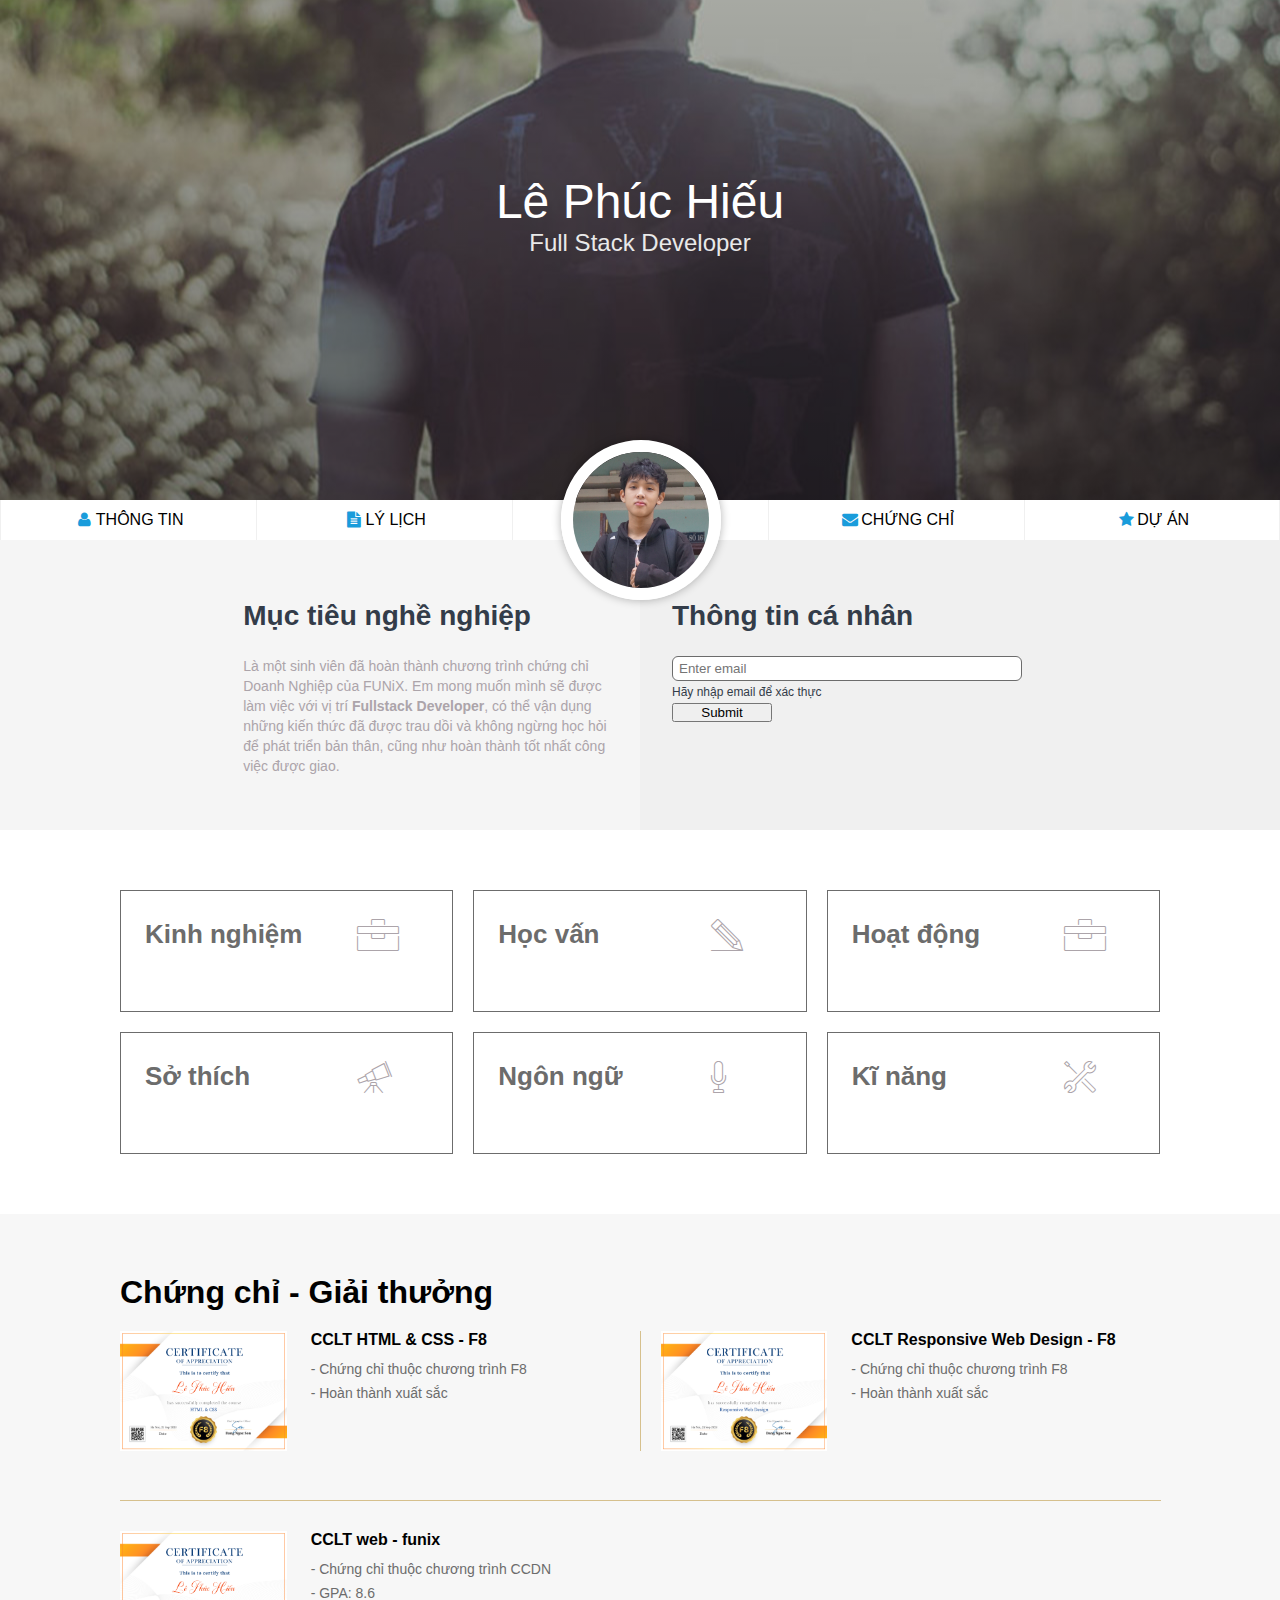
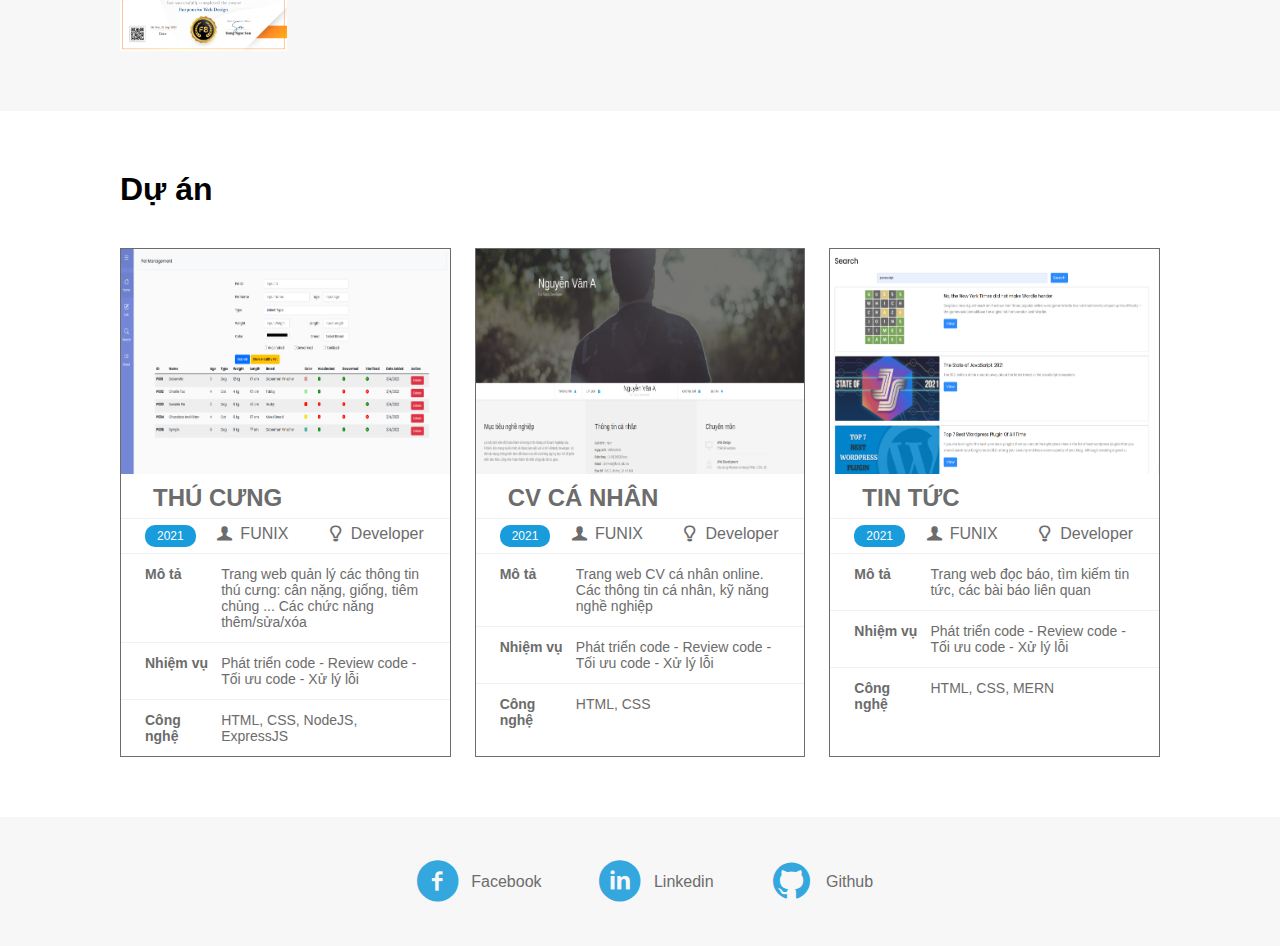
<file: index.html>
<!DOCTYPE html>
<html lang="en">
<head>
	<meta charset="UTF-8">
	<meta http-equiv="X-UA-Compatible" content="IE=edge">
	<meta name="viewport" content="width=device-width, initial-scale=1.0">
	<link rel="stylesheet" href="./css/style.css">
	<link rel="stylesheet" href="./css/font.css">
	<link rel="stylesheet" href="./css/laptop.css">
	<link rel="stylesheet" href="./css/tablet.css">
	<link rel="stylesheet" href="./css/mobile.css">
	<title>Assignment 03</title>
	<link href="https://cdn.jsdelivr.net/npm/bootstrap@5.0.2/dist/css/bootstrap.min.css" rel="stylesheet" integrity="sha384-EVSTQN3/azprG1Anm3QDgpJLIm9Nao0Yz1ztcQTwFspd3yD65VohhpuuCOmLASjC" crossorigin="anonymous">
</head>
<body>
	<!-- Banner -->
	<div id="banner">
		<div class="banner__info">
			<h1>Lê Phúc Hiếu</h1>
			<span>Full Stack Developer</span>
		</div>
	</div>

	<!--Navbar-->
	<section id="nav-bar">
		<nav class="anti-container">
			<div class="navbar__item">
				<i class="icon-user"></i>
				<a href="#about">Thông tin</a>
			</div>
			<div class="navbar__item">
				<i class="icon-doc-text-inv"></i>
				<a href="#job-info">Lý lịch</a>
			</div>
			<!--User avatar-->
			<div class="navbar__item">
				<img src="./images/avatar.jpg" alt="" class="navbar__img">
			</div>
			<div class="navbar__item">
				<i class="icon-mail-alt"></i>
				<a href="#certificate">Chứng chỉ</a>
			</div>
			<div class="navbar__item">
				<i class="icon-star-1"></i>
				<a href="#project">Dự Án</a>
			</div>
		</nav>
	</section>

	<!--About-->
	<section id="about" class="bg-grey">
		<div class="anti-container">
			<div id="target" class="about__item">
				<h1 class="section-title">Mục tiêu nghề nghiệp</h1>
				<p>
					Là một sinh viên đã hoàn thành chương trình chứng chỉ Doanh
					Nghiệp của FUNiX. Em mong muốn mình sẽ được làm việc với vị
					trí <b>Fullstack Developer</b>, có thể vận dụng những kiến
					thức đã được trau dồi và không ngừng học hỏi để phát triển
					bản thân, cũng như hoàn thành tốt nhất công việc được giao.
				</p>
			</div>
			<div id="personal-info" class="about__item hide">
				<h1 class="section-title">Thông tin cá nhân</h1>
				<ul class="mt-40 info">
					<li><span>Giới tính</span> : Nam</li>
					<li><span>Ngày sinh</span> : 21/04/2007</li>
					<li><span>Điện thoại</span> : (+84) 865975451</li>
					<li><span>Email</span> : hieulpfx30684@funix.edu.vn</li>
					<li><span>Địa chỉ</span> : Số 14, đường Hà Chương, Đà Nẵng</li>
					<li><span>Website</span> : https://lph.com</li>
				</ul>
				<!--Contact-->
				<div class="about__contact">
					<a class="about__icon"  href="https://www.facebook.com/catz.phiz/">
						<i class="icon-twitter"></i>
					</a> 
					<a class="about__icon"  href="https://www.facebook.com/catz.phiz/">
						<i class="icon-facebook"></i>
					</a> 
					<a class="about__icon"  href="https://relaxutp@gmail.com">
						<i class="icon-gplus"></i>
					</a> 
					<a class="about__icon"  href="https://www.linkedin.com/in/catz-phiz/">
						<i class="icon-linkedin"></i>
					</a> 
				</div>
			</div>
			<!--Authenticity-->
			<div class="contact-info about__item">
				<h1 class="section-title">Thông tin cá nhân</h1>
				<input type="text" class="contact__input" placeholder="Enter email">
				<span class="contact__desc">Hãy nhập email để xác thực</span>
				<span class="contact__desc text-danger hide">Email không hợp lệ</span>
				<button class="contact__btn btn btn-primary">Submit</button>
			</div>
		</div>
	</section>

	<!--Job info-->
	<section id="job-info">
		<div class="anti-container">
			<div class="job__item ">
				<div class="job__header">
					<h1>Kinh nghiệm</h1>
					<i class="ic-toolbox"></i>
				</div>

				<div class="job__viewmore btn btn-primary hide">View more</div>
				<!--Job detail-->
				<ul class="job__body hide">
					<li class="job__job">
						<h1 class="job__name">FUNIX</h1>
						<span class="job__time">
							09/2023 - <span class="job__now">Hiện tại</span>
						</span>
						<ul class="job__others">
							<li>&ndash; Chuyên ngành : Tin học</li>
							<li>&ndash; Chức vụ : Sinh viên</li>
							<li>&ndash; Chuyên ngành: Công nghệ thông tin</li>
						</ul>
					</li>
				</ul>
				<div class="job__viewless btn btn-primary hide">View less</div>
			</div>
			<div class="job__item ">
				<div class="job__header">
					<h1>Học vấn</h1>
					<i class="ic-pencil"></i>
				</div>

				<div class="job__viewmore btn btn-primary hide">View more</div>
				<!--Job detail-->
				<ul class="job__body hide">
					<li class="job__job">
						<h1 class="job__name">FUNIX</h1>
						<span class="job__time">
							09/2023 - <span class="job__now">Hiện tại</span>
						</span>
						<ul class="job__others">
							<li>&ndash; Chuyên ngành : Tin học</li>
							<li>&ndash; Chức vụ : Sinh viên</li>
						</ul>
					</li>
					<li class="job__job">
						<h1 class="job__name">Le Quy Don HSGS</h1>
						<span class="job__time">
							08/2022 - <span class="job__now">Hiện tại</span>
						</span>
						<ul class="job__others">
							<li>&ndash; Chuyên ngành : Tin học</li>
							<li>&ndash; Chức vụ : Học viên</li>
							<li>&ndash; Lớp 10: Học sinh xuất sắc</li>
						</ul>
					</li>
					<li class="job__job">
						<h1 class="job__name">THCS Phan Boi Chau</h1>
						<span class="job__time">
							2018 - 2022
						</span>
						<ul class="job__others">
							<li>&ndash; Lớp 8: 9.7 / 10</li>
							<li>&ndash; Lớp 9: 9.4 / 10</li>
						</ul>
					</li>
				</ul>
				<div class="job__viewless btn btn-primary hide">View less</div>
			</div>
			<div class="job__item ">
				<div class="job__header">
					<h1>Hoạt động</h1>
					<i class="ic-toolbox"></i>
				</div>
				<div class="job__viewmore btn btn-primary hide">View more</div>
				<!--Job detail-->
				<ul class="job__body hide">
					<li class="job__job">
						<h1 class="job__name">Young Creative Club</h1>
						<span class="job__time">
							08/2023 - <span class="job__now">Hiện tại</span>
						</span>
						<ul class="job__others">
							<li>&ndash; Ban: Tổ chức sự kiện</li>
							<li>&ndash; Chức vụ : Thành viên</li>
						</ul>
					</li>
					<li class="job__job">
						<h1 class="job__name">Tech For Life</h1>
						<span class="job__time">
							06/2023 - <span class="job__now">Hiện tại</span>
						</span>
						<ul class="job__others">
							<li>&ndash; Ban: Nội dung</li>
							<li>&ndash; Chức vụ : Trưởng ban</li>
						</ul>
					</li>
					<li class="job__job">
						<h1 class="job__name">Hành trình tri thức (OLP)</h1>
						<span class="job__time">
							12/2023 - <span class="job__now">Hiện tại</span>
						</span>
						<ul class="job__others">
							<li>&ndash; Ban: Kĩ thuật</li>
							<li>&ndash; Chức vụ : Thành viên</li>
						</ul>
					</li>
				</ul>
				<div class="job__viewless btn btn-primary hide">View less</div>
			</div>
			<div class="job__item job__skill hobby">
				<div class="job__header">
					<h1>Sở thích</h1>
					<i class="ic-telescope"></i>
				</div>
				<div class="job__viewmore btn btn-primary hide">View more</div>
				<!--Job detail-->
				<div class="job__body hide">
					<div class="job__hobby">
						<span class="job__hobyicon">
							<i class="ic-megaphone"></i>
						</span>
						<p class="job__game">Âm nhạc</p>
					</div>
					<div class="job__hobby">
						<span class="job__hobyicon">
							<i class="ic-hotairballoon"></i>
						</span>
						<p class="job__game">Du lịch</p>
					</div>
					<div class="job__hobby">
						<span class="job__hobyicon">
							<i class="ic-strategy"></i>
						</span>
						<p class="job__game">Thể thao</p>
					</div>
					<div class="job__hobby">
						<span class="job__hobyicon">
							<i class="ic-basket"></i>
						</span>
						<p class="job__game">Ăn uống</p>
					</div>
				</div>
				<div class="job__viewless btn btn-primary hide">View less</div>
			</div>
			<div class="job__item job__skill">
				<div class="job__header">
					<h1>Ngôn ngữ</h1>
					<i class="ic-mic"></i>
				</div>
				<div class="job__viewmore btn btn-primary hide">View more</div>
				<!--Job detail-->
				<div class="job__body hide">
					<div class="job__obj">
						<h1 class="job__obj-title">English - IELTS 6.5</h1>
						<div class="job__obj-levels">
							<div class="job__obj-level active"></div>
							<div class="job__obj-level active"></div>
							<div class="job__obj-level"></div>
						</div>
					</div>
					<div class="job__obj">
						<h1 class="job__obj-title">Công nghệ thông tin</h1>
						<div class="job__obj-levels">
							<div class="job__obj-level active"></div>
							<div class="job__obj-level"></div>
							<div class="job__obj-level"></div>
						</div>
					</div>
				</div>
				<div class="job__viewless btn btn-primary hide">View less</div>
			</div>
			<div class="job__item job__skill">
				<div class="job__header">
					<h1>Kĩ năng</h1>
					<i class="ic-tools-2"></i>
				</div>
				<div class="job__viewmore btn btn-primary hide">View more</div>
				<!--Job detail-->
				<div class="job__body hide">
					<div class="job__obj">
						<h1 class="job__obj-title">HTML/CSS:Fundamental</h1>
						<div class="job__obj-levels">
							<div class="job__obj-level active"></div>
							<div class="job__obj-level active"></div>
							<div class="job__obj-level"></div>
						</div>
					</div>
					<div class="job__obj">
						<h1 class="job__obj-title">MERN: Fundamental</h1>
						<div class="job__obj-levels">
							<div class="job__obj-level active"></div>
							<div class="job__obj-level"></div>
							<div class="job__obj-level"></div>
						</div>
					</div>
					<div class="job__obj">
						<h1 class="job__obj-title">TailwindCSS: Intermediate</h1>
						<div class="job__obj-levels">
							<div class="job__obj-level active"></div>
							<div class="job__obj-level"></div>
							<div class="job__obj-level"></div>
						</div>
					</div>
				</div>
				<div class="job__viewless btn btn-primary hide">View less</div>
			</div>
		</div>
	</section>

	<!--Certificate-->
	<section id="certificate" class="bg-grey">
		<div class="anti-container">
			<h1 class="section-title">
				Chứng chỉ - Giải thưởng
			</h1>
			<div class="cert__body">
				<div class="cert__item">
					<img src="./images/HTML&CSS.png" alt="" class="cert__img">
					<div class="cert__info">
						<h1 class="cert__title">CCLT HTML & CSS - F8</h1>
						<div class="cert__desc">
							<span>- Chứng chỉ thuộc chương trình F8</span>
							<span>- Hoàn thành xuất sắc</span>
						</div>
					</div>
				</div>
				<div class="cert__item">
					<img src="./images/Responsive.png" alt="" class="cert__img">
					<div class="cert__info">
						<h1 class="cert__title">CCLT Responsive Web Design - F8</h1>
						<div class="cert__desc">
							<span>- Chứng chỉ thuộc chương trình F8</span>
							<span>- Hoàn thành xuất sắc</span>
						</div>
					</div>
				</div>
				<div class="cert__item">
					<img src="./images/Responsive.png" alt="" class="cert__img">
					<div class="cert__info">
						<h1 class="cert__title">CCLT web - funix</h1>
						<div class="cert__desc">
							<span>- Chứng chỉ thuộc chương trình CCDN</span>
							<span>- GPA: 8.6</span>
						</div>
					</div>
				</div>
			</div>
		</div>
	</section>

	<!--Project-->
	<section id="project">
		<div class="anti-container">
			<h1 class="section-title">
				Dự án
			</h1>
			<div class="project__body">
				<div class="project__item">
					<img src="./images/project_2.png" alt="" class="project__img">
					<div class="project__info">
						<a class="project__name" href="./digital-cv.html">THÚ CƯNG</a>
						<div class="project__others">
							<div class="project__time">2021</div>
							<div class="project__detail">
								<div class="project__company">
									<i class="icon-user-1"></i>
									<span>FUNIX</span>
								</div>
								<div class="project__pos">
									<i class="icon-lamp"></i>
									<span>Developer</span>
								</div>
							</div>
						</div>
						<div class="project__desc">
							<span class="project__desc-col1">Mô tả</span>
							<span class="project__desc-col2">Trang web quản lý các thông tin thú cưng: cân nặng, giống, tiêm chủng ... Các chức năng thêm/sửa/xóa</span>
						</div>
						<div class="project__desc">
							<span class="project__desc-col1">Nhiệm vụ</span>
							<span class="project__desc-col2">Phát triển code - Review code - Tối ưu code - Xử lý lỗi</span>
						</div>
						<div class="project__desc">
							<span class="project__desc-col1">Công nghệ</span>
							<span class="project__desc-col2">HTML, CSS, NodeJS, ExpressJS</span>
						</div>
					</div>
				</div>
				<div class="project__item">
					<img src="./images/project_1.png" alt="" class="project__img">
					<div class="project__info">
						<a class="project__name" href="./digital-cv.html">CV CÁ NHÂN</a>
						<div class="project__others">
							<div class="project__time">2021</div>
							<div class="project__detail">
								<div class="project__company">
									<i class="icon-user-1"></i>
									<span>FUNIX</span>
								</div>
								<div class="project__pos">
									<i class="icon-lamp"></i>
									<span>Developer</span>
								</div>
							</div>
						</div>
						<div class="project__desc">
							<span class="project__desc-col1">Mô tả</span>
							<span class="project__desc-col2">Trang web CV cá nhân online. Các thông tin cá nhân, kỹ năng nghề nghiệp</span>
						</div>
						<div class="project__desc">
							<span class="project__desc-col1">Nhiệm vụ</span>
							<span class="project__desc-col2">Phát triển code - Review code - Tối ưu code - Xử lý lỗi</span>
						</div>
						<div class="project__desc">
							<span class="project__desc-col1">Công nghệ</span>
							<span class="project__desc-col2">HTML, CSS</span>
						</div>
					</div>
				</div>
				<div class="project__item">
					<img src="./images/project_3.png" alt="" class="project__img">
					<div class="project__info">
						<a class="project__name" href="./digital-cv.html">TIN TỨC</a>
						<div class="project__others">
							<div class="project__time">2021</div>
							<div class="project__detail">
								<div class="project__company">
									<i class="icon-user-1"></i>
									<span>FUNIX</span>
								</div>
								<div class="project__pos">
									<i class="icon-lamp"></i>
									<span>Developer</span>
								</div>
							</div>
						</div>
						<div class="project__desc">
							<span class="project__desc-col1">Mô tả</span>
							<span class="project__desc-col2">Trang web đọc báo, tìm kiếm tin tức, các bài báo liên quan</span>
						</div>
						<div class="project__desc">
							<span class="project__desc-col1">Nhiệm vụ</span>
							<span class="project__desc-col2">Phát triển code - Review code - Tối ưu code - Xử lý lỗi</span>
						</div>
						<div class="project__desc">
							<span class="project__desc-col1">Công nghệ</span>
							<span class="project__desc-col2">HTML, CSS, MERN</span>
						</div>
					</div>
				</div>
			</div>
		</div>
	</section>

	<!--Footer-->
	<section id="footer" class="bg-grey">
		<div class="anti-container">
			<div class="footer__list">
				<a class="footer__item" href="https://www.facebook.com/catz.phiz/">
					<i class="icon-facebook-circled"></i>
					Facebook
				</a>
				<a class="footer__item" href="https://www.linkedin.com/in/catz-phiz/">
					<i class="icon-linkedin-circled"></i>
					Linkedin
				</a>
				<a class="footer__item" href="https://github.com/catz-phiz">
					<i class="icon-github-circled"></i>
					Github
				</a>
			</div>
		</div>
	</section>
	
	<script src="index.js"></script>
</body>
</html>
</file>
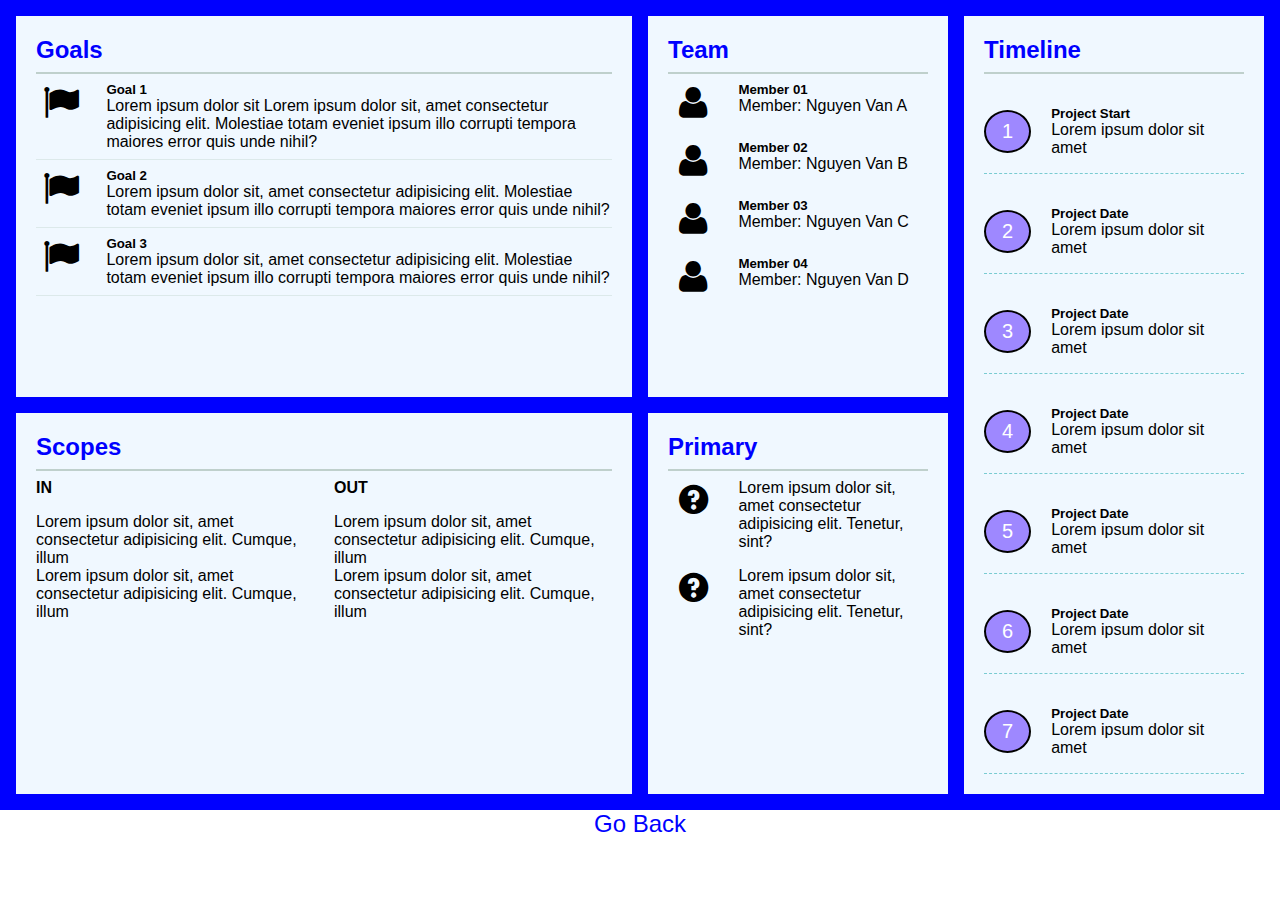
<file: digital-cv.html>
<!DOCTYPE html>
<html lang="en">
    <head>
        <meta charset="UTF-8">
        <meta http-equiv="X-UA-Compatible" content="IE=edge">
        <meta name="viewport" content="width=device-width, initial-scale=1.0">
        <title>Digital CV</title>
        <link rel="stylesheet" href="./css/font.css">
        <link rel="stylesheet" href="./css/digital-cv.css">
        <link href="https://cdn.jsdelivr.net/npm/bootstrap@5.0.2/dist/css/bootstrap.min.css" rel="stylesheet" integrity="sha384-EVSTQN3/azprG1Anm3QDgpJLIm9Nao0Yz1ztcQTwFspd3yD65VohhpuuCOmLASjC" crossorigin="anonymous">
    </head>
    <body>
        <div class="app">
            <div class="anti-container">
                <!--Goals-->
                <div class="grid__item goals">
                    <h2 class="heading-text">Goals</h2>
                    <div class="goal">
                        <i class="goal__header icon-flag"></i>
                        <div class="goal__body">
                            <h5>Goal 1</h5>
                            <p>
                                Lorem ipsum dolor sit Lorem ipsum dolor sit, amet consectetur adipisicing elit. Molestiae totam eveniet ipsum illo corrupti tempora maiores error quis unde nihil?
                            </p>
                        </div>
                    </div>
                    <div class="goal">
                        <i class="goal__header icon-flag"></i>
                        <div class="goal__body">
                            <h5>Goal 2</h5>
                            <p>
                            Lorem ipsum dolor sit, amet consectetur adipisicing elit. Molestiae totam eveniet ipsum illo corrupti tempora maiores error quis unde nihil?
                            </p>
                        </div>
                    </div>
                    <div class="goal">
                        <i class="goal__header icon-flag"></i>
                        <div class="goal__body">
                            <h5>Goal 3</h5>
                            <p>
                            Lorem ipsum dolor sit, amet consectetur adipisicing elit. Molestiae totam eveniet ipsum illo corrupti tempora maiores error quis unde nihil?
                            </p>
                        </div>
                    </div>
                </div>

                <!--Team-->
                <div class="grid__item team">
                    <h2 class="heading-text">Team</h2>
                    <div class="member">
                        <i class="member__header icon-user"></i>
                        <div class="member__body">
                            <h5>Member 01</h5>
                            <p>Member: Nguyen Van A</p>
                        </div>
                    </div>
                    <div class="member">
                        <i class="member__header icon-user"></i>
                        <div class="member__body">
                            <h5>Member 02</h5>
                            <p>Member: Nguyen Van B</p>
                        </div>
                    </div>
                    <div class="member">
                        <i class="member__header icon-user"></i>
                        <div class="member__body">
                            <h5>Member 03</h5>
                            <p>Member: Nguyen Van C</p>
                        </div>
                    </div>
                    <div class="member">
                        <i class="member__header icon-user"></i>
                        <div class="member__body">
                            <h5>Member 04</h5>
                            <p>Member: Nguyen Van D</p>
                        </div>
                    </div>
                </div>

                <!--Scopes-->
                <div class="grid__item scopes">
                    <h2 class="heading-text">Scopes</h2>
                    <div class="scopes__body">  
                        <div class="scope__in">
                            <h4>IN</h4>
                            <p>
                                Lorem ipsum dolor sit, amet consectetur adipisicing elit. Cumque, illum
                            </p>
                            <p>
                                Lorem ipsum dolor sit, amet consectetur adipisicing elit. Cumque, illum
                            </p>
                        </div>
                        <div class="scope__out">
                            <h4>OUT</h4>
                            <p>
                                Lorem ipsum dolor sit, amet consectetur adipisicing elit. Cumque, illum
                            </p>
                            <p>
                                Lorem ipsum dolor sit, amet consectetur adipisicing elit. Cumque, illum
                            </p>
                        </div>
                    </div> 
                </div>

                <!--Primary-->
                <div class="grid__item primary">
                    <h2 class="heading-text">Primary</h2>
                    <div class="primary__item">
                        <i class="primary__header icon-question"></i>
                        <p class="primary__body">
                            Lorem ipsum dolor sit, amet consectetur adipisicing elit. Tenetur, sint?
                        </p>
                    </div>
                    <div class="primary__item">
                        <i class="primary__header icon-question"></i>
                        <p class="primary__body">
                            Lorem ipsum dolor sit, amet consectetur adipisicing elit. Tenetur, sint?
                        </p>
                    </div>
                </div>

                <!--Timeline-->
                <div class="grid__item timeline">
                    <h2 class="heading-text">Timeline</h2>
                    <div class="timeline__item">
                        <span class="timeline__header">1</span>
                        <div class="timeline__body">
                            <h5>Project Start</h5>
                            <p>
                                Lorem ipsum dolor sit amet
                            </p>
                        </div>
                    </div>
                    <div class="timeline__item">
                        <span class="timeline__header">2</span>
                        <div class="timeline__body">
                            <h5>Project Date</h5>
                            <p>
                                Lorem ipsum dolor sit amet
                            </p>
                        </div>
                    </div>
                    <div class="timeline__item">
                        <span class="timeline__header">3</span>
                        <div class="timeline__body">
                            <h5>Project Date</h5>
                            <p>
                                Lorem ipsum dolor sit amet
                            </p>
                        </div>
                    </div>
                    <div class="timeline__item">
                        <span class="timeline__header">4</span>
                        <div class="timeline__body">
                            <h5>Project Date</h5>
                            <p>
                                Lorem ipsum dolor sit amet
                            </p>
                        </div>
                    </div>
                    <div class="timeline__item">
                        <span class="timeline__header">5</span>
                        <div class="timeline__body">
                            <h5>Project Date</h5>
                            <p>
                                Lorem ipsum dolor sit amet
                            </p>
                        </div>
                    </div>
                    <div class="timeline__item">
                        <span class="timeline__header">6</span>
                        <div class="timeline__body">
                            <h5>Project Date</h5>
                            <p>
                                Lorem ipsum dolor sit amet
                            </p>
                        </div>
                    </div>
                    <div class="timeline__item">
                        <span class="timeline__header">7</span>
                        <div class="timeline__body">
                            <h5>Project Date</h5>
                            <p>
                                Lorem ipsum dolor sit amet
                            </p>
                        </div>
                    </div>
                </div>
            </div>
            <a href="index.html"  id="go-back">Go Back</a>
        </div>
    </body>
</html>
</file>
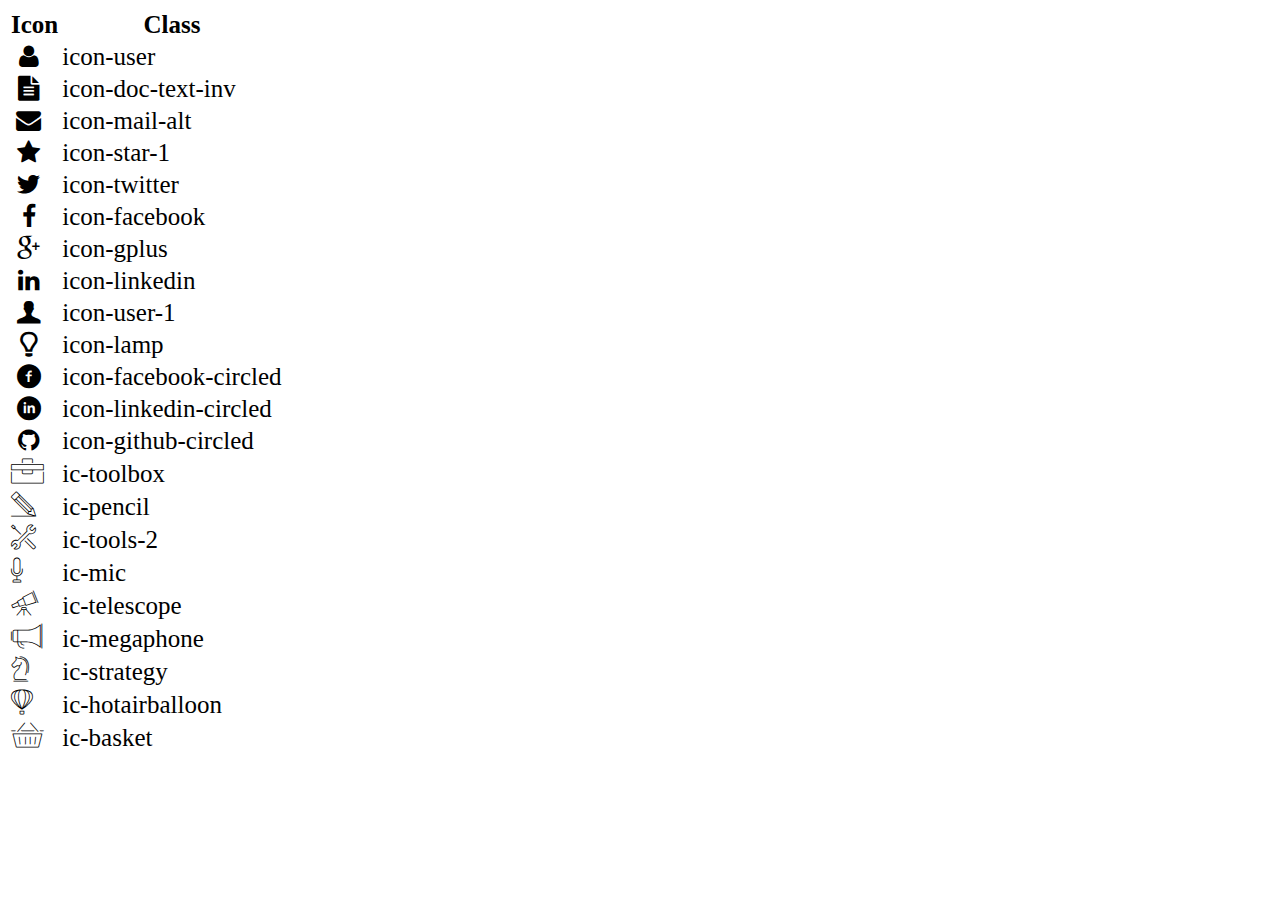
<file: icon-list.html>
<!DOCTYPE html>
<html lang="en">

<head>
    <meta charset="UTF-8">
    <meta http-equiv="X-UA-Compatible" content="IE=edge">
    <meta name="viewport" content="width=device-width, initial-scale=1.0">
    <link rel="stylesheet" href="css/font.css">
    <title>Icon List</title>
</head>

<body>
    <table style="font-size: 25px;">
        <thead>
            <tr>
                <th>Icon</th>
                <th>Class</th>
            </tr>
        </thead>
        <tbody>
            <tr>
                <td><i class="icon-user"></i></td>
                <td>icon-user</td>
            </tr>
            <tr>
                <td><i class="icon-doc-text-inv"></i></td>
                <td>icon-doc-text-inv</td>
            </tr>
            <tr>
                <td><i class="icon-mail-alt"></i></td>
                <td>icon-mail-alt</td>
            </tr>
            <tr>
                <td><i class="icon-star-1"></i></td>
                <td>icon-star-1</td>
            </tr>
            <tr>
                <td><i class="icon-twitter"></i></td>
                <td>icon-twitter</td>
            </tr>
            <tr>
                <td><i class="icon-facebook"></i></td>
                <td>icon-facebook</td>
            </tr>
            <tr>
                <td><i class="icon-gplus"></i></td>
                <td>icon-gplus</td>
            </tr>
            <tr>
                <td><i class="icon-linkedin"></i></td>
                <td>icon-linkedin</td>
            </tr>
            <tr>
                <td><i class="icon-user-1"></i></td>
                <td>icon-user-1</td>
            </tr>
            <tr>
                <td><i class="icon-lamp"></i></td>
                <td>icon-lamp</td>
            </tr>
            <tr>
                <td><i class="icon-facebook-circled"></i></td>
                <td>icon-facebook-circled</td>
            </tr>
            <tr>
                <td><i class="icon-linkedin-circled"></i></td>
                <td>icon-linkedin-circled</td>
            </tr>
            <tr>
                <td><i class="icon-github-circled"></i></td>
                <td>icon-github-circled</td>
            </tr>
            <tr>
                <td><i class="ic-toolbox"></i></td>
                <td>ic-toolbox</td>
            </tr>
            <tr>
                <td><i class="ic-pencil"></i></td>
                <td>ic-pencil</td>
            </tr>
            <tr>
                <td><i class="ic-tools-2"></i></td>
                <td>ic-tools-2</td>
            </tr>

            <tr>
                <td><i class="ic-mic"></i></td>
                <td>ic-mic</td>
            </tr>
            <tr>
                <td><i class="ic-telescope"></i></td>
                <td>ic-telescope</td>
            </tr>
            <tr>
                <td><i class="ic-megaphone"></i></td>
                <td>ic-megaphone</td>
            </tr>
            <tr>
                <td><i class="ic-strategy"></i></td>
                <td>ic-strategy</td>
            </tr>
            <tr>
                <td><i class="ic-hotairballoon"></i></td>
                <td>ic-hotairballoon</td>
            </tr>
            <tr>
                <td><i class="ic-basket"></i></td>
                <td>ic-basket</td>
            </tr>
        </tbody>
    </table>
</body>

</html>
</file>
<file: css/style.css>
* {
    margin: 0px;
    padding: 0px;
    box-sizing: border-box;
}

html{
    font-family: "Helvetica Neue",Helvetica,Arial,sans-serif;
    scroll-behavior: smooth;
}

.bg-grey {
    background: #f7f7f7;
}

body{
    overflow-x: hidden;
}

.hide{
    display: none !important;
}

/* Banner */
#banner {
    position: relative;
    width: 100%;
    height: 500px;
    background-image: 
        linear-gradient(
            rgba(0, 0, 0, 0.3), 
            rgba(0, 0, 0, 0.5)
        ),
        url('../images/banner.jpg')
    ;
    background-position: center;
}

.banner__info{
    position: absolute;
    top: 25%;
    left: 50%;
    transform: translate(-50%, -50%);
    text-align: center;
}

.banner__info h1{
    margin-top: 20vh;
    font-size: 48px;
    font-weight: 500;
    color: #fff;
}

.banner__info span{
    font-size: 24px;
    font-weight: 1;
    color: #e9e9e9;
}

/* Navbar */
#nav-bar .anti-container {
    position: relative;
    display: grid;
    grid-template-columns: repeat(5, 1fr);
    height: 40px;
}

.navbar__item {
    display: flex;
    align-items: center;
    justify-content: center;
    border-left: 1px solid #f0f0f0;
}

.navbar__item:last-child {
    border-right: 1px solid #f0f0f0;
}

.navbar__item i{
    color: #199cdb;
}

.navbar__item a{
    color: #000;
    text-decoration: none;
    font-size: 16px;
    text-transform: uppercase;

}

.navbar__img{
    position: absolute;
    width: 160px;
    height: 160px;
    z-index: 1;
    border-radius: 50%;
    border: 12px solid #fff;
    box-shadow: 0 0 10px rgba(0, 0, 0, 0.3);
}

/* About */
#about .anti-container {
    display: grid;
    grid-template-columns: repeat(2, 1fr);
    background-color: #f5f5f5;
}

.about__item{
    text-align: left;
    padding: 60px 24px 30px 32px;     
}

.about__item:first-child{
    width: 67%;
    justify-self: right;
}

.about__item:not(:first-child){
    background-color: #f0f0f0;
}

.about__item h1{
    font-size: 28px;
    font-weight: 700;
    color: #333c49;
    margin-bottom: 24px;
}

.about__item span{
    color: #333c49;
}

.about__item p{
    font-size: 14px;
    line-height:16px;
    color: #aca4aa;
    margin-bottom: 24px;
    line-height: 20px;
}

.about__item ul {
    list-style: none;
    padding: 0;
    margin: 0;
}

.about__item ul li{
    font-size: 14px;
    font-weight: 700;
    color: #aca4aa;
    margin-bottom: 8px;
}

.about__contact {
    display: flex;
    margin-top: 24px;
    font-size: 16px;
    color: #199cdb;
}

.about__contact i{
    text-decoration: none;
    color: #199cdb;
}

/*Email authencity*/
.contact-info{
    display: flex;
    flex-direction: column;
}

.contact__input{
    padding: 4px 6px;
    border: 1px solid #6c6c6c;
    border-radius: 6px;
    width: 60%;
}

.contact__desc{
    margin-top: 4px;
    font-size: 12px;
    color: #6c6c6c;
}

.contact__btn{
    margin-top: 4px;
    width: 100px;
}

/* Job info */ 
#job-info .anti-container {
    padding: 60px 120px;
    display: grid;
    grid-template-columns: repeat(3, 1fr);
    gap: 20px;
}

#job-info .anti-container > div{
    border: 1px solid #6c6c6c;
    padding: 28px 24px;
}

.job__header{
    display: flex;
    margin-bottom: 32px;
}

.job__header h1{
    font-size: 26px;
    font-weight: 700;
    color: #6c6c6c;
    width: 75%;
}

.job__header i {
    font-size: 32px;
    color: #aca4aa;
}

.job__body{
    display: grid;
    gap: 20px;
    padding-left: 16px;
}

.job__skill .job__body{
    padding-left: 0px;
}

.job__job::marker{
    color: #199cdb;
}

.job__name{
    font-size: 20px;
    font-weight: 700;
    color: #6c6c6c;
    margin-bottom: 12px;
}

.job__time{
    font-size: 16px;
    font-style: italic;
    color: #6c6c6c;
}

.job__now{
    color: #fff;
    padding: 4px 6px;
    border-radius: 6px;
    background-color: #047cff;
}

.job__others{
    margin-top: 12px;
    list-style: none;
    padding-left: 0px;
    color: #6c6c6c;
    font-size: 16px;
    display: grid;
    gap: 8px;
}

.hobby .job__body {
    display: grid;
    grid-template-columns: repeat(4, 1fr);
    gap: 20px;
    margin-top: 40px;
}

.job__hobby{
    text-align: center;
}

.job__hobyicon{
    margin: 0 auto;
    font-size: 16px;
    display: block;
    width: 40px;
    height: 40px;
    line-height: 40px;
    text-align: center;
    border-radius: 50%;
    border: 2px solid #4fd6a8;
    color: #6c6c6c;
}

.job__game{
    margin-top: 16px;
    font-size: 14px;
    color: #6c6c6c;
}

.job__obj-title{
    color: #6c6c6c;
    font-size: 20px;
    margin-bottom: 16px;
}

.job__obj-levels{
    display: grid;
    grid-template-columns: repeat(3, 1fr);
    gap: 8px;
}

.job__obj-level{
    display: block;
    height: 8px;
    background-color: #6c6c6c;
    border-radius: 6px;
}

.job__obj-level.active{
    background-color: #199cdb;
}

.job__viewless{
    margin: 32px 16px 20px;
}

/* Certficate */
#certificate .anti-container {
    display: grid;
    padding: 60px 120px;
    margin: 0 auto;
    gap: 20px;
}

.cert__body{
    display: grid;
    grid-template-columns: repeat(2, 1fr);
}

.cert__item{
    position: relative;
    display: grid;
    grid-template-columns: 1fr 2fr;
}

.cert__item:nth-child(odd){
    padding-right: 20px;
}

.cert__item:last-child{
    margin-top: 80px;
}

.cert__item:after{
    content: '';
    position: absolute;
    left: 0;
    bottom: -50px;
    width: calc(100% + 1px);
    height: 1px;
    background-color: #d6c08d;
}

.cert__item:nth-child(3):after{
    display: none;
}

.cert__img{
    width: 100%;
}

.cert__info{
    margin: 0 24px;
    font-size: 16px;    
}

.cert__title{
    font-size: 16px;
    font-weight: 700;
    margin-bottom: 12px;
}

.cert__desc{
    display: grid;
    grid-template-columns: 1fr;
    gap: 8px;
    font-size: 14px;
    color: #6c6c6c;
}

/* Project */
#project .anti-container {
    padding: 60px 120px;
    margin: 0 auto;
}

.project__body{
    display: grid;
    grid-template-columns: repeat(3, 1fr);
    gap: 24px;
    margin-top: 40px;
}

.project__item{
    border: 1px solid #6c6c6c;
}

.project__img{
    width: 100%;
}

.project__name{
    text-decoration: none;
    color: #6c6c6c;
    font-size: 24px;
    font-weight: 700;
    display: block; 
    padding: 6px 32px;
    border-bottom: 1px solid #f1f1f1;
    transition: all 0.3s ease;
}

.project__others{
    padding: 6px 8px 6px 24px;
    border-bottom: 1px solid #f1f1f1;
    display: flex;
    color: #6c6c6c;
    font-size: 16px;
}

.project__detail{
    width: 100%;
    display: flex;
    justify-content: space-around;
}

.project__time{
    font-size: 12px;
    color: #fff;
    padding: 4px 12px;
    background-color: #199cdb;
    border-radius: 10px;
}

.project__desc{
    padding: 12px 24px;
    border-bottom: 1px solid #f1f1f1;
    font-size: 14px;
    color: #6c6c6c;
    display: grid;
    grid-template-columns: 1fr 3fr;
    gap: 8px;
}

.project__desc-col1{
    font-weight: 700;
    color: #6c6c6c;

}

.project__desc:last-child{
    border-bottom: none;
}

/* Footer */
#footer .anti-container {
    padding: 40px 0;
}

.footer__list{
    font-size: 16px;
    list-style: none;
    display: flex;
    gap: 48px;
    justify-content: center;
}


.footer__item{
    text-decoration: none;
    color: #6c6c6c;
    display: flex;
    gap: 4px;
    align-items: center;
}

.footer__item i{
    font-size: calc(1.5rem + 1.5vw);
    color: #34a7de;
}

/*Some small animations */
</file>
<file: css/font.css>
@font-face {
	font-family: 'open_sanslight';
	src: url('../fonts/OpenSans-Light-webfont.eot');
	src: url('../fonts/OpenSans-Light-webfont.eot#iefix') format('embedded-opentype'),
		url('../fonts/OpenSans-Light-webfont.woff') format('woff'),
		url('../fonts/OpenSans-Light-webfont.ttf') format('truetype'),
		url('../fonts/OpenSans-Light-webfont.svg#open_sanslight') format('svg');
	font-weight: normal;
	font-style: normal;

}

@font-face {
	font-family: 'open_sansitalic';
	src: url('../fonts/OpenSans-Italic-webfont.eot');
	src: url('../fonts/OpenSans-Italic-webfont.eot#iefix') format('embedded-opentype'),
		url('../fonts/OpenSans-Italic-webfont.woff') format('woff'),
		url('../fonts/OpenSans-Italic-webfont.ttf') format('truetype'),
		url('../fonts/OpenSans-Italic-webfont.svg#open_sansitalic') format('svg');
	font-weight: normal;
	font-style: normal;

}

@font-face {
	font-family: 'open_sanssemibold';
	src: url('../fonts/OpenSans-Semibold-webfont.eot');
	src: url('../fonts/OpenSans-Semibold-webfont.eot#iefix') format('embedded-opentype'),
		url('../fonts/OpenSans-Semibold-webfont.woff') format('woff'),
		url('../fonts/OpenSans-Semibold-webfont.ttf') format('truetype'),
		url('../fonts/OpenSans-Semibold-webfont.svg#open_sanssemibold') format('svg');
	font-weight: normal;
	font-style: normal;

}


@font-face {
	font-family: 'open_sanslight_italic';
	src: url('../fonts/OpenSans-LightItalic-webfont.eot');
	src: url('../fonts/OpenSans-LightItalic-webfont.eot#iefix') format('embedded-opentype'),
		url('../fonts/OpenSans-LightItalic-webfont.woff') format('woff'),
		url('../fonts/OpenSans-LightItalic-webfont.ttf') format('truetype'),
		url('../fonts/OpenSans-LightItalic-webfont.svg#open_sanslight_italic') format('svg');
	font-weight: normal;
	font-style: normal;

}

@font-face {
	font-family: 'open_sansregular';
	src: url('../fonts/OpenSans-Regular-webfont.eot');
	src: url('../fonts/OpenSans-Regular-webfont.eot#iefix') format('embedded-opentype'),
		url('../fonts/OpenSans-Regular-webfont.woff') format('woff'),
		url('../fonts/OpenSans-Regular-webfont.ttf') format('truetype'),
		url('../fonts/OpenSans-Regular-webfont.svg#open_sansregular') format('svg');
	font-weight: normal;
	font-style: normal;

}


@font-face {
	font-family: 'fontello';
	src: url('../fonts/fontello.eot');
	src: url('../fonts/fontello.eot#iefix') format('embedded-opentype'),
		url('../fonts/fontello.woff') format('woff'),
		url('../fonts/fontello.ttf') format('truetype'),
		url('../fonts/fontello.svg#fontello') format('svg');
	font-weight: normal;
	font-style: normal;
}

[class^="icon-"]:before,
[class*=" icon-"]:before {
	font-family: "fontello";
	font-style: normal;
	font-weight: normal;
	speak: none;

	display: inline-block;
	text-decoration: inherit;
	width: 1em;
	margin-right: .2em;
	text-align: center;
	/* opacity: .8; */

	/* For safety - reset parent styles, that can break glyph codes*/
	font-variant: normal;
	text-transform: none;

	/* fix buttons height, for twitter bootstrap */
	line-height: 1em;

	/* Animation center compensation - margins should be symmetric */
	/* remove if not needed */
	margin-left: .2em;

	/* you can be more comfortable with increased icons size */
	/* font-size: 120%; */

	/* Font smoothing. That was taken from TWBS */
	-webkit-font-smoothing: antialiased;
	-moz-osx-font-smoothing: grayscale;

	/* Uncomment for 3D effect */
	/* text-shadow: 1px 1px 1px rgba(127, 127, 127, 0.3); */
}

.icon-emo-happy:before {
	content: '\e800';
}

/* '' */
.icon-emo-wink:before {
	content: '\e801';
}

/* '' */
.icon-emo-wink2:before {
	content: '\e802';
}

/* '' */
.icon-emo-unhappy:before {
	content: '\e803';
}

/* '' */
.icon-emo-sleep:before {
	content: '\e804';
}

/* '' */
.icon-emo-thumbsup:before {
	content: '\e805';
}

/* '' */
.icon-emo-devil:before {
	content: '\e806';
}

/* '' */
.icon-emo-surprised:before {
	content: '\e807';
}

/* '' */
.icon-emo-tongue:before {
	content: '\e808';
}

/* '' */
.icon-emo-coffee:before {
	content: '\e809';
}

/* '' */
.icon-emo-sunglasses:before {
	content: '\e80a';
}

/* '' */
.icon-emo-displeased:before {
	content: '\e80b';
}

/* '' */
.icon-emo-beer:before {
	content: '\e80c';
}

/* '' */
.icon-emo-grin:before {
	content: '\e80d';
}

/* '' */
.icon-emo-angry:before {
	content: '\e80e';
}

/* '' */
.icon-emo-saint:before {
	content: '\e80f';
}

/* '' */
.icon-emo-cry:before {
	content: '\e810';
}

/* '' */
.icon-emo-shoot:before {
	content: '\e811';
}

/* '' */
.icon-emo-squint:before {
	content: '\e812';
}

/* '' */
.icon-emo-laugh:before {
	content: '\e813';
}

/* '' */
.icon-spin1:before {
	content: '\e814';
}

/* '' */
.icon-spin2:before {
	content: '\e815';
}

/* '' */
.icon-spin3:before {
	content: '\e816';
}

/* '' */
.icon-spin4:before {
	content: '\e817';
}

/* '' */
.icon-spin5:before {
	content: '\e818';
}

/* '' */
.icon-spin6:before {
	content: '\e819';
}

/* '' */
.icon-firefox:before {
	content: '\e81a';
}

/* '' */
.icon-chrome:before {
	content: '\e81b';
}

/* '' */
.icon-opera:before {
	content: '\e81c';
}

/* '' */
.icon-ie:before {
	content: '\e81d';
}

/* '' */
.icon-crown:before {
	content: '\e81e';
}

/* '' */
.icon-crown-plus:before {
	content: '\e81f';
}

/* '' */
.icon-crown-minus:before {
	content: '\e820';
}

/* '' */
.icon-marquee:before {
	content: '\e821';
}

/* '' */
.icon-glass:before {
	content: '\e822';
}

/* '' */
.icon-music:before {
	content: '\e823';
}

/* '' */
.icon-search:before {
	content: '\e824';
}

/* '' */
.icon-mail:before {
	content: '\e825';
}

/* '' */
.icon-mail-alt:before {
	content: '\e826';
}

/* '' */
.icon-mail-squared:before {
	content: '\e827';
}

/* '' */
.icon-heart:before {
	content: '\e828';
}

/* '' */
.icon-heart-empty:before {
	content: '\e829';
}

/* '' */
.icon-star-1:before {
	content: '\e82a';
}

/* '' */
.icon-star-empty-1:before {
	content: '\e82b';
}

/* '' */
.icon-star-half:before {
	content: '\e82c';
}

/* '' */
.icon-star-half-alt:before {
	content: '\e82d';
}

/* '' */
.icon-user:before {
	content: '\e82e';
}

/* '' */
.icon-user-plus:before {
	content: '\e82f';
}

/* '' */
.icon-user-times:before {
	content: '\e830';
}

/* '' */
.icon-users:before {
	content: '\e831';
}

/* '' */
.icon-male:before {
	content: '\e832';
}

/* '' */
.icon-female:before {
	content: '\e833';
}

/* '' */
.icon-child:before {
	content: '\e834';
}

/* '' */
.icon-user-secret:before {
	content: '\e835';
}

/* '' */
.icon-video:before {
	content: '\e836';
}

/* '' */
.icon-videocam:before {
	content: '\e837';
}

/* '' */
.icon-picture:before {
	content: '\e838';
}

/* '' */
.icon-camera:before {
	content: '\e839';
}

/* '' */
.icon-camera-alt:before {
	content: '\e83a';
}

/* '' */
.icon-th-large:before {
	content: '\e83b';
}

/* '' */
.icon-th:before {
	content: '\e83c';
}

/* '' */
.icon-th-list:before {
	content: '\e83d';
}

/* '' */
.icon-ok:before {
	content: '\e83e';
}

/* '' */
.icon-ok-circled:before {
	content: '\e83f';
}

/* '' */
.icon-ok-circled2:before {
	content: '\e840';
}

/* '' */
.icon-ok-squared:before {
	content: '\e841';
}

/* '' */
.icon-cancel:before {
	content: '\e842';
}

/* '' */
.icon-cancel-circled:before {
	content: '\e843';
}

/* '' */
.icon-cancel-circled2:before {
	content: '\e844';
}

/* '' */
.icon-plus:before {
	content: '\e845';
}

/* '' */
.icon-plus-circled:before {
	content: '\e846';
}

/* '' */
.icon-plus-squared:before {
	content: '\e847';
}

/* '' */
.icon-plus-squared-alt:before {
	content: '\e848';
}

/* '' */
.icon-minus:before {
	content: '\e849';
}

/* '' */
.icon-minus-circled:before {
	content: '\e84a';
}

/* '' */
.icon-minus-squared:before {
	content: '\e84b';
}

/* '' */
.icon-minus-squared-alt:before {
	content: '\e84c';
}

/* '' */
.icon-help:before {
	content: '\e84d';
}

/* '' */
.icon-help-circled:before {
	content: '\e84e';
}

/* '' */
.icon-info-circled:before {
	content: '\e84f';
}

/* '' */
.icon-info:before {
	content: '\e850';
}

/* '' */
.icon-home:before {
	content: '\e851';
}

/* '' */
.icon-link:before {
	content: '\e852';
}

/* '' */
.icon-unlink:before {
	content: '\e853';
}

/* '' */
.icon-link-ext:before {
	content: '\e854';
}

/* '' */
.icon-link-ext-alt:before {
	content: '\e855';
}

/* '' */
.icon-attach:before {
	content: '\e856';
}

/* '' */
.icon-lock:before {
	content: '\e857';
}

/* '' */
.icon-lock-open:before {
	content: '\e858';
}

/* '' */
.icon-lock-open-alt:before {
	content: '\e859';
}

/* '' */
.icon-pin:before {
	content: '\e85a';
}

/* '' */
.icon-eye:before {
	content: '\e85b';
}

/* '' */
.icon-eye-off:before {
	content: '\e85c';
}

/* '' */
.icon-tag-1:before {
	content: '\e85d';
}

/* '' */
.icon-tags:before {
	content: '\e85e';
}

/* '' */
.icon-bookmark:before {
	content: '\e85f';
}

/* '' */
.icon-bookmark-empty:before {
	content: '\e860';
}

/* '' */
.icon-flag:before {
	content: '\e861';
}

/* '' */
.icon-flag-empty:before {
	content: '\e862';
}

/* '' */
.icon-flag-checkered:before {
	content: '\e863';
}

/* '' */
.icon-thumbs-up:before {
	content: '\e864';
}

/* '' */
.icon-thumbs-down:before {
	content: '\e865';
}

/* '' */
.icon-thumbs-up-alt:before {
	content: '\e866';
}

/* '' */
.icon-thumbs-down-alt:before {
	content: '\e867';
}

/* '' */
.icon-download:before {
	content: '\e868';
}

/* '' */
.icon-upload:before {
	content: '\e869';
}

/* '' */
.icon-download-cloud:before {
	content: '\e86a';
}

/* '' */
.icon-upload-cloud:before {
	content: '\e86b';
}

/* '' */
.icon-reply:before {
	content: '\e86c';
}

/* '' */
.icon-reply-all:before {
	content: '\e86d';
}

/* '' */
.icon-forward:before {
	content: '\e86e';
}

/* '' */
.icon-quote-left:before {
	content: '\e86f';
}

/* '' */
.icon-quote-right:before {
	content: '\e870';
}

/* '' */
.icon-code:before {
	content: '\e871';
}

/* '' */
.icon-export:before {
	content: '\e872';
}

/* '' */
.icon-export-alt:before {
	content: '\e873';
}

/* '' */
.icon-share:before {
	content: '\e874';
}

/* '' */
.icon-share-squared:before {
	content: '\e875';
}

/* '' */
.icon-pencil:before {
	content: '\e876';
}

/* '' */
.icon-pencil-squared:before {
	content: '\e877';
}

/* '' */
.icon-edit:before {
	content: '\e878';
}

/* '' */
.icon-print:before {
	content: '\e879';
}

/* '' */
.icon-retweet:before {
	content: '\e87a';
}

/* '' */
.icon-keyboard:before {
	content: '\e87b';
}

/* '' */
.icon-gamepad:before {
	content: '\e87c';
}

/* '' */
.icon-comment:before {
	content: '\e87d';
}

/* '' */
.icon-chat:before {
	content: '\e87e';
}

/* '' */
.icon-comment-empty:before {
	content: '\e87f';
}

/* '' */
.icon-chat-empty:before {
	content: '\e880';
}

/* '' */
.icon-bell:before {
	content: '\e881';
}

/* '' */
.icon-bell-alt:before {
	content: '\e882';
}

/* '' */
.icon-bell-off:before {
	content: '\e883';
}

/* '' */
.icon-bell-off-empty:before {
	content: '\e884';
}

/* '' */
.icon-attention-alt:before {
	content: '\e885';
}

/* '' */
.icon-attention:before {
	content: '\e886';
}

/* '' */
.icon-attention-circled:before {
	content: '\e887';
}

/* '' */
.icon-location:before {
	content: '\e888';
}

/* '' */
.icon-direction:before {
	content: '\e889';
}

/* '' */
.icon-compass:before {
	content: '\e88a';
}

/* '' */
.icon-trash:before {
	content: '\e88b';
}

/* '' */
.icon-trash-empty:before {
	content: '\e88c';
}

/* '' */
.icon-doc:before {
	content: '\e88d';
}

/* '' */
.icon-docs:before {
	content: '\e88e';
}

/* '' */
.icon-doc-text:before {
	content: '\e88f';
}

/* '' */
.icon-doc-inv:before {
	content: '\e890';
}

/* '' */
.icon-doc-text-inv:before {
	content: '\e891';
}

/* '' */
.icon-file-pdf:before {
	content: '\e892';
}

/* '' */
.icon-file-word:before {
	content: '\e893';
}

/* '' */
.icon-file-excel:before {
	content: '\e894';
}

/* '' */
.icon-file-powerpoint:before {
	content: '\e895';
}

/* '' */
.icon-file-image:before {
	content: '\e896';
}

/* '' */
.icon-file-archive:before {
	content: '\e897';
}

/* '' */
.icon-file-audio:before {
	content: '\e898';
}

/* '' */
.icon-file-video:before {
	content: '\e899';
}

/* '' */
.icon-file-code:before {
	content: '\e89a';
}

/* '' */
.icon-folder:before {
	content: '\e89b';
}

/* '' */
.icon-folder-open:before {
	content: '\e89c';
}

/* '' */
.icon-folder-empty:before {
	content: '\e89d';
}

/* '' */
.icon-folder-open-empty:before {
	content: '\e89e';
}

/* '' */
.icon-box:before {
	content: '\e89f';
}

/* '' */
.icon-rss:before {
	content: '\e8a0';
}

/* '' */
.icon-rss-squared:before {
	content: '\e8a1';
}

/* '' */
.icon-phone:before {
	content: '\e8a2';
}

/* '' */
.icon-phone-squared:before {
	content: '\e8a3';
}

/* '' */
.icon-fax:before {
	content: '\e8a4';
}

/* '' */
.icon-menu:before {
	content: '\e8a5';
}

/* '' */
.icon-cog:before {
	content: '\e8a6';
}

/* '' */
.icon-cog-alt:before {
	content: '\e8a7';
}

/* '' */
.icon-wrench:before {
	content: '\e8a8';
}

/* '' */
.icon-sliders:before {
	content: '\e8a9';
}

/* '' */
.icon-basket:before {
	content: '\e8aa';
}

/* '' */
.icon-cart-plus:before {
	content: '\e8ab';
}

/* '' */
.icon-cart-arrow-down:before {
	content: '\e8ac';
}

/* '' */
.icon-calendar:before {
	content: '\e8ad';
}

/* '' */
.icon-calendar-empty:before {
	content: '\e8ae';
}

/* '' */
.icon-login:before {
	content: '\e8af';
}

/* '' */
.icon-logout:before {
	content: '\e8b0';
}

/* '' */
.icon-mic:before {
	content: '\e8b1';
}

/* '' */
.icon-mute:before {
	content: '\e8b2';
}

/* '' */
.icon-volume-off:before {
	content: '\e8b3';
}

/* '' */
.icon-volume-down:before {
	content: '\e8b4';
}

/* '' */
.icon-volume-up:before {
	content: '\e8b5';
}

/* '' */
.icon-headphones:before {
	content: '\e8b6';
}

/* '' */
.icon-clock:before {
	content: '\e8b7';
}

/* '' */
.icon-lightbulb:before {
	content: '\e8b8';
}

/* '' */
.icon-block:before {
	content: '\e8b9';
}

/* '' */
.icon-resize-full:before {
	content: '\e8ba';
}

/* '' */
.icon-resize-full-alt:before {
	content: '\e8bb';
}

/* '' */
.icon-resize-small:before {
	content: '\e8bc';
}

/* '' */
.icon-resize-vertical:before {
	content: '\e8bd';
}

/* '' */
.icon-resize-horizontal:before {
	content: '\e8be';
}

/* '' */
.icon-move:before {
	content: '\e8bf';
}

/* '' */
.icon-zoom-in:before {
	content: '\e8c0';
}

/* '' */
.icon-zoom-out:before {
	content: '\e8c1';
}

/* '' */
.icon-down-circled2:before {
	content: '\e8c2';
}

/* '' */
.icon-up-circled2:before {
	content: '\e8c3';
}

/* '' */
.icon-left-circled2:before {
	content: '\e8c4';
}

/* '' */
.icon-right-circled2:before {
	content: '\e8c5';
}

/* '' */
.icon-down-dir:before {
	content: '\e8c6';
}

/* '' */
.icon-up-dir:before {
	content: '\e8c7';
}

/* '' */
.icon-left-dir:before {
	content: '\e8c8';
}

/* '' */
.icon-right-dir:before {
	content: '\e8c9';
}

/* '' */
.icon-down-open:before {
	content: '\e8ca';
}

/* '' */
.icon-left-open:before {
	content: '\e8cb';
}

/* '' */
.icon-right-open:before {
	content: '\e8cc';
}

/* '' */
.icon-up-open:before {
	content: '\e8cd';
}

/* '' */
.icon-angle-left:before {
	content: '\e8ce';
}

/* '' */
.icon-angle-right:before {
	content: '\e8cf';
}

/* '' */
.icon-angle-up:before {
	content: '\e8d0';
}

/* '' */
.icon-angle-down:before {
	content: '\e8d1';
}

/* '' */
.icon-angle-circled-left:before {
	content: '\e8d2';
}

/* '' */
.icon-angle-circled-right:before {
	content: '\e8d3';
}

/* '' */
.icon-angle-circled-up:before {
	content: '\e8d4';
}

/* '' */
.icon-angle-circled-down:before {
	content: '\e8d5';
}

/* '' */
.icon-angle-double-left:before {
	content: '\e8d6';
}

/* '' */
.icon-angle-double-right:before {
	content: '\e8d7';
}

/* '' */
.icon-angle-double-up:before {
	content: '\e8d8';
}

/* '' */
.icon-angle-double-down:before {
	content: '\e8d9';
}

/* '' */
.icon-down:before {
	content: '\e8da';
}

/* '' */
.icon-left:before {
	content: '\e8db';
}

/* '' */
.icon-right:before {
	content: '\e8dc';
}

/* '' */
.icon-up:before {
	content: '\e8dd';
}

/* '' */
.icon-down-big:before {
	content: '\e8de';
}

/* '' */
.icon-left-big:before {
	content: '\e8df';
}

/* '' */
.icon-right-big:before {
	content: '\e8e0';
}

/* '' */
.icon-up-big:before {
	content: '\e8e1';
}

/* '' */
.icon-right-hand:before {
	content: '\e8e2';
}

/* '' */
.icon-left-hand:before {
	content: '\e8e3';
}

/* '' */
.icon-up-hand:before {
	content: '\e8e4';
}

/* '' */
.icon-down-hand:before {
	content: '\e8e5';
}

/* '' */
.icon-left-circled:before {
	content: '\e8e6';
}

/* '' */
.icon-right-circled:before {
	content: '\e8e7';
}

/* '' */
.icon-up-circled:before {
	content: '\e8e8';
}

/* '' */
.icon-down-circled:before {
	content: '\e8e9';
}

/* '' */
.icon-cw:before {
	content: '\e8ea';
}

/* '' */
.icon-ccw:before {
	content: '\e8eb';
}

/* '' */
.icon-arrows-cw:before {
	content: '\e8ec';
}

/* '' */
.icon-level-up:before {
	content: '\e8ed';
}

/* '' */
.icon-level-down:before {
	content: '\e8ee';
}

/* '' */
.icon-shuffle:before {
	content: '\e8ef';
}

/* '' */
.icon-exchange:before {
	content: '\e8f0';
}

/* '' */
.icon-history:before {
	content: '\e8f1';
}

/* '' */
.icon-expand:before {
	content: '\e8f2';
}

/* '' */
.icon-collapse:before {
	content: '\e8f3';
}

/* '' */
.icon-expand-right:before {
	content: '\e8f4';
}

/* '' */
.icon-collapse-left:before {
	content: '\e8f5';
}

/* '' */
.icon-play:before {
	content: '\e8f6';
}

/* '' */
.icon-play-circled:before {
	content: '\e8f7';
}

/* '' */
.icon-play-circled2:before {
	content: '\e8f8';
}

/* '' */
.icon-stop:before {
	content: '\e8f9';
}

/* '' */
.icon-pause:before {
	content: '\e8fa';
}

/* '' */
.icon-to-end:before {
	content: '\e8fb';
}

/* '' */
.icon-to-end-alt:before {
	content: '\e8fc';
}

/* '' */
.icon-to-start:before {
	content: '\e8fd';
}

/* '' */
.icon-to-start-alt:before {
	content: '\e8fe';
}

/* '' */
.icon-fast-fw:before {
	content: '\e8ff';
}

/* '' */
.icon-fast-bw:before {
	content: '\e900';
}

/* '' */
.icon-eject:before {
	content: '\e901';
}

/* '' */
.icon-target:before {
	content: '\e902';
}

/* '' */
.icon-signal:before {
	content: '\e903';
}

/* '' */
.icon-wifi:before {
	content: '\e904';
}

/* '' */
.icon-award:before {
	content: '\e905';
}

/* '' */
.icon-desktop:before {
	content: '\e906';
}

/* '' */
.icon-laptop:before {
	content: '\e907';
}

/* '' */
.icon-tablet:before {
	content: '\e908';
}

/* '' */
.icon-mobile:before {
	content: '\e909';
}

/* '' */
.icon-inbox:before {
	content: '\e90a';
}

/* '' */
.icon-globe:before {
	content: '\e90b';
}

/* '' */
.icon-sun:before {
	content: '\e90c';
}

/* '' */
.icon-cloud:before {
	content: '\e90d';
}

/* '' */
.icon-flash:before {
	content: '\e90e';
}

/* '' */
.icon-moon:before {
	content: '\e90f';
}

/* '' */
.icon-umbrella-1:before {
	content: '\e910';
}

/* '' */
.icon-flight:before {
	content: '\e911';
}

/* '' */
.icon-fighter-jet:before {
	content: '\e912';
}

/* '' */
.icon-paper-plane:before {
	content: '\e913';
}

/* '' */
.icon-paper-plane-empty:before {
	content: '\e914';
}

/* '' */
.icon-space-shuttle:before {
	content: '\e915';
}

/* '' */
.icon-leaf:before {
	content: '\e916';
}

/* '' */
.icon-font:before {
	content: '\e917';
}

/* '' */
.icon-bold:before {
	content: '\e918';
}

/* '' */
.icon-medium:before {
	content: '\e919';
}

/* '' */
.icon-italic:before {
	content: '\e91a';
}

/* '' */
.icon-header:before {
	content: '\e91b';
}

/* '' */
.icon-paragraph:before {
	content: '\e91c';
}

/* '' */
.icon-text-height:before {
	content: '\e91d';
}

/* '' */
.icon-text-width:before {
	content: '\e91e';
}

/* '' */
.icon-align-left:before {
	content: '\e91f';
}

/* '' */
.icon-align-center:before {
	content: '\e920';
}

/* '' */
.icon-align-right:before {
	content: '\e921';
}

/* '' */
.icon-align-justify:before {
	content: '\e922';
}

/* '' */
.icon-list:before {
	content: '\e923';
}

/* '' */
.icon-indent-left:before {
	content: '\e924';
}

/* '' */
.icon-indent-right:before {
	content: '\e925';
}

/* '' */
.icon-list-bullet:before {
	content: '\e926';
}

/* '' */
.icon-list-numbered:before {
	content: '\e927';
}

/* '' */
.icon-strike:before {
	content: '\e928';
}

/* '' */
.icon-underline:before {
	content: '\e929';
}

/* '' */
.icon-superscript:before {
	content: '\e92a';
}

/* '' */
.icon-subscript:before {
	content: '\e92b';
}

/* '' */
.icon-table:before {
	content: '\e92c';
}

/* '' */
.icon-columns:before {
	content: '\e92d';
}

/* '' */
.icon-crop:before {
	content: '\e92e';
}

/* '' */
.icon-scissors:before {
	content: '\e92f';
}

/* '' */
.icon-paste:before {
	content: '\e930';
}

/* '' */
.icon-briefcase:before {
	content: '\e931';
}

/* '' */
.icon-suitcase:before {
	content: '\e932';
}

/* '' */
.icon-ellipsis:before {
	content: '\e933';
}

/* '' */
.icon-ellipsis-vert:before {
	content: '\e934';
}

/* '' */
.icon-off:before {
	content: '\e935';
}

/* '' */
.icon-road:before {
	content: '\e936';
}

/* '' */
.icon-list-alt:before {
	content: '\e937';
}

/* '' */
.icon-qrcode:before {
	content: '\e938';
}

/* '' */
.icon-barcode:before {
	content: '\e939';
}

/* '' */
.icon-book:before {
	content: '\e93a';
}

/* '' */
.icon-ajust:before {
	content: '\e93b';
}

/* '' */
.icon-tint:before {
	content: '\e93c';
}

/* '' */
.icon-toggle-off:before {
	content: '\e93d';
}

/* '' */
.icon-toggle-on:before {
	content: '\e93e';
}

/* '' */
.icon-check:before {
	content: '\e93f';
}

/* '' */
.icon-check-empty:before {
	content: '\e940';
}

/* '' */
.icon-circle:before {
	content: '\e941';
}

/* '' */
.icon-circle-empty:before {
	content: '\e942';
}

/* '' */
.icon-circle-thin:before {
	content: '\e943';
}

/* '' */
.icon-circle-notch:before {
	content: '\e944';
}

/* '' */
.icon-dot-circled:before {
	content: '\e945';
}

/* '' */
.icon-asterisk:before {
	content: '\e946';
}

/* '' */
.icon-gift:before {
	content: '\e947';
}

/* '' */
.icon-fire:before {
	content: '\e948';
}

/* '' */
.icon-magnet:before {
	content: '\e949';
}

/* '' */
.icon-chart-bar:before {
	content: '\e94a';
}

/* '' */
.icon-chart-area:before {
	content: '\e94b';
}

/* '' */
.icon-chart-pie:before {
	content: '\e94c';
}

/* '' */
.icon-chart-line:before {
	content: '\e94d';
}

/* '' */
.icon-ticket:before {
	content: '\e94e';
}

/* '' */
.icon-credit-card:before {
	content: '\e94f';
}

/* '' */
.icon-floppy:before {
	content: '\e950';
}

/* '' */
.icon-megaphone:before {
	content: '\e951';
}

/* '' */
.icon-hdd:before {
	content: '\e952';
}

/* '' */
.icon-key:before {
	content: '\e953';
}

/* '' */
.icon-fork:before {
	content: '\e954';
}

/* '' */
.icon-rocket:before {
	content: '\e955';
}

/* '' */
.icon-bug:before {
	content: '\e956';
}

/* '' */
.icon-certificate:before {
	content: '\e957';
}

/* '' */
.icon-tasks:before {
	content: '\e958';
}

/* '' */
.icon-filter:before {
	content: '\e959';
}

/* '' */
.icon-beaker:before {
	content: '\e95a';
}

/* '' */
.icon-magic:before {
	content: '\e95b';
}

/* '' */
.icon-cab:before {
	content: '\e95c';
}

/* '' */
.icon-taxi:before {
	content: '\e95d';
}

/* '' */
.icon-truck:before {
	content: '\e95e';
}

/* '' */
.icon-bus:before {
	content: '\e95f';
}

/* '' */
.icon-bicycle:before {
	content: '\e960';
}

/* '' */
.icon-motorcycle:before {
	content: '\e961';
}

/* '' */
.icon-train:before {
	content: '\e962';
}

/* '' */
.icon-subway:before {
	content: '\e963';
}

/* '' */
.icon-ship:before {
	content: '\e964';
}

/* '' */
.icon-money:before {
	content: '\e965';
}

/* '' */
.icon-euro:before {
	content: '\e966';
}

/* '' */
.icon-pound:before {
	content: '\e967';
}

/* '' */
.icon-dollar:before {
	content: '\e968';
}

/* '' */
.icon-rupee:before {
	content: '\e969';
}

/* '' */
.icon-yen:before {
	content: '\e96a';
}

/* '' */
.icon-rouble:before {
	content: '\e96b';
}

/* '' */
.icon-shekel:before {
	content: '\e96c';
}

/* '' */
.icon-try:before {
	content: '\e96d';
}

/* '' */
.icon-won:before {
	content: '\e96e';
}

/* '' */
.icon-bitcoin:before {
	content: '\e96f';
}

/* '' */
.icon-viacoin:before {
	content: '\e970';
}

/* '' */
.icon-sort:before {
	content: '\e971';
}

/* '' */
.icon-sort-down:before {
	content: '\e972';
}

/* '' */
.icon-sort-up:before {
	content: '\e973';
}

/* '' */
.icon-sort-alt-up:before {
	content: '\e974';
}

/* '' */
.icon-sort-alt-down:before {
	content: '\e975';
}

/* '' */
.icon-sort-name-up:before {
	content: '\e976';
}

/* '' */
.icon-sort-name-down:before {
	content: '\e977';
}

/* '' */
.icon-sort-number-up:before {
	content: '\e978';
}

/* '' */
.icon-sort-number-down:before {
	content: '\e979';
}

/* '' */
.icon-hammer:before {
	content: '\e97a';
}

/* '' */
.icon-gauge:before {
	content: '\e97b';
}

/* '' */
.icon-sitemap:before {
	content: '\e97c';
}

/* '' */
.icon-spinner:before {
	content: '\e97d';
}

/* '' */
.icon-coffee:before {
	content: '\e97e';
}

/* '' */
.icon-food:before {
	content: '\e97f';
}

/* '' */
.icon-beer:before {
	content: '\e980';
}

/* '' */
.icon-user-md:before {
	content: '\e981';
}

/* '' */
.icon-stethoscope:before {
	content: '\e982';
}

/* '' */
.icon-heartbeat:before {
	content: '\e983';
}

/* '' */
.icon-ambulance:before {
	content: '\e984';
}

/* '' */
.icon-medkit:before {
	content: '\e985';
}

/* '' */
.icon-h-sigh:before {
	content: '\e986';
}

/* '' */
.icon-bed:before {
	content: '\e987';
}

/* '' */
.icon-hospital:before {
	content: '\e988';
}

/* '' */
.icon-building:before {
	content: '\e989';
}

/* '' */
.icon-building-filled:before {
	content: '\e98a';
}

/* '' */
.icon-bank:before {
	content: '\e98b';
}

/* '' */
.icon-smile:before {
	content: '\e98c';
}

/* '' */
.icon-frown:before {
	content: '\e98d';
}

/* '' */
.icon-meh:before {
	content: '\e98e';
}

/* '' */
.icon-anchor:before {
	content: '\e98f';
}

/* '' */
.icon-terminal:before {
	content: '\e990';
}

/* '' */
.icon-eraser:before {
	content: '\e991';
}

/* '' */
.icon-puzzle:before {
	content: '\e992';
}

/* '' */
.icon-shield:before {
	content: '\e993';
}

/* '' */
.icon-extinguisher:before {
	content: '\e994';
}

/* '' */
.icon-bullseye:before {
	content: '\e995';
}

/* '' */
.icon-wheelchair:before {
	content: '\e996';
}

/* '' */
.icon-language:before {
	content: '\e997';
}

/* '' */
.icon-graduation-cap:before {
	content: '\e998';
}

/* '' */
.icon-paw:before {
	content: '\e999';
}

/* '' */
.icon-spoon:before {
	content: '\e99a';
}

/* '' */
.icon-cube:before {
	content: '\e99b';
}

/* '' */
.icon-cubes:before {
	content: '\e99c';
}

/* '' */
.icon-recycle:before {
	content: '\e99d';
}

/* '' */
.icon-tree:before {
	content: '\e99e';
}

/* '' */
.icon-database:before {
	content: '\e99f';
}

/* '' */
.icon-server:before {
	content: '\e9a0';
}

/* '' */
.icon-lifebuoy:before {
	content: '\e9a1';
}

/* '' */
.icon-rebel:before {
	content: '\e9a2';
}

/* '' */
.icon-empire:before {
	content: '\e9a3';
}

/* '' */
.icon-bomb:before {
	content: '\e9a4';
}

/* '' */
.icon-soccer-ball:before {
	content: '\e9a5';
}

/* '' */
.icon-tty:before {
	content: '\e9a6';
}

/* '' */
.icon-binoculars:before {
	content: '\e9a7';
}

/* '' */
.icon-plug:before {
	content: '\e9a8';
}

/* '' */
.icon-newspaper:before {
	content: '\e9a9';
}

/* '' */
.icon-calc:before {
	content: '\e9aa';
}

/* '' */
.icon-copyright:before {
	content: '\e9ab';
}

/* '' */
.icon-at:before {
	content: '\e9ac';
}

/* '' */
.icon-eyedropper:before {
	content: '\e9ad';
}

/* '' */
.icon-brush:before {
	content: '\e9ae';
}

/* '' */
.icon-birthday:before {
	content: '\e9af';
}

/* '' */
.icon-diamond:before {
	content: '\e9b0';
}

/* '' */
.icon-street-view:before {
	content: '\e9b1';
}

/* '' */
.icon-venus:before {
	content: '\e9b2';
}

/* '' */
.icon-mars:before {
	content: '\e9b3';
}

/* '' */
.icon-mercury:before {
	content: '\e9b4';
}

/* '' */
.icon-transgender:before {
	content: '\e9b5';
}

/* '' */
.icon-transgender-alt:before {
	content: '\e9b6';
}

/* '' */
.icon-venus-double:before {
	content: '\e9b7';
}

/* '' */
.icon-mars-double:before {
	content: '\e9b8';
}

/* '' */
.icon-venus-mars:before {
	content: '\e9b9';
}

/* '' */
.icon-mars-stroke:before {
	content: '\e9ba';
}

/* '' */
.icon-mars-stroke-v:before {
	content: '\e9bb';
}

/* '' */
.icon-mars-stroke-h:before {
	content: '\e9bc';
}

/* '' */
.icon-neuter:before {
	content: '\e9bd';
}

/* '' */
.icon-cc-visa:before {
	content: '\e9be';
}

/* '' */
.icon-cc-mastercard:before {
	content: '\e9bf';
}

/* '' */
.icon-cc-discover:before {
	content: '\e9c0';
}

/* '' */
.icon-cc-amex:before {
	content: '\e9c1';
}

/* '' */
.icon-cc-paypal:before {
	content: '\e9c2';
}

/* '' */
.icon-cc-stripe:before {
	content: '\e9c3';
}

/* '' */
.icon-adn:before {
	content: '\e9c4';
}

/* '' */
.icon-android:before {
	content: '\e9c5';
}

/* '' */
.icon-angellist:before {
	content: '\e9c6';
}

/* '' */
.icon-apple:before {
	content: '\e9c7';
}

/* '' */
.icon-behance:before {
	content: '\e9c8';
}

/* '' */
.icon-behance-squared:before {
	content: '\e9c9';
}

/* '' */
.icon-bitbucket:before {
	content: '\e9ca';
}

/* '' */
.icon-bitbucket-squared:before {
	content: '\e9cb';
}

/* '' */
.icon-buysellads:before {
	content: '\e9cc';
}

/* '' */
.icon-cc:before {
	content: '\e9cd';
}

/* '' */
.icon-codeopen:before {
	content: '\e9ce';
}

/* '' */
.icon-connectdevelop:before {
	content: '\e9cf';
}

/* '' */
.icon-css3:before {
	content: '\e9d0';
}

/* '' */
.icon-dashcube:before {
	content: '\e9d1';
}

/* '' */
.icon-delicious:before {
	content: '\e9d2';
}

/* '' */
.icon-deviantart:before {
	content: '\e9d3';
}

/* '' */
.icon-digg:before {
	content: '\e9d4';
}

/* '' */
.icon-dribbble:before {
	content: '\e9d5';
}

/* '' */
.icon-dropbox:before {
	content: '\e9d6';
}

/* '' */
.icon-drupal:before {
	content: '\e9d7';
}

/* '' */
.icon-facebook:before {
	content: '\e9d8';
}

/* '' */
.icon-facebook-squared:before {
	content: '\e9d9';
}

/* '' */
.icon-facebook-official:before {
	content: '\e9da';
}

/* '' */
.icon-flickr:before {
	content: '\e9db';
}

/* '' */
.icon-forumbee:before {
	content: '\e9dc';
}

/* '' */
.icon-foursquare:before {
	content: '\e9dd';
}

/* '' */
.icon-git-squared:before {
	content: '\e9de';
}

/* '' */
.icon-git:before {
	content: '\e9df';
}

/* '' */
.icon-github:before {
	content: '\e9e0';
}

/* '' */
.icon-github-squared:before {
	content: '\e9e1';
}

/* '' */
.icon-github-circled:before {
	content: '\e9e2';
}

/* '' */
.icon-gittip:before {
	content: '\e9e3';
}

/* '' */
.icon-google:before {
	content: '\e9e4';
}

/* '' */
.icon-gplus:before {
	content: '\e9e5';
}

/* '' */
.icon-gplus-squared:before {
	content: '\e9e6';
}

/* '' */
.icon-gwallet:before {
	content: '\e9e7';
}

/* '' */
.icon-hacker-news:before {
	content: '\e9e8';
}

/* '' */
.icon-html5:before {
	content: '\e9e9';
}

/* '' */
.icon-instagram:before {
	content: '\e9ea';
}

/* '' */
.icon-ioxhost:before {
	content: '\e9eb';
}

/* '' */
.icon-joomla:before {
	content: '\e9ec';
}

/* '' */
.icon-jsfiddle:before {
	content: '\e9ed';
}

/* '' */
.icon-lastfm:before {
	content: '\e9ee';
}

/* '' */
.icon-lastfm-squared:before {
	content: '\e9ef';
}

/* '' */
.icon-leanpub:before {
	content: '\e9f0';
}

/* '' */
.icon-linkedin-squared:before {
	content: '\e9f1';
}

/* '' */
.icon-linux:before {
	content: '\e9f2';
}

/* '' */
.icon-linkedin:before {
	content: '\e9f3';
}

/* '' */
.icon-maxcdn:before {
	content: '\e9f4';
}

/* '' */
.icon-meanpath:before {
	content: '\e9f5';
}

/* '' */
.icon-openid:before {
	content: '\e9f6';
}

/* '' */
.icon-pagelines:before {
	content: '\e9f7';
}

/* '' */
.icon-paypal:before {
	content: '\e9f8';
}

/* '' */
.icon-pied-piper-squared:before {
	content: '\e9f9';
}

/* '' */
.icon-pied-piper-alt:before {
	content: '\e9fa';
}

/* '' */
.icon-pinterest:before {
	content: '\e9fb';
}

/* '' */
.icon-pinterest-circled:before {
	content: '\e9fc';
}

/* '' */
.icon-pinterest-squared:before {
	content: '\e9fd';
}

/* '' */
.icon-qq:before {
	content: '\e9fe';
}

/* '' */
.icon-reddit:before {
	content: '\e9ff';
}

/* '' */
.icon-reddit-squared:before {
	content: '\ea00';
}

/* '' */
.icon-renren:before {
	content: '\ea01';
}

/* '' */
.icon-sellsy:before {
	content: '\ea02';
}

/* '' */
.icon-shirtsinbulk:before {
	content: '\ea03';
}

/* '' */
.icon-simplybuilt:before {
	content: '\ea04';
}

/* '' */
.icon-skyatlas:before {
	content: '\ea05';
}

/* '' */
.icon-skype:before {
	content: '\ea06';
}

/* '' */
.icon-slack:before {
	content: '\ea07';
}

/* '' */
.icon-slideshare:before {
	content: '\ea08';
}

/* '' */
.icon-soundcloud:before {
	content: '\ea09';
}

/* '' */
.icon-spotify:before {
	content: '\ea0a';
}

/* '' */
.icon-stackexchange:before {
	content: '\ea0b';
}

/* '' */
.icon-stackoverflow:before {
	content: '\ea0c';
}

/* '' */
.icon-steam:before {
	content: '\ea0d';
}

/* '' */
.icon-steam-squared:before {
	content: '\ea0e';
}

/* '' */
.icon-stumbleupon:before {
	content: '\ea0f';
}

/* '' */
.icon-stumbleupon-circled:before {
	content: '\ea10';
}

/* '' */
.icon-tencent-weibo:before {
	content: '\ea11';
}

/* '' */
.icon-trello:before {
	content: '\ea12';
}

/* '' */
.icon-tumblr:before {
	content: '\ea13';
}

/* '' */
.icon-tumblr-squared:before {
	content: '\ea14';
}

/* '' */
.icon-twitch:before {
	content: '\ea15';
}

/* '' */
.icon-note:before {
	content: '\ea16';
}

/* '' */
.icon-note-beamed:before {
	content: '\ea17';
}

/* '' */
.icon-music-1:before {
	content: '\ea18';
}

/* '' */
.icon-search-1:before {
	content: '\ea19';
}

/* '' */
.icon-flashlight:before {
	content: '\ea1a';
}

/* '' */
.icon-mail-1:before {
	content: '\ea1b';
}

/* '' */
.icon-heart-1:before {
	content: '\ea1c';
}

/* '' */
.icon-heart-empty-1:before {
	content: '\ea1d';
}

/* '' */
.icon-star:before {
	content: '\ea1e';
}

/* '' */
.icon-star-empty:before {
	content: '\ea1f';
}

/* '' */
.icon-user-1:before {
	content: '\ea20';
}

/* '' */
.icon-users-1:before {
	content: '\ea21';
}

/* '' */
.icon-user-add:before {
	content: '\ea22';
}

/* '' */
.icon-video-1:before {
	content: '\ea23';
}

/* '' */
.icon-picture-1:before {
	content: '\ea24';
}

/* '' */
.icon-camera-1:before {
	content: '\ea25';
}

/* '' */
.icon-layout:before {
	content: '\ea26';
}

/* '' */
.icon-menu-1:before {
	content: '\ea27';
}

/* '' */
.icon-check-1:before {
	content: '\ea28';
}

/* '' */
.icon-cancel-1:before {
	content: '\ea29';
}

/* '' */
.icon-cancel-circled-1:before {
	content: '\ea2a';
}

/* '' */
.icon-cancel-squared:before {
	content: '\ea2b';
}

/* '' */
.icon-plus-1:before {
	content: '\ea2c';
}

/* '' */
.icon-plus-circled-1:before {
	content: '\ea2d';
}

/* '' */
.icon-plus-squared-1:before {
	content: '\ea2e';
}

/* '' */
.icon-minus-1:before {
	content: '\ea2f';
}

/* '' */
.icon-minus-circled-1:before {
	content: '\ea30';
}

/* '' */
.icon-minus-squared-1:before {
	content: '\ea31';
}

/* '' */
.icon-help-1:before {
	content: '\ea32';
}

/* '' */
.icon-help-circled-1:before {
	content: '\ea33';
}

/* '' */
.icon-info-1:before {
	content: '\ea34';
}

/* '' */
.icon-info-circled-1:before {
	content: '\ea35';
}

/* '' */
.icon-back:before {
	content: '\ea36';
}

/* '' */
.icon-home-1:before {
	content: '\ea37';
}

/* '' */
.icon-link-1:before {
	content: '\ea38';
}

/* '' */
.icon-attach-1:before {
	content: '\ea39';
}

/* '' */
.icon-lock-1:before {
	content: '\ea3a';
}

/* '' */
.icon-lock-open-1:before {
	content: '\ea3b';
}

/* '' */
.icon-eye-1:before {
	content: '\ea3c';
}

/* '' */
.icon-tag:before {
	content: '\ea3d';
}

/* '' */
.icon-bookmark-1:before {
	content: '\ea3e';
}

/* '' */
.icon-bookmarks:before {
	content: '\ea3f';
}

/* '' */
.icon-flag-1:before {
	content: '\ea40';
}

/* '' */
.icon-thumbs-up-1:before {
	content: '\ea41';
}

/* '' */
.icon-thumbs-down-1:before {
	content: '\ea42';
}

/* '' */
.icon-download-1:before {
	content: '\ea43';
}

/* '' */
.icon-upload-1:before {
	content: '\ea44';
}

/* '' */
.icon-upload-cloud-1:before {
	content: '\ea45';
}

/* '' */
.icon-reply-1:before {
	content: '\ea46';
}

/* '' */
.icon-reply-all-1:before {
	content: '\ea47';
}

/* '' */
.icon-forward-1:before {
	content: '\ea48';
}

/* '' */
.icon-quote:before {
	content: '\ea49';
}

/* '' */
.icon-code-1:before {
	content: '\ea4a';
}

/* '' */
.icon-export-1:before {
	content: '\ea4b';
}

/* '' */
.icon-pencil-1:before {
	content: '\ea4c';
}

/* '' */
.icon-feather:before {
	content: '\ea4d';
}

/* '' */
.icon-print-1:before {
	content: '\ea4e';
}

/* '' */
.icon-retweet-1:before {
	content: '\ea4f';
}

/* '' */
.icon-keyboard-1:before {
	content: '\ea50';
}

/* '' */
.icon-comment-1:before {
	content: '\ea51';
}

/* '' */
.icon-chat-1:before {
	content: '\ea52';
}

/* '' */
.icon-bell-1:before {
	content: '\ea53';
}

/* '' */
.icon-attention-1:before {
	content: '\ea54';
}

/* '' */
.icon-alert:before {
	content: '\ea55';
}

/* '' */
.icon-vcard:before {
	content: '\ea56';
}

/* '' */
.icon-address:before {
	content: '\ea57';
}

/* '' */
.icon-location-1:before {
	content: '\ea58';
}

/* '' */
.icon-map:before {
	content: '\ea59';
}

/* '' */
.icon-direction-1:before {
	content: '\ea5a';
}

/* '' */
.icon-compass-1:before {
	content: '\ea5b';
}

/* '' */
.icon-cup:before {
	content: '\ea5c';
}

/* '' */
.icon-trash-1:before {
	content: '\ea5d';
}

/* '' */
.icon-doc-1:before {
	content: '\ea5e';
}

/* '' */
.icon-docs-1:before {
	content: '\ea5f';
}

/* '' */
.icon-doc-landscape:before {
	content: '\ea60';
}

/* '' */
.icon-doc-text-1:before {
	content: '\ea61';
}

/* '' */
.icon-doc-text-inv-1:before {
	content: '\ea62';
}

/* '' */
.icon-newspaper-1:before {
	content: '\ea63';
}

/* '' */
.icon-book-open:before {
	content: '\ea64';
}

/* '' */
.icon-book-1:before {
	content: '\ea65';
}

/* '' */
.icon-folder-1:before {
	content: '\ea66';
}

/* '' */
.icon-archive:before {
	content: '\ea67';
}

/* '' */
.icon-box-1:before {
	content: '\ea68';
}

/* '' */
.icon-rss-1:before {
	content: '\ea69';
}

/* '' */
.icon-phone-1:before {
	content: '\ea6a';
}

/* '' */
.icon-cog-1:before {
	content: '\ea6b';
}

/* '' */
.icon-tools:before {
	content: '\ea6c';
}

/* '' */
.icon-share-1:before {
	content: '\ea6d';
}

/* '' */
.icon-shareable:before {
	content: '\ea6e';
}

/* '' */
.icon-basket-1:before {
	content: '\ea6f';
}

/* '' */
.icon-bag:before {
	content: '\ea70';
}

/* '' */
.icon-calendar-1:before {
	content: '\ea71';
}

/* '' */
.icon-login-1:before {
	content: '\ea72';
}

/* '' */
.icon-logout-1:before {
	content: '\ea73';
}

/* '' */
.icon-mic-1:before {
	content: '\ea74';
}

/* '' */
.icon-mute-1:before {
	content: '\ea75';
}

/* '' */
.icon-sound:before {
	content: '\ea76';
}

/* '' */
.icon-volume:before {
	content: '\ea77';
}

/* '' */
.icon-clock-1:before {
	content: '\ea78';
}

/* '' */
.icon-hourglass:before {
	content: '\ea79';
}

/* '' */
.icon-lamp:before {
	content: '\ea7a';
}

/* '' */
.icon-light-down:before {
	content: '\ea7b';
}

/* '' */
.icon-light-up:before {
	content: '\ea7c';
}

/* '' */
.icon-adjust:before {
	content: '\ea7d';
}

/* '' */
.icon-block-1:before {
	content: '\ea7e';
}

/* '' */
.icon-resize-full-1:before {
	content: '\ea7f';
}

/* '' */
.icon-resize-small-1:before {
	content: '\ea80';
}

/* '' */
.icon-popup:before {
	content: '\ea81';
}

/* '' */
.icon-publish:before {
	content: '\ea82';
}

/* '' */
.icon-window:before {
	content: '\ea83';
}

/* '' */
.icon-arrow-combo:before {
	content: '\ea84';
}

/* '' */
.icon-down-circled-1:before {
	content: '\ea85';
}

/* '' */
.icon-left-circled-1:before {
	content: '\ea86';
}

/* '' */
.icon-right-circled-1:before {
	content: '\ea87';
}

/* '' */
.icon-up-circled-1:before {
	content: '\ea88';
}

/* '' */
.icon-down-open-1:before {
	content: '\ea89';
}

/* '' */
.icon-left-open-1:before {
	content: '\ea8a';
}

/* '' */
.icon-right-open-1:before {
	content: '\ea8b';
}

/* '' */
.icon-up-open-1:before {
	content: '\ea8c';
}

/* '' */
.icon-down-open-mini:before {
	content: '\ea8d';
}

/* '' */
.icon-left-open-mini:before {
	content: '\ea8e';
}

/* '' */
.icon-right-open-mini:before {
	content: '\ea8f';
}

/* '' */
.icon-up-open-mini:before {
	content: '\ea90';
}

/* '' */
.icon-down-open-big:before {
	content: '\ea91';
}

/* '' */
.icon-left-open-big:before {
	content: '\ea92';
}

/* '' */
.icon-right-open-big:before {
	content: '\ea93';
}

/* '' */
.icon-up-open-big:before {
	content: '\ea94';
}

/* '' */
.icon-down-1:before {
	content: '\ea95';
}

/* '' */
.icon-left-1:before {
	content: '\ea96';
}

/* '' */
.icon-right-1:before {
	content: '\ea97';
}

/* '' */
.icon-up-1:before {
	content: '\ea98';
}

/* '' */
.icon-down-dir-1:before {
	content: '\ea99';
}

/* '' */
.icon-left-dir-1:before {
	content: '\ea9a';
}

/* '' */
.icon-right-dir-1:before {
	content: '\ea9b';
}

/* '' */
.icon-up-dir-1:before {
	content: '\ea9c';
}

/* '' */
.icon-down-bold:before {
	content: '\ea9d';
}

/* '' */
.icon-left-bold:before {
	content: '\ea9e';
}

/* '' */
.icon-right-bold:before {
	content: '\ea9f';
}

/* '' */
.icon-up-bold:before {
	content: '\eaa0';
}

/* '' */
.icon-down-thin:before {
	content: '\eaa1';
}

/* '' */
.icon-left-thin:before {
	content: '\eaa2';
}

/* '' */
.icon-right-thin:before {
	content: '\eaa3';
}

/* '' */
.icon-up-thin:before {
	content: '\eaa4';
}

/* '' */
.icon-ccw-1:before {
	content: '\eaa5';
}

/* '' */
.icon-cw-1:before {
	content: '\eaa6';
}

/* '' */
.icon-arrows-ccw:before {
	content: '\eaa7';
}

/* '' */
.icon-level-down-1:before {
	content: '\eaa8';
}

/* '' */
.icon-level-up-1:before {
	content: '\eaa9';
}

/* '' */
.icon-shuffle-1:before {
	content: '\eaaa';
}

/* '' */
.icon-loop:before {
	content: '\eaab';
}

/* '' */
.icon-switch:before {
	content: '\eaac';
}

/* '' */
.icon-play-1:before {
	content: '\eaad';
}

/* '' */
.icon-stop-1:before {
	content: '\eaae';
}

/* '' */
.icon-pause-1:before {
	content: '\eaaf';
}

/* '' */
.icon-record:before {
	content: '\eab0';
}

/* '' */
.icon-to-end-1:before {
	content: '\eab1';
}

/* '' */
.icon-to-start-1:before {
	content: '\eab2';
}

/* '' */
.icon-fast-forward:before {
	content: '\eab3';
}

/* '' */
.icon-fast-backward:before {
	content: '\eab4';
}

/* '' */
.icon-progress-0:before {
	content: '\eab5';
}

/* '' */
.icon-progress-1:before {
	content: '\eab6';
}

/* '' */
.icon-progress-2:before {
	content: '\eab7';
}

/* '' */
.icon-progress-3:before {
	content: '\eab8';
}

/* '' */
.icon-target-1:before {
	content: '\eab9';
}

/* '' */
.icon-palette:before {
	content: '\eaba';
}

/* '' */
.icon-list-1:before {
	content: '\eabb';
}

/* '' */
.icon-list-add:before {
	content: '\eabc';
}

/* '' */
.icon-signal-1:before {
	content: '\eabd';
}

/* '' */
.icon-trophy:before {
	content: '\eabe';
}

/* '' */
.icon-battery:before {
	content: '\eabf';
}

/* '' */
.icon-back-in-time:before {
	content: '\eac0';
}

/* '' */
.icon-monitor:before {
	content: '\eac1';
}

/* '' */
.icon-mobile-1:before {
	content: '\eac2';
}

/* '' */
.icon-network:before {
	content: '\eac3';
}

/* '' */
.icon-cd:before {
	content: '\eac4';
}

/* '' */
.icon-inbox-1:before {
	content: '\eac5';
}

/* '' */
.icon-install:before {
	content: '\eac6';
}

/* '' */
.icon-globe-1:before {
	content: '\eac7';
}

/* '' */
.icon-cloud-1:before {
	content: '\eac8';
}

/* '' */
.icon-cloud-thunder:before {
	content: '\eac9';
}

/* '' */
.icon-flash-1:before {
	content: '\eaca';
}

/* '' */
.icon-moon-1:before {
	content: '\eacb';
}

/* '' */
.icon-flight-1:before {
	content: '\eacc';
}

/* '' */
.icon-paper-plane-1:before {
	content: '\eacd';
}

/* '' */
.icon-leaf-1:before {
	content: '\eace';
}

/* '' */
.icon-lifebuoy-1:before {
	content: '\eacf';
}

/* '' */
.icon-mouse:before {
	content: '\ead0';
}

/* '' */
.icon-briefcase-1:before {
	content: '\ead1';
}

/* '' */
.icon-suitcase-1:before {
	content: '\ead2';
}

/* '' */
.icon-dot:before {
	content: '\ead3';
}

/* '' */
.icon-dot-2:before {
	content: '\ead4';
}

/* '' */
.icon-dot-3:before {
	content: '\ead5';
}

/* '' */
.icon-brush-1:before {
	content: '\ead6';
}

/* '' */
.icon-magnet-1:before {
	content: '\ead7';
}

/* '' */
.icon-infinity:before {
	content: '\ead8';
}

/* '' */
.icon-erase:before {
	content: '\ead9';
}

/* '' */
.icon-chart-pie-1:before {
	content: '\eada';
}

/* '' */
.icon-chart-line-1:before {
	content: '\eadb';
}

/* '' */
.icon-chart-bar-1:before {
	content: '\eadc';
}

/* '' */
.icon-chart-area-1:before {
	content: '\eadd';
}

/* '' */
.icon-tape:before {
	content: '\eade';
}

/* '' */
.icon-graduation-cap-1:before {
	content: '\eadf';
}

/* '' */
.icon-language-1:before {
	content: '\eae0';
}

/* '' */
.icon-ticket-1:before {
	content: '\eae1';
}

/* '' */
.icon-water:before {
	content: '\eae2';
}

/* '' */
.icon-droplet:before {
	content: '\eae3';
}

/* '' */
.icon-air:before {
	content: '\eae4';
}

/* '' */
.icon-credit-card-1:before {
	content: '\eae5';
}

/* '' */
.icon-floppy-1:before {
	content: '\eae6';
}

/* '' */
.icon-clipboard:before {
	content: '\eae7';
}

/* '' */
.icon-megaphone-1:before {
	content: '\eae8';
}

/* '' */
.icon-database-1:before {
	content: '\eae9';
}

/* '' */
.icon-drive:before {
	content: '\eaea';
}

/* '' */
.icon-bucket:before {
	content: '\eaeb';
}

/* '' */
.icon-thermometer:before {
	content: '\eaec';
}

/* '' */
.icon-key-1:before {
	content: '\eaed';
}

/* '' */
.icon-flow-cascade:before {
	content: '\eaee';
}

/* '' */
.icon-flow-branch:before {
	content: '\eaef';
}

/* '' */
.icon-flow-tree:before {
	content: '\eaf0';
}

/* '' */
.icon-flow-line:before {
	content: '\eaf1';
}

/* '' */
.icon-flow-parallel:before {
	content: '\eaf2';
}

/* '' */
.icon-rocket-1:before {
	content: '\eaf3';
}

/* '' */
.icon-gauge-1:before {
	content: '\eaf4';
}

/* '' */
.icon-traffic-cone:before {
	content: '\eaf5';
}

/* '' */
.icon-cc-1:before {
	content: '\eaf6';
}

/* '' */
.icon-cc-by:before {
	content: '\eaf7';
}

/* '' */
.icon-cc-nc:before {
	content: '\eaf8';
}

/* '' */
.icon-cc-nc-eu:before {
	content: '\eaf9';
}

/* '' */
.icon-cc-nc-jp:before {
	content: '\eafa';
}

/* '' */
.icon-cc-sa:before {
	content: '\eafb';
}

/* '' */
.icon-cc-nd:before {
	content: '\eafc';
}

/* '' */
.icon-cc-pd:before {
	content: '\eafd';
}

/* '' */
.icon-cc-zero:before {
	content: '\eafe';
}

/* '' */
.icon-cc-share:before {
	content: '\eaff';
}

/* '' */
.icon-cc-remix:before {
	content: '\eb00';
}

/* '' */
.icon-github-1:before {
	content: '\eb01';
}

/* '' */
.icon-github-circled-1:before {
	content: '\eb02';
}

/* '' */
.icon-flickr-1:before {
	content: '\eb03';
}

/* '' */
.icon-flickr-circled:before {
	content: '\eb04';
}

/* '' */
.icon-vimeo:before {
	content: '\eb05';
}

/* '' */
.icon-vimeo-circled:before {
	content: '\eb06';
}

/* '' */
.icon-twitter:before {
	content: '\eb07';
}

/* '' */
.icon-twitter-circled:before {
	content: '\eb08';
}

/* '' */
.icon-facebook-1:before {
	content: '\eb09';
}

/* '' */
.icon-facebook-circled:before {
	content: '\eb0a';
}

/* '' */
.icon-facebook-squared-1:before {
	content: '\eb0b';
}

/* '' */
.icon-gplus-1:before {
	content: '\eb0c';
}

/* '' */
.icon-gplus-circled:before {
	content: '\eb0d';
}

/* '' */
.icon-pinterest-1:before {
	content: '\eb0e';
}

/* '' */
.icon-pinterest-circled-1:before {
	content: '\eb0f';
}

/* '' */
.icon-tumblr-1:before {
	content: '\eb10';
}

/* '' */
.icon-tumblr-circled:before {
	content: '\eb11';
}

/* '' */
.icon-linkedin-1:before {
	content: '\eb12';
}

/* '' */
.icon-linkedin-circled:before {
	content: '\eb13';
}

/* '' */
.icon-dribbble-1:before {
	content: '\eb14';
}

/* '' */
.icon-dribbble-circled:before {
	content: '\eb15';
}

/* '' */
.icon-stumbleupon-1:before {
	content: '\eb16';
}

/* '' */
.icon-stumbleupon-circled-1:before {
	content: '\eb17';
}

/* '' */
.icon-lastfm-1:before {
	content: '\eb18';
}

/* '' */
.icon-lastfm-circled:before {
	content: '\eb19';
}

/* '' */
.icon-rdio:before {
	content: '\eb1a';
}

/* '' */
.icon-rdio-circled:before {
	content: '\eb1b';
}

/* '' */
.icon-spotify-1:before {
	content: '\eb1c';
}

/* '' */
.icon-spotify-circled:before {
	content: '\eb1d';
}

/* '' */
.icon-qq-1:before {
	content: '\eb1e';
}

/* '' */
.icon-instagram-1:before {
	content: '\eb1f';
}

/* '' */
.icon-dropbox-1:before {
	content: '\eb20';
}

/* '' */
.icon-evernote:before {
	content: '\eb21';
}

/* '' */
.icon-flattr:before {
	content: '\eb22';
}

/* '' */
.icon-skype-1:before {
	content: '\eb23';
}

/* '' */
.icon-skype-circled:before {
	content: '\eb24';
}

/* '' */
.icon-renren-1:before {
	content: '\eb25';
}

/* '' */
.icon-sina-weibo:before {
	content: '\eb26';
}

/* '' */
.icon-paypal-1:before {
	content: '\eb27';
}

/* '' */
.icon-picasa:before {
	content: '\eb28';
}

/* '' */
.icon-soundcloud-1:before {
	content: '\eb29';
}

/* '' */
.icon-mixi:before {
	content: '\eb2a';
}

/* '' */
.icon-behance-1:before {
	content: '\eb2b';
}

/* '' */
.icon-google-circles:before {
	content: '\eb2c';
}

/* '' */
.icon-vkontakte:before {
	content: '\eb2d';
}

/* '' */
.icon-music-outline:before {
	content: '\eb2e';
}

/* '' */
.icon-music-2:before {
	content: '\eb2f';
}

/* '' */
.icon-search-outline:before {
	content: '\eb30';
}

/* '' */
.icon-search-2:before {
	content: '\eb31';
}

/* '' */
.icon-mail-2:before {
	content: '\eb32';
}

/* '' */
.icon-heart-2:before {
	content: '\eb33';
}

/* '' */
.icon-heart-filled:before {
	content: '\eb34';
}

/* '' */
.icon-star-2:before {
	content: '\eb35';
}

/* '' */
.icon-star-filled:before {
	content: '\eb36';
}

/* '' */
.icon-user-outline:before {
	content: '\eb37';
}

/* '' */
.icon-user-2:before {
	content: '\eb38';
}

/* '' */
.icon-users-outline:before {
	content: '\eb39';
}

/* '' */
.icon-users-2:before {
	content: '\eb3a';
}

/* '' */
.icon-user-add-outline:before {
	content: '\eb3b';
}

/* '' */
.icon-user-add-1:before {
	content: '\eb3c';
}

/* '' */
.icon-user-delete-outline:before {
	content: '\eb3d';
}

/* '' */
.icon-user-delete:before {
	content: '\eb3e';
}

/* '' */
.icon-video-2:before {
	content: '\eb3f';
}

/* '' */
.icon-videocam-outline:before {
	content: '\eb40';
}

/* '' */
.icon-videocam-1:before {
	content: '\eb41';
}

/* '' */
.icon-picture-outline:before {
	content: '\eb42';
}

/* '' */
.icon-picture-2:before {
	content: '\eb43';
}

/* '' */
.icon-camera-outline:before {
	content: '\eb44';
}

/* '' */
.icon-camera-2:before {
	content: '\eb45';
}

/* '' */
.icon-th-outline:before {
	content: '\eb46';
}

/* '' */
.icon-th-1:before {
	content: '\eb47';
}

/* '' */
.icon-th-large-outline:before {
	content: '\eb48';
}

/* '' */
.icon-th-large-1:before {
	content: '\eb49';
}

/* '' */
.icon-th-list-outline:before {
	content: '\eb4a';
}

/* '' */
.icon-th-list-1:before {
	content: '\eb4b';
}

/* '' */
.icon-ok-outline:before {
	content: '\eb4c';
}

/* '' */
.icon-ok-1:before {
	content: '\eb4d';
}

/* '' */
.icon-cancel-outline:before {
	content: '\eb4e';
}

/* '' */
.icon-cancel-2:before {
	content: '\eb4f';
}

/* '' */
.icon-cancel-alt:before {
	content: '\eb50';
}

/* '' */
.icon-cancel-alt-filled:before {
	content: '\eb51';
}

/* '' */
.icon-cancel-circled-outline:before {
	content: '\eb52';
}

/* '' */
.icon-cancel-circled-2:before {
	content: '\eb53';
}

/* '' */
.icon-plus-outline:before {
	content: '\eb54';
}

/* '' */
.icon-plus-2:before {
	content: '\eb55';
}

/* '' */
.icon-minus-outline:before {
	content: '\eb56';
}

/* '' */
.icon-minus-2:before {
	content: '\eb57';
}

/* '' */
.icon-divide-outline:before {
	content: '\eb58';
}

/* '' */
.icon-divide:before {
	content: '\eb59';
}

/* '' */
.icon-eq-outline:before {
	content: '\eb5a';
}

/* '' */
.icon-eq:before {
	content: '\eb5b';
}

/* '' */
.icon-info-outline:before {
	content: '\eb5c';
}

/* '' */
.icon-info-2:before {
	content: '\eb5d';
}

/* '' */
.icon-home-outline:before {
	content: '\eb5e';
}

/* '' */
.icon-home-2:before {
	content: '\eb5f';
}

/* '' */
.icon-link-outline:before {
	content: '\eb60';
}

/* '' */
.icon-link-2:before {
	content: '\eb61';
}

/* '' */
.icon-attach-outline:before {
	content: '\eb62';
}

/* '' */
.icon-attach-2:before {
	content: '\eb63';
}

/* '' */
.icon-lock-2:before {
	content: '\eb64';
}

/* '' */
.icon-lock-filled:before {
	content: '\eb65';
}

/* '' */
.icon-lock-open-2:before {
	content: '\eb66';
}

/* '' */
.icon-lock-open-filled:before {
	content: '\eb67';
}

/* '' */
.icon-pin-outline:before {
	content: '\eb68';
}

/* '' */
.icon-pin-1:before {
	content: '\eb69';
}

/* '' */
.icon-eye-outline:before {
	content: '\eb6a';
}

/* '' */
.icon-eye-2:before {
	content: '\eb6b';
}

/* '' */
.icon-tag-2:before {
	content: '\eb6c';
}

/* '' */
.icon-tags-1:before {
	content: '\eb6d';
}

/* '' */
.icon-bookmark-2:before {
	content: '\eb6e';
}

/* '' */
.icon-flag-2:before {
	content: '\eb6f';
}

/* '' */
.icon-flag-filled:before {
	content: '\eb70';
}

/* '' */
.icon-thumbs-up-2:before {
	content: '\eb71';
}

/* '' */
.icon-thumbs-down-2:before {
	content: '\eb72';
}

/* '' */
.icon-download-outline:before {
	content: '\eb73';
}

/* '' */
.icon-download-2:before {
	content: '\eb74';
}

/* '' */
.icon-upload-outline:before {
	content: '\eb75';
}

/* '' */
.icon-upload-2:before {
	content: '\eb76';
}

/* '' */
.icon-upload-cloud-outline:before {
	content: '\eb77';
}

/* '' */
.icon-upload-cloud-2:before {
	content: '\eb78';
}

/* '' */
.icon-reply-outline:before {
	content: '\eb79';
}

/* '' */
.icon-reply-2:before {
	content: '\eb7a';
}

/* '' */
.icon-forward-outline:before {
	content: '\eb7b';
}

/* '' */
.icon-forward-2:before {
	content: '\eb7c';
}

/* '' */
.icon-code-outline:before {
	content: '\eb7d';
}

/* '' */
.icon-code-2:before {
	content: '\eb7e';
}

/* '' */
.icon-export-outline:before {
	content: '\eb7f';
}

/* '' */
.icon-export-2:before {
	content: '\eb80';
}

/* '' */
.icon-pencil-2:before {
	content: '\eb81';
}

/* '' */
.icon-pen:before {
	content: '\eb82';
}

/* '' */
.icon-feather-1:before {
	content: '\eb83';
}

/* '' */
.icon-edit-1:before {
	content: '\eb84';
}

/* '' */
.icon-print-2:before {
	content: '\eb85';
}

/* '' */
.icon-comment-2:before {
	content: '\eb86';
}

/* '' */
.icon-chat-2:before {
	content: '\eb87';
}

/* '' */
.icon-chat-alt:before {
	content: '\eb88';
}

/* '' */
.icon-bell-2:before {
	content: '\eb89';
}

/* '' */
.icon-attention-2:before {
	content: '\eb8a';
}

/* '' */
.icon-attention-filled:before {
	content: '\eb8b';
}

/* '' */
.icon-warning-empty:before {
	content: '\eb8c';
}

/* '' */
.icon-warning:before {
	content: '\eb8d';
}

/* '' */
.icon-contacts:before {
	content: '\eb8e';
}

/* '' */
.icon-vcard-1:before {
	content: '\eb8f';
}

/* '' */
.icon-address-1:before {
	content: '\eb90';
}

/* '' */
.icon-location-outline:before {
	content: '\eb91';
}

/* '' */
.icon-location-2:before {
	content: '\eb92';
}

/* '' */
.icon-map-1:before {
	content: '\eb93';
}

/* '' */
.icon-direction-outline:before {
	content: '\eb94';
}

/* '' */
.icon-direction-2:before {
	content: '\eb95';
}

/* '' */
.icon-compass-2:before {
	content: '\eb96';
}

/* '' */
.icon-trash-2:before {
	content: '\eb97';
}

/* '' */
.icon-doc-2:before {
	content: '\eb98';
}

/* '' */
.icon-doc-text-2:before {
	content: '\eb99';
}

/* '' */
.icon-doc-add:before {
	content: '\eb9a';
}

/* '' */
.icon-doc-remove:before {
	content: '\eb9b';
}

/* '' */
.icon-news:before {
	content: '\eb9c';
}

/* '' */
.icon-folder-2:before {
	content: '\eb9d';
}

/* '' */
.icon-folder-add:before {
	content: '\eb9e';
}

/* '' */
.icon-folder-delete:before {
	content: '\eb9f';
}

/* '' */
.icon-archive-1:before {
	content: '\eba0';
}

/* '' */
.icon-box-2:before {
	content: '\eba1';
}

/* '' */
.icon-rss-outline:before {
	content: '\eba2';
}

/* '' */
.icon-rss-2:before {
	content: '\eba3';
}

/* '' */
.icon-phone-outline:before {
	content: '\eba4';
}

/* '' */
.icon-phone-2:before {
	content: '\eba5';
}

/* '' */
.icon-menu-outline:before {
	content: '\eba6';
}

/* '' */
.icon-menu-2:before {
	content: '\eba7';
}

/* '' */
.icon-cog-outline:before {
	content: '\eba8';
}

/* '' */
.icon-cog-2:before {
	content: '\eba9';
}

/* '' */
.icon-wrench-outline:before {
	content: '\ebaa';
}

/* '' */
.icon-wrench-1:before {
	content: '\ebab';
}

/* '' */
.icon-basket-2:before {
	content: '\ebac';
}

/* '' */
.icon-calendar-outlilne:before {
	content: '\ebad';
}

/* '' */
.icon-calendar-2:before {
	content: '\ebae';
}

/* '' */
.icon-mic-outline:before {
	content: '\ebaf';
}

/* '' */
.icon-mic-2:before {
	content: '\ebb0';
}

/* '' */
.icon-volume-off-1:before {
	content: '\ebb1';
}

/* '' */
.icon-volume-low:before {
	content: '\ebb2';
}

/* '' */
.icon-volume-middle:before {
	content: '\ebb3';
}

/* '' */
.icon-volume-high:before {
	content: '\ebb4';
}

/* '' */
.icon-headphones-1:before {
	content: '\ebb5';
}

/* '' */
.icon-clock-2:before {
	content: '\ebb6';
}

/* '' */
.icon-wristwatch:before {
	content: '\ebb7';
}

/* '' */
.icon-stopwatch:before {
	content: '\ebb8';
}

/* '' */
.icon-lightbulb-1:before {
	content: '\ebb9';
}

/* '' */
.icon-block-outline:before {
	content: '\ebba';
}

/* '' */
.icon-block-2:before {
	content: '\ebbb';
}

/* '' */
.icon-resize-full-outline:before {
	content: '\ebbc';
}

/* '' */
.icon-resize-full-2:before {
	content: '\ebbd';
}

/* '' */
.icon-resize-normal-outline:before {
	content: '\ebbe';
}

/* '' */
.icon-resize-normal:before {
	content: '\ebbf';
}

/* '' */
.icon-move-outline:before {
	content: '\ebc0';
}

/* '' */
.icon-move-1:before {
	content: '\ebc1';
}

/* '' */
.icon-popup-1:before {
	content: '\ebc2';
}

/* '' */
.icon-zoom-in-outline:before {
	content: '\ebc3';
}

/* '' */
.icon-zoom-in-1:before {
	content: '\ebc4';
}

/* '' */
.icon-zoom-out-outline:before {
	content: '\ebc5';
}

/* '' */
.icon-zoom-out-1:before {
	content: '\ebc6';
}

/* '' */
.icon-popup-2:before {
	content: '\ebc7';
}

/* '' */
.icon-left-open-outline:before {
	content: '\ebc8';
}

/* '' */
.icon-left-open-2:before {
	content: '\ebc9';
}

/* '' */
.icon-right-open-outline:before {
	content: '\ebca';
}

/* '' */
.icon-right-open-2:before {
	content: '\ebcb';
}

/* '' */
.icon-down-2:before {
	content: '\ebcc';
}

/* '' */
.icon-left-2:before {
	content: '\ebcd';
}

/* '' */
.icon-right-2:before {
	content: '\ebce';
}

/* '' */
.icon-up-2:before {
	content: '\ebcf';
}

/* '' */
.icon-down-outline:before {
	content: '\ebd0';
}

/* '' */
.icon-left-outline:before {
	content: '\ebd1';
}

/* '' */
.icon-right-outline:before {
	content: '\ebd2';
}

/* '' */
.icon-up-outline:before {
	content: '\ebd3';
}

/* '' */
.icon-down-small:before {
	content: '\ebd4';
}

/* '' */
.icon-left-small:before {
	content: '\ebd5';
}

/* '' */
.icon-right-small:before {
	content: '\ebd6';
}

/* '' */
.icon-up-small:before {
	content: '\ebd7';
}

/* '' */
.icon-cw-outline:before {
	content: '\ebd8';
}

/* '' */
.icon-cw-2:before {
	content: '\ebd9';
}

/* '' */
.icon-arrows-cw-outline:before {
	content: '\ebda';
}

/* '' */
.icon-arrows-cw-1:before {
	content: '\ebdb';
}

/* '' */
.icon-loop-outline:before {
	content: '\ebdc';
}

/* '' */
.icon-loop-1:before {
	content: '\ebdd';
}

/* '' */
.icon-loop-alt-outline:before {
	content: '\ebde';
}

/* '' */
.icon-loop-alt:before {
	content: '\ebdf';
}

/* '' */
.icon-shuffle-2:before {
	content: '\ebe0';
}

/* '' */
.icon-play-outline:before {
	content: '\ebe1';
}

/* '' */
.icon-play-2:before {
	content: '\ebe2';
}

/* '' */
.icon-stop-outline:before {
	content: '\ebe3';
}

/* '' */
.icon-stop-2:before {
	content: '\ebe4';
}

/* '' */
.icon-pause-outline:before {
	content: '\ebe5';
}

/* '' */
.icon-pause-2:before {
	content: '\ebe6';
}

/* '' */
.icon-fast-fw-outline:before {
	content: '\ebe7';
}

/* '' */
.icon-fast-fw-1:before {
	content: '\ebe8';
}

/* '' */
.icon-rewind-outline:before {
	content: '\ebe9';
}

/* '' */
.icon-rewind:before {
	content: '\ebea';
}

/* '' */
.icon-record-outline:before {
	content: '\ebeb';
}

/* '' */
.icon-record-1:before {
	content: '\ebec';
}

/* '' */
.icon-eject-outline:before {
	content: '\ebed';
}

/* '' */
.icon-eject-1:before {
	content: '\ebee';
}

/* '' */
.icon-eject-alt-outline:before {
	content: '\ebef';
}

/* '' */
.icon-eject-alt:before {
	content: '\ebf0';
}

/* '' */
.icon-bat1:before {
	content: '\ebf1';
}

/* '' */
.icon-bat2:before {
	content: '\ebf2';
}

/* '' */
.icon-bat3:before {
	content: '\ebf3';
}

/* '' */
.icon-bat4:before {
	content: '\ebf4';
}

/* '' */
.icon-bat-charge:before {
	content: '\ebf5';
}

/* '' */
.icon-plug-1:before {
	content: '\ebf6';
}

/* '' */
.icon-target-outline:before {
	content: '\ebf7';
}

/* '' */
.icon-target-2:before {
	content: '\ebf8';
}

/* '' */
.icon-wifi-outline:before {
	content: '\ebf9';
}

/* '' */
.icon-wifi-1:before {
	content: '\ebfa';
}

/* '' */
.icon-desktop-1:before {
	content: '\ebfb';
}

/* '' */
.icon-laptop-1:before {
	content: '\ebfc';
}

/* '' */
.icon-tablet-1:before {
	content: '\ebfd';
}

/* '' */
.icon-mobile-2:before {
	content: '\ebfe';
}

/* '' */
.icon-contrast:before {
	content: '\ebff';
}

/* '' */
.icon-globe-outline:before {
	content: '\ec00';
}

/* '' */
.icon-globe-2:before {
	content: '\ec01';
}

/* '' */
.icon-globe-alt-outline:before {
	content: '\ec02';
}

/* '' */
.icon-globe-alt:before {
	content: '\ec03';
}

/* '' */
.icon-sun-1:before {
	content: '\ec04';
}

/* '' */
.icon-sun-filled:before {
	content: '\ec05';
}

/* '' */
.icon-cloud-2:before {
	content: '\ec06';
}

/* '' */
.icon-flash-outline:before {
	content: '\ec07';
}

/* '' */
.icon-flash-2:before {
	content: '\ec08';
}

/* '' */
.icon-moon-2:before {
	content: '\ec09';
}

/* '' */
.icon-waves-outline:before {
	content: '\ec0a';
}

/* '' */
.icon-waves:before {
	content: '\ec0b';
}

/* '' */
.icon-rain:before {
	content: '\ec0c';
}

/* '' */
.icon-cloud-sun:before {
	content: '\ec0d';
}

/* '' */
.icon-drizzle:before {
	content: '\ec0e';
}

/* '' */
.icon-snow:before {
	content: '\ec0f';
}

/* '' */
.icon-cloud-flash:before {
	content: '\ec10';
}

/* '' */
.icon-cloud-wind:before {
	content: '\ec11';
}

/* '' */
.icon-wind:before {
	content: '\ec12';
}

/* '' */
.icon-plane-outline:before {
	content: '\ec13';
}

/* '' */
.icon-plane:before {
	content: '\ec14';
}

/* '' */
.icon-leaf-2:before {
	content: '\ec15';
}

/* '' */
.icon-lifebuoy-2:before {
	content: '\ec16';
}

/* '' */
.icon-briefcase-2:before {
	content: '\ec17';
}

/* '' */
.icon-brush-2:before {
	content: '\ec18';
}

/* '' */
.icon-pipette:before {
	content: '\ec19';
}

/* '' */
.icon-power-outline:before {
	content: '\ec1a';
}

/* '' */
.icon-power:before {
	content: '\ec1b';
}

/* '' */
.icon-check-outline:before {
	content: '\ec1c';
}

/* '' */
.icon-check-2:before {
	content: '\ec1d';
}

/* '' */
.icon-gift-1:before {
	content: '\ec1e';
}

/* '' */
.icon-temperatire:before {
	content: '\ec1f';
}

/* '' */
.icon-chart-outline:before {
	content: '\ec20';
}

/* '' */
.icon-chart:before {
	content: '\ec21';
}

/* '' */
.icon-chart-alt-outline:before {
	content: '\ec22';
}

/* '' */
.icon-chart-alt:before {
	content: '\ec23';
}

/* '' */
.icon-chart-bar-outline:before {
	content: '\ec24';
}

/* '' */
.icon-chart-bar-2:before {
	content: '\ec25';
}

/* '' */
.icon-chart-pie-outline:before {
	content: '\ec26';
}

/* '' */
.icon-chart-pie-2:before {
	content: '\ec27';
}

/* '' */
.icon-ticket-2:before {
	content: '\ec28';
}

/* '' */
.icon-credit-card-2:before {
	content: '\ec29';
}

/* '' */
.icon-clipboard-1:before {
	content: '\ec2a';
}

/* '' */
.icon-database-2:before {
	content: '\ec2b';
}

/* '' */
.icon-key-outline:before {
	content: '\ec2c';
}

/* '' */
.icon-key-2:before {
	content: '\ec2d';
}

/* '' */
.icon-flow-split:before {
	content: '\ec2e';
}

/* '' */
.icon-flow-merge:before {
	content: '\ec2f';
}

/* '' */
.icon-flow-parallel-1:before {
	content: '\ec30';
}

/* '' */
.icon-flow-cross:before {
	content: '\ec31';
}

/* '' */
.icon-certificate-outline:before {
	content: '\ec32';
}

/* '' */
.icon-certificate-1:before {
	content: '\ec33';
}

/* '' */
.icon-scissors-outline:before {
	content: '\ec34';
}

/* '' */
.icon-scissors-1:before {
	content: '\ec35';
}

/* '' */
.icon-flask:before {
	content: '\ec36';
}

/* '' */
.icon-wine:before {
	content: '\ec37';
}

/* '' */
.icon-coffee-1:before {
	content: '\ec38';
}

/* '' */
.icon-beer-1:before {
	content: '\ec39';
}

/* '' */
.icon-anchor-outline:before {
	content: '\ec3a';
}

/* '' */
.icon-anchor-1:before {
	content: '\ec3b';
}

/* '' */
.icon-puzzle-outline:before {
	content: '\ec3c';
}

/* '' */
.icon-puzzle-1:before {
	content: '\ec3d';
}

/* '' */
.icon-tree-1:before {
	content: '\ec3e';
}

/* '' */
.icon-calculator:before {
	content: '\ec3f';
}

/* '' */
.icon-infinity-outline:before {
	content: '\ec40';
}

/* '' */
.icon-infinity-1:before {
	content: '\ec41';
}

/* '' */
.icon-pi-outline:before {
	content: '\ec42';
}

/* '' */
.icon-pi:before {
	content: '\ec43';
}

/* '' */
.icon-at-1:before {
	content: '\ec44';
}

/* '' */
.icon-at-circled:before {
	content: '\ec45';
}

/* '' */
.icon-looped-square-outline:before {
	content: '\ec46';
}

/* '' */
.icon-looped-square-interest:before {
	content: '\ec47';
}

/* '' */
.icon-sort-alphabet-outline:before {
	content: '\ec48';
}

/* '' */
.icon-sort-alphabet:before {
	content: '\ec49';
}

/* '' */
.icon-sort-numeric-outline:before {
	content: '\ec4a';
}

/* '' */
.icon-sort-numeric:before {
	content: '\ec4b';
}

/* '' */
.icon-dribbble-circled-1:before {
	content: '\ec4c';
}

/* '' */
.icon-dribbble-2:before {
	content: '\ec4d';
}

/* '' */
.icon-facebook-circled-1:before {
	content: '\ec4e';
}

/* '' */
.icon-facebook-2:before {
	content: '\ec4f';
}

/* '' */
.icon-flickr-circled-1:before {
	content: '\ec50';
}

/* '' */
.icon-flickr-2:before {
	content: '\ec51';
}

/* '' */
.icon-github-circled-2:before {
	content: '\ec52';
}

/* '' */
.icon-github-2:before {
	content: '\ec53';
}

/* '' */
.icon-lastfm-circled-1:before {
	content: '\ec54';
}

/* '' */
.icon-lastfm-2:before {
	content: '\ec55';
}

/* '' */
.icon-linkedin-circled-1:before {
	content: '\ec56';
}

/* '' */
.icon-linkedin-2:before {
	content: '\ec57';
}

/* '' */
.icon-pinterest-circled-2:before {
	content: '\ec58';
}

/* '' */
.icon-pinterest-2:before {
	content: '\ec59';
}

/* '' */
.icon-skype-outline:before {
	content: '\ec5a';
}

/* '' */
.icon-skype-2:before {
	content: '\ec5b';
}

/* '' */
.icon-tumbler-circled:before {
	content: '\ec5c';
}

/* '' */
.icon-tumbler:before {
	content: '\ec5d';
}

/* '' */
.icon-twitter-circled-1:before {
	content: '\ec5e';
}

/* '' */
.icon-twitter-1:before {
	content: '\ec5f';
}

/* '' */
.icon-vimeo-circled-1:before {
	content: '\ec60';
}

/* '' */
.icon-vimeo-1:before {
	content: '\ec61';
}

/* '' */
.icon-search-3:before {
	content: '\ec62';
}

/* '' */
.icon-mail-3:before {
	content: '\ec63';
}

/* '' */
.icon-heart-3:before {
	content: '\ec64';
}

/* '' */
.icon-heart-empty-2:before {
	content: '\ec65';
}

/* '' */
.icon-star-3:before {
	content: '\ec66';
}

/* '' */
.icon-user-3:before {
	content: '\ec67';
}

/* '' */
.icon-video-3:before {
	content: '\ec68';
}

/* '' */
.icon-picture-3:before {
	content: '\ec69';
}

/* '' */
.icon-camera-3:before {
	content: '\ec6a';
}

/* '' */
.icon-ok-2:before {
	content: '\ec6b';
}

/* '' */
.icon-ok-circle:before {
	content: '\ec6c';
}

/* '' */
.icon-cancel-3:before {
	content: '\ec6d';
}

/* '' */
.icon-cancel-circle:before {
	content: '\ec6e';
}

/* '' */
.icon-plus-3:before {
	content: '\ec6f';
}

/* '' */
.icon-plus-circle:before {
	content: '\ec70';
}

/* '' */
.icon-minus-3:before {
	content: '\ec71';
}

/* '' */
.icon-minus-circle:before {
	content: '\ec72';
}

/* '' */
.icon-help-2:before {
	content: '\ec73';
}

/* '' */
.icon-info-3:before {
	content: '\ec74';
}

/* '' */
.icon-home-3:before {
	content: '\ec75';
}

/* '' */
.icon-link-3:before {
	content: '\ec76';
}

/* '' */
.icon-attach-3:before {
	content: '\ec77';
}

/* '' */
.icon-lock-3:before {
	content: '\ec78';
}

/* '' */
.icon-lock-empty:before {
	content: '\ec79';
}

/* '' */
.icon-lock-open-3:before {
	content: '\ec7a';
}

/* '' */
.icon-lock-open-empty:before {
	content: '\ec7b';
}

/* '' */
.icon-pin-2:before {
	content: '\ec7c';
}

/* '' */
.icon-eye-3:before {
	content: '\ec7d';
}

/* '' */
.icon-tag-3:before {
	content: '\ec7e';
}

/* '' */
.icon-tag-empty:before {
	content: '\ec7f';
}

/* '' */
.icon-download-3:before {
	content: '\ec80';
}

/* '' */
.icon-upload-3:before {
	content: '\ec81';
}

/* '' */
.icon-download-cloud-1:before {
	content: '\ec82';
}

/* '' */
.icon-upload-cloud-3:before {
	content: '\ec83';
}

/* '' */
.icon-quote-left-1:before {
	content: '\ec84';
}

/* '' */
.icon-quote-right-1:before {
	content: '\ec85';
}

/* '' */
.icon-quote-left-alt:before {
	content: '\ec86';
}

/* '' */
.icon-quote-right-alt:before {
	content: '\ec87';
}

/* '' */
.icon-pencil-3:before {
	content: '\ec88';
}

/* '' */
.icon-pencil-neg:before {
	content: '\ec89';
}

/* '' */
.icon-pencil-alt:before {
	content: '\ec8a';
}

/* '' */
.icon-undo:before {
	content: '\ec8b';
}

/* '' */
.icon-comment-3:before {
	content: '\ec8c';
}

/* '' */
.icon-comment-inv:before {
	content: '\ec8d';
}

/* '' */
.icon-comment-alt:before {
	content: '\ec8e';
}

/* '' */
.icon-comment-inv-alt:before {
	content: '\ec8f';
}

/* '' */
.icon-comment-alt2:before {
	content: '\ec90';
}

/* '' */
.icon-comment-inv-alt2:before {
	content: '\ec91';
}

/* '' */
.icon-chat-3:before {
	content: '\ec92';
}

/* '' */
.icon-chat-inv:before {
	content: '\ec93';
}

/* '' */
.icon-location-3:before {
	content: '\ec94';
}

/* '' */
.icon-location-inv:before {
	content: '\ec95';
}

/* '' */
.icon-location-alt:before {
	content: '\ec96';
}

/* '' */
.icon-compass-3:before {
	content: '\ec97';
}

/* '' */
.icon-trash-3:before {
	content: '\ec98';
}

/* '' */
.icon-trash-empty-1:before {
	content: '\ec99';
}

/* '' */
.icon-doc-3:before {
	content: '\ec9a';
}

/* '' */
.icon-doc-inv-1:before {
	content: '\ec9b';
}

/* '' */
.icon-doc-alt:before {
	content: '\ec9c';
}

/* '' */
.icon-doc-inv-alt:before {
	content: '\ec9d';
}

/* '' */
.icon-article:before {
	content: '\ec9e';
}

/* '' */
.icon-article-alt:before {
	content: '\ec9f';
}

/* '' */
.icon-book-open-1:before {
	content: '\eca0';
}

/* '' */
.icon-folder-3:before {
	content: '\eca1';
}

/* '' */
.icon-folder-empty-1:before {
	content: '\eca2';
}

/* '' */
.icon-box-3:before {
	content: '\eca3';
}

/* '' */
.icon-rss-3:before {
	content: '\eca4';
}

/* '' */
.icon-rss-alt:before {
	content: '\eca5';
}

/* '' */
.icon-cog-3:before {
	content: '\eca6';
}

/* '' */
.icon-wrench-2:before {
	content: '\eca7';
}

/* '' */
.icon-share-2:before {
	content: '\eca8';
}

/* '' */
.icon-calendar-3:before {
	content: '\eca9';
}

/* '' */
.icon-calendar-inv:before {
	content: '\ecaa';
}

/* '' */
.icon-calendar-alt:before {
	content: '\ecab';
}

/* '' */
.icon-mic-3:before {
	content: '\ecac';
}

/* '' */
.icon-volume-off-2:before {
	content: '\ecad';
}

/* '' */
.icon-volume-up-1:before {
	content: '\ecae';
}

/* '' */
.icon-headphones-2:before {
	content: '\ecaf';
}

/* '' */
.icon-clock-3:before {
	content: '\ecb0';
}

/* '' */
.icon-lamp-1:before {
	content: '\ecb1';
}

/* '' */
.icon-block-3:before {
	content: '\ecb2';
}

/* '' */
.icon-resize-full-3:before {
	content: '\ecb3';
}

/* '' */
.icon-resize-full-alt-1:before {
	content: '\ecb4';
}

/* '' */
.icon-resize-small-2:before {
	content: '\ecb5';
}

/* '' */
.icon-resize-small-alt:before {
	content: '\ecb6';
}

/* '' */
.icon-resize-vertical-1:before {
	content: '\ecb7';
}

/* '' */
.icon-resize-horizontal-1:before {
	content: '\ecb8';
}

/* '' */
.icon-move-2:before {
	content: '\ecb9';
}

/* '' */
.icon-popup-3:before {
	content: '\ecba';
}

/* '' */
.icon-down-3:before {
	content: '\ecbb';
}

/* '' */
.icon-left-3:before {
	content: '\ecbc';
}

/* '' */
.icon-right-3:before {
	content: '\ecbd';
}

/* '' */
.icon-up-3:before {
	content: '\ecbe';
}

/* '' */
.icon-down-circle:before {
	content: '\ecbf';
}

/* '' */
.icon-left-circle:before {
	content: '\ecc0';
}

/* '' */
.icon-right-circle:before {
	content: '\ecc1';
}

/* '' */
.icon-up-circle:before {
	content: '\ecc2';
}

/* '' */
.icon-cw-3:before {
	content: '\ecc3';
}

/* '' */
.icon-loop-2:before {
	content: '\ecc4';
}

/* '' */
.icon-loop-alt-1:before {
	content: '\ecc5';
}

/* '' */
.icon-exchange-1:before {
	content: '\ecc6';
}

/* '' */
.icon-split:before {
	content: '\ecc7';
}

/* '' */
.icon-arrow-curved:before {
	content: '\ecc8';
}

/* '' */
.icon-play-3:before {
	content: '\ecc9';
}

/* '' */
.icon-play-circle2:before {
	content: '\ecca';
}

/* '' */
.icon-stop-3:before {
	content: '\eccb';
}

/* '' */
.icon-pause-3:before {
	content: '\eccc';
}

/* '' */
.icon-to-start-2:before {
	content: '\eccd';
}

/* '' */
.icon-to-end-2:before {
	content: '\ecce';
}

/* '' */
.icon-eject-2:before {
	content: '\eccf';
}

/* '' */
.icon-target-3:before {
	content: '\ecd0';
}

/* '' */
.icon-signal-2:before {
	content: '\ecd1';
}

/* '' */
.icon-award-1:before {
	content: '\ecd2';
}

/* '' */
.icon-award-empty:before {
	content: '\ecd3';
}

/* '' */
.icon-list-2:before {
	content: '\ecd4';
}

/* '' */
.icon-list-nested:before {
	content: '\ecd5';
}

/* '' */
.icon-bat-empty:before {
	content: '\ecd6';
}

/* '' */
.icon-bat-half:before {
	content: '\ecd7';
}

/* '' */
.icon-bat-full:before {
	content: '\ecd8';
}

/* '' */
.icon-bat-charge-1:before {
	content: '\ecd9';
}

/* '' */
.icon-mobile-3:before {
	content: '\ecda';
}

/* '' */
.icon-cd-1:before {
	content: '\ecdb';
}

/* '' */
.icon-equalizer:before {
	content: '\ecdc';
}

/* '' */
.icon-cursor:before {
	content: '\ecdd';
}

/* '' */
.icon-aperture:before {
	content: '\ecde';
}

/* '' */
.icon-aperture-alt:before {
	content: '\ecdf';
}

/* '' */
.icon-steering-wheel:before {
	content: '\ece0';
}

/* '' */
.icon-book-2:before {
	content: '\ece1';
}

/* '' */
.icon-book-alt:before {
	content: '\ece2';
}

/* '' */
.icon-brush-3:before {
	content: '\ece3';
}

/* '' */
.icon-brush-alt:before {
	content: '\ece4';
}

/* '' */
.icon-eyedropper-1:before {
	content: '\ece5';
}

/* '' */
.icon-layers:before {
	content: '\ece6';
}

/* '' */
.icon-layers-alt:before {
	content: '\ece7';
}

/* '' */
.icon-sun-2:before {
	content: '\ece8';
}

/* '' */
.icon-sun-inv:before {
	content: '\ece9';
}

/* '' */
.icon-cloud-3:before {
	content: '\ecea';
}

/* '' */
.icon-rain-1:before {
	content: '\eceb';
}

/* '' */
.icon-flash-3:before {
	content: '\ecec';
}

/* '' */
.icon-moon-3:before {
	content: '\eced';
}

/* '' */
.icon-moon-inv:before {
	content: '\ecee';
}

/* '' */
.icon-umbrella:before {
	content: '\ecef';
}

/* '' */
.icon-chart-bar-3:before {
	content: '\ecf0';
}

/* '' */
.icon-chart-pie-3:before {
	content: '\ecf1';
}

/* '' */
.icon-chart-pie-alt:before {
	content: '\ecf2';
}

/* '' */
.icon-key-3:before {
	content: '\ecf3';
}

/* '' */
.icon-key-inv:before {
	content: '\ecf4';
}

/* '' */
.icon-hash:before {
	content: '\ecf5';
}

/* '' */
.icon-at-2:before {
	content: '\ecf6';
}

/* '' */
.icon-pilcrow:before {
	content: '\ecf7';
}

/* '' */
.icon-dial:before {
	content: '\ecf8';
}

/* '' */
.icon-search-4:before {
	content: '\ecf9';
}

/* '' */
.icon-mail-4:before {
	content: '\ecfa';
}

/* '' */
.icon-heart-4:before {
	content: '\ecfb';
}

/* '' */
.icon-star-4:before {
	content: '\ecfc';
}

/* '' */
.icon-user-4:before {
	content: '\ecfd';
}

/* '' */
.icon-user-woman:before {
	content: '\ecfe';
}

/* '' */
.icon-user-pair:before {
	content: '\ecff';
}

/* '' */
.icon-video-alt:before {
	content: '\ed00';
}

/* '' */
.icon-videocam-2:before {
	content: '\ed01';
}

/* '' */
.icon-videocam-alt:before {
	content: '\ed02';
}

/* '' */
.icon-camera-4:before {
	content: '\ed03';
}

/* '' */
.icon-th-2:before {
	content: '\ed04';
}

/* '' */
.icon-th-list-2:before {
	content: '\ed05';
}

/* '' */
.icon-ok-3:before {
	content: '\ed06';
}

/* '' */
.icon-cancel-4:before {
	content: '\ed07';
}

/* '' */
.icon-cancel-circle-1:before {
	content: '\ed08';
}

/* '' */
.icon-plus-4:before {
	content: '\ed09';
}

/* '' */
.icon-home-4:before {
	content: '\ed0a';
}

/* '' */
.icon-lock-4:before {
	content: '\ed0b';
}

/* '' */
.icon-lock-open-4:before {
	content: '\ed0c';
}

/* '' */
.icon-eye-4:before {
	content: '\ed0d';
}

/* '' */
.icon-tag-4:before {
	content: '\ed0e';
}

/* '' */
.icon-thumbs-up-3:before {
	content: '\ed0f';
}

/* '' */
.icon-thumbs-down-3:before {
	content: '\ed10';
}

/* '' */
.icon-download-4:before {
	content: '\ed11';
}

/* '' */
.icon-export-3:before {
	content: '\ed12';
}

/* '' */
.icon-pencil-4:before {
	content: '\ed13';
}

/* '' */
.icon-pencil-alt-1:before {
	content: '\ed14';
}

/* '' */
.icon-edit-2:before {
	content: '\ed15';
}

/* '' */
.icon-chat-4:before {
	content: '\ed16';
}

/* '' */
.icon-print-3:before {
	content: '\ed17';
}

/* '' */
.icon-bell-3:before {
	content: '\ed18';
}

/* '' */
.icon-attention-3:before {
	content: '\ed19';
}

/* '' */
.icon-info-4:before {
	content: '\ed1a';
}

/* '' */
.icon-question:before {
	content: '\ed1b';
}

/* '' */
.icon-location-4:before {
	content: '\ed1c';
}

/* '' */
.icon-trash-4:before {
	content: '\ed1d';
}

/* '' */
.icon-doc-4:before {
	content: '\ed1e';
}

/* '' */
.icon-article-1:before {
	content: '\ed1f';
}

/* '' */
.icon-article-alt-1:before {
	content: '\ed20';
}

/* '' */
.icon-rss-4:before {
	content: '\ed21';
}

/* '' */
.icon-wrench-3:before {
	content: '\ed22';
}

/* '' */
.icon-basket-3:before {
	content: '\ed23';
}

/* '' */
.icon-basket-alt:before {
	content: '\ed24';
}

/* '' */
.icon-calendar-4:before {
	content: '\ed25';
}

/* '' */
.icon-calendar-alt-1:before {
	content: '\ed26';
}

/* '' */
.icon-volume-off-3:before {
	content: '\ed27';
}

/* '' */
.icon-volume-down-1:before {
	content: '\ed28';
}

/* '' */
.icon-volume-up-2:before {
	content: '\ed29';
}

/* '' */
.icon-bullhorn:before {
	content: '\ed2a';
}

/* '' */
.icon-clock-4:before {
	content: '\ed2b';
}

/* '' */
.icon-clock-alt:before {
	content: '\ed2c';
}

/* '' */
.icon-stop-4:before {
	content: '\ed2d';
}

/* '' */
.icon-resize-full-4:before {
	content: '\ed2e';
}

/* '' */
.icon-resize-small-3:before {
	content: '\ed2f';
}

/* '' */
.icon-zoom-in-2:before {
	content: '\ed30';
}

/* '' */
.icon-zoom-out-2:before {
	content: '\ed31';
}

/* '' */
.icon-popup-4:before {
	content: '\ed32';
}

/* '' */
.icon-down-dir-2:before {
	content: '\ed33';
}

/* '' */
.icon-left-dir-2:before {
	content: '\ed34';
}

/* '' */
.icon-right-dir-2:before {
	content: '\ed35';
}

/* '' */
.icon-up-dir-2:before {
	content: '\ed36';
}

/* '' */
.icon-down-4:before {
	content: '\ed37';
}

/* '' */
.icon-up-4:before {
	content: '\ed38';
}

/* '' */
.icon-cw-4:before {
	content: '\ed39';
}

/* '' */
.icon-signal-3:before {
	content: '\ed3a';
}

/* '' */
.icon-award-2:before {
	content: '\ed3b';
}

/* '' */
.icon-mobile-4:before {
	content: '\ed3c';
}

/* '' */
.icon-mobile-alt:before {
	content: '\ed3d';
}

/* '' */
.icon-tablet-2:before {
	content: '\ed3e';
}

/* '' */
.icon-ipod:before {
	content: '\ed3f';
}

/* '' */
.icon-cd-2:before {
	content: '\ed40';
}

/* '' */
.icon-grid:before {
	content: '\ed41';
}

/* '' */
.icon-book-3:before {
	content: '\ed42';
}

/* '' */
.icon-easel:before {
	content: '\ed43';
}

/* '' */
.icon-globe-3:before {
	content: '\ed44';
}

/* '' */
.icon-chart-1:before {
	content: '\ed45';
}

/* '' */
.icon-chart-bar-4:before {
	content: '\ed46';
}

/* '' */
.icon-chart-pie-4:before {
	content: '\ed47';
}

/* '' */
.icon-dollar-1:before {
	content: '\ed48';
}

/* '' */
.icon-at-3:before {
	content: '\ed49';
}

/* '' */
.icon-colon:before {
	content: '\ed4a';
}

/* '' */
.icon-semicolon:before {
	content: '\ed4b';
}

/* '' */
.icon-squares:before {
	content: '\ed4c';
}

/* '' */
.icon-money-1:before {
	content: '\ed4d';
}

/* '' */
.icon-facebook-3:before {
	content: '\ed4e';
}

/* '' */
.icon-facebook-rect:before {
	content: '\ed4f';
}

/* '' */
.icon-twitter-2:before {
	content: '\ed50';
}

/* '' */
.icon-twitter-bird:before {
	content: '\ed51';
}

/* '' */
.icon-twitter-rect:before {
	content: '\ed52';
}

/* '' */
.icon-youtube:before {
	content: '\ed53';
}

/* '' */
.icon-windy-rain-inv:before {
	content: '\ed54';
}

/* '' */
.icon-snow-inv:before {
	content: '\ed55';
}

/* '' */
.icon-snow-heavy-inv:before {
	content: '\ed56';
}

/* '' */
.icon-hail-inv:before {
	content: '\ed57';
}

/* '' */
.icon-clouds-inv:before {
	content: '\ed58';
}

/* '' */
.icon-clouds-flash-inv:before {
	content: '\ed59';
}

/* '' */
.icon-temperature:before {
	content: '\ed5a';
}

/* '' */
.icon-compass-4:before {
	content: '\ed5b';
}

/* '' */
.icon-na:before {
	content: '\ed5c';
}

/* '' */
.icon-celcius:before {
	content: '\ed5d';
}

/* '' */
.icon-fahrenheit:before {
	content: '\ed5e';
}

/* '' */
.icon-clouds-flash-alt:before {
	content: '\ed5f';
}

/* '' */
.icon-sun-inv-1:before {
	content: '\ed60';
}

/* '' */
.icon-moon-inv-1:before {
	content: '\ed61';
}

/* '' */
.icon-cloud-sun-inv:before {
	content: '\ed62';
}

/* '' */
.icon-cloud-moon-inv:before {
	content: '\ed63';
}

/* '' */
.icon-cloud-inv:before {
	content: '\ed64';
}

/* '' */
.icon-cloud-flash-inv:before {
	content: '\ed65';
}

/* '' */
.icon-drizzle-inv:before {
	content: '\ed66';
}

/* '' */
.icon-rain-inv:before {
	content: '\ed67';
}

/* '' */
.icon-windy-inv:before {
	content: '\ed68';
}

/* '' */
.icon-sunrise:before {
	content: '\ed69';
}

/* '' */
.icon-sun-3:before {
	content: '\ed6a';
}

/* '' */
.icon-moon-4:before {
	content: '\ed6b';
}

/* '' */
.icon-eclipse:before {
	content: '\ed6c';
}

/* '' */
.icon-mist:before {
	content: '\ed6d';
}

/* '' */
.icon-wind-1:before {
	content: '\ed6e';
}

/* '' */
.icon-snowflake:before {
	content: '\ed6f';
}

/* '' */
.icon-cloud-sun-1:before {
	content: '\ed70';
}

/* '' */
.icon-cloud-moon:before {
	content: '\ed71';
}

/* '' */
.icon-fog-sun:before {
	content: '\ed72';
}

/* '' */
.icon-fog-moon:before {
	content: '\ed73';
}

/* '' */
.icon-fog-cloud:before {
	content: '\ed74';
}

/* '' */
.icon-fog:before {
	content: '\ed75';
}

/* '' */
.icon-cloud-4:before {
	content: '\ed76';
}

/* '' */
.icon-cloud-flash-1:before {
	content: '\ed77';
}

/* '' */
.icon-cloud-flash-alt:before {
	content: '\ed78';
}

/* '' */
.icon-drizzle-1:before {
	content: '\ed79';
}

/* '' */
.icon-rain-2:before {
	content: '\ed7a';
}

/* '' */
.icon-windy:before {
	content: '\ed7b';
}

/* '' */
.icon-windy-rain:before {
	content: '\ed7c';
}

/* '' */
.icon-snow-1:before {
	content: '\ed7d';
}

/* '' */
.icon-snow-alt:before {
	content: '\ed7e';
}

/* '' */
.icon-snow-heavy:before {
	content: '\ed7f';
}

/* '' */
.icon-hail:before {
	content: '\ed80';
}

/* '' */
.icon-clouds:before {
	content: '\ed81';
}

/* '' */
.icon-clouds-flash:before {
	content: '\ed82';
}

/* '' */
.icon-search-5:before {
	content: '\ed83';
}

/* '' */
.icon-mail-5:before {
	content: '\ed84';
}

/* '' */
.icon-heart-5:before {
	content: '\ed85';
}

/* '' */
.icon-heart-broken:before {
	content: '\ed86';
}

/* '' */
.icon-star-5:before {
	content: '\ed87';
}

/* '' */
.icon-star-empty-2:before {
	content: '\ed88';
}

/* '' */
.icon-star-half-1:before {
	content: '\ed89';
}

/* '' */
.icon-star-half_empty:before {
	content: '\ed8a';
}

/* '' */
.icon-user-5:before {
	content: '\ed8b';
}

/* '' */
.icon-user-male:before {
	content: '\ed8c';
}

/* '' */
.icon-user-female:before {
	content: '\ed8d';
}

/* '' */
.icon-users-3:before {
	content: '\ed8e';
}

/* '' */
.icon-movie:before {
	content: '\ed8f';
}

/* '' */
.icon-videocam-3:before {
	content: '\ed90';
}

/* '' */
.icon-isight:before {
	content: '\ed91';
}

/* '' */
.icon-camera-5:before {
	content: '\ed92';
}

/* '' */
.icon-menu-3:before {
	content: '\ed93';
}

/* '' */
.icon-th-thumb:before {
	content: '\ed94';
}

/* '' */
.icon-th-thumb-empty:before {
	content: '\ed95';
}

/* '' */
.icon-th-list-3:before {
	content: '\ed96';
}

/* '' */
.icon-ok-4:before {
	content: '\ed97';
}

/* '' */
.icon-ok-circled-1:before {
	content: '\ed98';
}

/* '' */
.icon-cancel-5:before {
	content: '\ed99';
}

/* '' */
.icon-cancel-circled-3:before {
	content: '\ed9a';
}

/* '' */
.icon-plus-5:before {
	content: '\ed9b';
}

/* '' */
.icon-help-circled-2:before {
	content: '\ed9c';
}

/* '' */
.icon-help-circled-alt:before {
	content: '\ed9d';
}

/* '' */
.icon-info-circled-2:before {
	content: '\ed9e';
}

/* '' */
.icon-info-circled-alt:before {
	content: '\ed9f';
}

/* '' */
.icon-home-5:before {
	content: '\eda0';
}

/* '' */
.icon-link-4:before {
	content: '\eda1';
}

/* '' */
.icon-attach-4:before {
	content: '\eda2';
}

/* '' */
.icon-lock-5:before {
	content: '\eda3';
}

/* '' */
.icon-lock-alt:before {
	content: '\eda4';
}

/* '' */
.icon-lock-open-5:before {
	content: '\eda5';
}

/* '' */
.icon-lock-open-alt-1:before {
	content: '\eda6';
}

/* '' */
.icon-eye-5:before {
	content: '\eda7';
}

/* '' */
.icon-download-5:before {
	content: '\eda8';
}

/* '' */
.icon-upload-4:before {
	content: '\eda9';
}

/* '' */
.icon-download-cloud-2:before {
	content: '\edaa';
}

/* '' */
.icon-upload-cloud-4:before {
	content: '\edab';
}

/* '' */
.icon-reply-3:before {
	content: '\edac';
}

/* '' */
.icon-pencil-5:before {
	content: '\edad';
}

/* '' */
.icon-export-4:before {
	content: '\edae';
}

/* '' */
.icon-print-4:before {
	content: '\edaf';
}

/* '' */
.icon-retweet-2:before {
	content: '\edb0';
}

/* '' */
.icon-comment-4:before {
	content: '\edb1';
}

/* '' */
.icon-chat-5:before {
	content: '\edb2';
}

/* '' */
.icon-bell-4:before {
	content: '\edb3';
}

/* '' */
.icon-attention-4:before {
	content: '\edb4';
}

/* '' */
.icon-attention-alt-1:before {
	content: '\edb5';
}

/* '' */
.icon-location-5:before {
	content: '\edb6';
}

/* '' */
.icon-trash-5:before {
	content: '\edb7';
}

/* '' */
.icon-doc-5:before {
	content: '\edb8';
}

/* '' */
.icon-newspaper-2:before {
	content: '\edb9';
}

/* '' */
.icon-folder-4:before {
	content: '\edba';
}

/* '' */
.icon-folder-open-1:before {
	content: '\edbb';
}

/* '' */
.icon-folder-empty-2:before {
	content: '\edbc';
}

/* '' */
.icon-folder-open-empty-1:before {
	content: '\edbd';
}

/* '' */
.icon-cog-4:before {
	content: '\edbe';
}

/* '' */
.icon-calendar-5:before {
	content: '\edbf';
}

/* '' */
.icon-login-2:before {
	content: '\edc0';
}

/* '' */
.icon-logout-2:before {
	content: '\edc1';
}

/* '' */
.icon-mic-4:before {
	content: '\edc2';
}

/* '' */
.icon-mic-off:before {
	content: '\edc3';
}

/* '' */
.icon-clock-5:before {
	content: '\edc4';
}

/* '' */
.icon-stopwatch-1:before {
	content: '\edc5';
}

/* '' */
.icon-hourglass-1:before {
	content: '\edc6';
}

/* '' */
.icon-zoom-in-3:before {
	content: '\edc7';
}

/* '' */
.icon-zoom-out-3:before {
	content: '\edc8';
}

/* '' */
.icon-down-open-2:before {
	content: '\edc9';
}

/* '' */
.icon-left-open-3:before {
	content: '\edca';
}

/* '' */
.icon-right-open-3:before {
	content: '\edcb';
}

/* '' */
.icon-up-open-2:before {
	content: '\edcc';
}

/* '' */
.icon-down-5:before {
	content: '\edcd';
}

/* '' */
.icon-left-4:before {
	content: '\edce';
}

/* '' */
.icon-right-4:before {
	content: '\edcf';
}

/* '' */
.icon-up-5:before {
	content: '\edd0';
}

/* '' */
.icon-down-bold-1:before {
	content: '\edd1';
}

/* '' */
.icon-left-bold-1:before {
	content: '\edd2';
}

/* '' */
.icon-right-bold-1:before {
	content: '\edd3';
}

/* '' */
.icon-up-bold-1:before {
	content: '\edd4';
}

/* '' */
.icon-down-fat:before {
	content: '\edd5';
}

/* '' */
.icon-left-fat:before {
	content: '\edd6';
}

/* '' */
.icon-right-fat:before {
	content: '\edd7';
}

/* '' */
.icon-up-fat:before {
	content: '\edd8';
}

/* '' */
.icon-ccw-2:before {
	content: '\edd9';
}

/* '' */
.icon-shuffle-3:before {
	content: '\edda';
}

/* '' */
.icon-play-4:before {
	content: '\eddb';
}

/* '' */
.icon-pause-4:before {
	content: '\eddc';
}

/* '' */
.icon-stop-5:before {
	content: '\eddd';
}

/* '' */
.icon-to-end-3:before {
	content: '\edde';
}

/* '' */
.icon-to-start-3:before {
	content: '\eddf';
}

/* '' */
.icon-fast-forward-1:before {
	content: '\ede0';
}

/* '' */
.icon-fast-backward-1:before {
	content: '\ede1';
}

/* '' */
.icon-trophy-1:before {
	content: '\ede2';
}

/* '' */
.icon-monitor-1:before {
	content: '\ede3';
}

/* '' */
.icon-tablet-3:before {
	content: '\ede4';
}

/* '' */
.icon-mobile-5:before {
	content: '\ede5';
}

/* '' */
.icon-data-science:before {
	content: '\ede6';
}

/* '' */
.icon-data-science-inv:before {
	content: '\ede7';
}

/* '' */
.icon-inbox-2:before {
	content: '\ede8';
}

/* '' */
.icon-globe-4:before {
	content: '\ede9';
}

/* '' */
.icon-globe-inv:before {
	content: '\edea';
}

/* '' */
.icon-flash-4:before {
	content: '\edeb';
}

/* '' */
.icon-cloud-5:before {
	content: '\edec';
}

/* '' */
.icon-coverflow:before {
	content: '\eded';
}

/* '' */
.icon-coverflow-empty:before {
	content: '\edee';
}

/* '' */
.icon-math:before {
	content: '\edef';
}

/* '' */
.icon-math-circled:before {
	content: '\edf0';
}

/* '' */
.icon-math-circled-empty:before {
	content: '\edf1';
}

/* '' */
.icon-paper-plane-2:before {
	content: '\edf2';
}

/* '' */
.icon-paper-plane-alt:before {
	content: '\edf3';
}

/* '' */
.icon-paper-plane-alt2:before {
	content: '\edf4';
}

/* '' */
.icon-fontsize:before {
	content: '\edf5';
}

/* '' */
.icon-color-adjust:before {
	content: '\edf6';
}

/* '' */
.icon-fire-1:before {
	content: '\edf7';
}

/* '' */
.icon-chart-bar-5:before {
	content: '\edf8';
}

/* '' */
.icon-hdd-1:before {
	content: '\edf9';
}

/* '' */
.icon-connected-object:before {
	content: '\edfa';
}

/* '' */
.icon-ruler:before {
	content: '\edfb';
}

/* '' */
.icon-vector:before {
	content: '\edfc';
}

/* '' */
.icon-vector-pencil:before {
	content: '\edfd';
}

/* '' */
.icon-at-4:before {
	content: '\edfe';
}

/* '' */
.icon-hash-1:before {
	content: '\edff';
}

/* '' */
.icon-female-1:before {
	content: '\ee00';
}

/* '' */
.icon-male-1:before {
	content: '\ee01';
}

/* '' */
.icon-spread:before {
	content: '\ee02';
}

/* '' */
.icon-king:before {
	content: '\ee03';
}

/* '' */
.icon-anchor-2:before {
	content: '\ee04';
}

/* '' */
.icon-joystick:before {
	content: '\ee05';
}

/* '' */
.icon-spinner1:before {
	content: '\ee06';
}

/* '' */
.icon-spinner2:before {
	content: '\ee07';
}

/* '' */
.icon-github-3:before {
	content: '\ee08';
}

/* '' */
.icon-github-circled-3:before {
	content: '\ee09';
}

/* '' */
.icon-github-circled-alt:before {
	content: '\ee0a';
}

/* '' */
.icon-github-circled-alt2:before {
	content: '\ee0b';
}

/* '' */
.icon-twitter-3:before {
	content: '\ee0c';
}

/* '' */
.icon-twitter-circled-2:before {
	content: '\ee0d';
}

/* '' */
.icon-facebook-4:before {
	content: '\ee0e';
}

/* '' */
.icon-facebook-circled-2:before {
	content: '\ee0f';
}

/* '' */
.icon-gplus-2:before {
	content: '\ee10';
}

/* '' */
.icon-gplus-circled-1:before {
	content: '\ee11';
}

/* '' */
.icon-linkedin-3:before {
	content: '\ee12';
}

/* '' */
.icon-linkedin-circled-2:before {
	content: '\ee13';
}

/* '' */
.icon-dribbble-3:before {
	content: '\ee14';
}

/* '' */
.icon-dribbble-circled-2:before {
	content: '\ee15';
}

/* '' */
.icon-instagram-2:before {
	content: '\ee16';
}

/* '' */
.icon-instagram-circled:before {
	content: '\ee17';
}

/* '' */
.icon-soundcloud-2:before {
	content: '\ee18';
}

/* '' */
.icon-soundcloud-circled:before {
	content: '\ee19';
}

/* '' */
.icon-mfg-logo:before {
	content: '\ee1a';
}

/* '' */
.icon-mfg-logo-circled:before {
	content: '\ee1b';
}

/* '' */
.icon-aboveground-rail:before {
	content: '\ee1c';
}

/* '' */
.icon-airfield:before {
	content: '\ee1d';
}

/* '' */
.icon-airport:before {
	content: '\ee1e';
}

/* '' */
.icon-art-gallery:before {
	content: '\ee1f';
}

/* '' */
.icon-bar:before {
	content: '\ee20';
}

/* '' */
.icon-baseball:before {
	content: '\ee21';
}

/* '' */
.icon-basketball:before {
	content: '\ee22';
}

/* '' */
.icon-beer-2:before {
	content: '\ee23';
}

/* '' */
.icon-belowground-rail:before {
	content: '\ee24';
}

/* '' */
.icon-bicycle-1:before {
	content: '\ee25';
}

/* '' */
.icon-bus-1:before {
	content: '\ee26';
}

/* '' */
.icon-cafe:before {
	content: '\ee27';
}

/* '' */
.icon-campsite:before {
	content: '\ee28';
}

/* '' */
.icon-cemetery:before {
	content: '\ee29';
}

/* '' */
.icon-cinema:before {
	content: '\ee2a';
}

/* '' */
.icon-college:before {
	content: '\ee2b';
}

/* '' */
.icon-commerical-building:before {
	content: '\ee2c';
}

/* '' */
.icon-credit-card-3:before {
	content: '\ee2d';
}

/* '' */
.icon-cricket:before {
	content: '\ee2e';
}

/* '' */
.icon-embassy:before {
	content: '\ee2f';
}

/* '' */
.icon-fast-food:before {
	content: '\ee30';
}

/* '' */
.icon-ferry:before {
	content: '\ee31';
}

/* '' */
.icon-fire-station:before {
	content: '\ee32';
}

/* '' */
.icon-football:before {
	content: '\ee33';
}

/* '' */
.icon-fuel:before {
	content: '\ee34';
}

/* '' */
.icon-garden:before {
	content: '\ee35';
}

/* '' */
.icon-giraffe:before {
	content: '\ee36';
}

/* '' */
.icon-golf:before {
	content: '\ee37';
}

/* '' */
.icon-grocery-store:before {
	content: '\ee38';
}

/* '' */
.icon-harbor:before {
	content: '\ee39';
}

/* '' */
.icon-heliport:before {
	content: '\ee3a';
}

/* '' */
.icon-hospital-1:before {
	content: '\ee3b';
}

/* '' */
.icon-industrial-building:before {
	content: '\ee3c';
}

/* '' */
.icon-library:before {
	content: '\ee3d';
}

/* '' */
.icon-lodging:before {
	content: '\ee3e';
}

/* '' */
.icon-london-underground:before {
	content: '\ee3f';
}

/* '' */
.icon-minefield:before {
	content: '\ee40';
}

/* '' */
.icon-monument:before {
	content: '\ee41';
}

/* '' */
.icon-museum:before {
	content: '\ee42';
}

/* '' */
.icon-pharmacy:before {
	content: '\ee43';
}

/* '' */
.icon-pitch:before {
	content: '\ee44';
}

/* '' */
.icon-police:before {
	content: '\ee45';
}

/* '' */
.icon-post:before {
	content: '\ee46';
}

/* '' */
.icon-prison:before {
	content: '\ee47';
}

/* '' */
.icon-rail:before {
	content: '\ee48';
}

/* '' */
.icon-religious-christian:before {
	content: '\ee49';
}

/* '' */
.icon-religious-islam:before {
	content: '\ee4a';
}

/* '' */
.icon-religious-jewish:before {
	content: '\ee4b';
}

/* '' */
.icon-restaurant:before {
	content: '\ee4c';
}

/* '' */
.icon-roadblock:before {
	content: '\ee4d';
}

/* '' */
.icon-school:before {
	content: '\ee4e';
}

/* '' */
.icon-shop:before {
	content: '\ee4f';
}

/* '' */
.icon-skiing:before {
	content: '\ee50';
}

/* '' */
.icon-soccer:before {
	content: '\ee51';
}

/* '' */
.icon-swimming:before {
	content: '\ee52';
}

/* '' */
.icon-tennis:before {
	content: '\ee53';
}

/* '' */
.icon-theatre:before {
	content: '\ee54';
}

/* '' */
.icon-toilet:before {
	content: '\ee55';
}

/* '' */
.icon-town-hall:before {
	content: '\ee56';
}

/* '' */
.icon-trash-6:before {
	content: '\ee57';
}

/* '' */
.icon-tree-2:before {
	content: '\ee58';
}

/* '' */
.icon-tree-3:before {
	content: '\ee59';
}

/* '' */
.icon-warehouse:before {
	content: '\ee5a';
}

/* '' */
.icon-duckduckgo:before {
	content: '\ee5b';
}

/* '' */
.icon-aim:before {
	content: '\ee5c';
}

/* '' */
.icon-delicious-1:before {
	content: '\ee5d';
}

/* '' */
.icon-paypal-2:before {
	content: '\ee5e';
}

/* '' */
.icon-flattr-1:before {
	content: '\ee5f';
}

/* '' */
.icon-android-1:before {
	content: '\ee60';
}

/* '' */
.icon-eventful:before {
	content: '\ee61';
}

/* '' */
.icon-smashmag:before {
	content: '\ee62';
}

/* '' */
.icon-gplus-3:before {
	content: '\ee63';
}

/* '' */
.icon-wikipedia:before {
	content: '\ee64';
}

/* '' */
.icon-lanyrd:before {
	content: '\ee65';
}

/* '' */
.icon-calendar-6:before {
	content: '\ee66';
}

/* '' */
.icon-stumbleupon-2:before {
	content: '\ee67';
}

/* '' */
.icon-fivehundredpx:before {
	content: '\ee68';
}

/* '' */
.icon-pinterest-3:before {
	content: '\ee69';
}

/* '' */
.icon-bitcoin-1:before {
	content: '\ee6a';
}

/* '' */
.icon-w3c:before {
	content: '\ee6b';
}

/* '' */
.icon-foursquare-1:before {
	content: '\ee6c';
}

/* '' */
.icon-html5-1:before {
	content: '\ee6d';
}

/* '' */
.icon-ie-1:before {
	content: '\ee6e';
}

/* '' */
.icon-call:before {
	content: '\ee6f';
}

/* '' */
.icon-grooveshark:before {
	content: '\ee70';
}

/* '' */
.icon-ninetyninedesigns:before {
	content: '\ee71';
}

/* '' */
.icon-forrst:before {
	content: '\ee72';
}

/* '' */
.icon-digg-1:before {
	content: '\ee73';
}

/* '' */
.icon-spotify-2:before {
	content: '\ee74';
}

/* '' */
.icon-reddit-1:before {
	content: '\ee75';
}

/* '' */
.icon-guest:before {
	content: '\ee76';
}

/* '' */
.icon-gowalla:before {
	content: '\ee77';
}

/* '' */
.icon-appstore:before {
	content: '\ee78';
}

/* '' */
.icon-blogger:before {
	content: '\ee79';
}

/* '' */
.icon-cc-2:before {
	content: '\ee7a';
}

/* '' */
.icon-dribbble-4:before {
	content: '\ee7b';
}

/* '' */
.icon-evernote-1:before {
	content: '\ee7c';
}

/* '' */
.icon-flickr-3:before {
	content: '\ee7d';
}

/* '' */
.icon-google-1:before {
	content: '\ee7e';
}

/* '' */
.icon-viadeo:before {
	content: '\ee7f';
}

/* '' */
.icon-instapaper:before {
	content: '\ee80';
}

/* '' */
.icon-weibo:before {
	content: '\ee81';
}

/* '' */
.icon-klout:before {
	content: '\ee82';
}

/* '' */
.icon-linkedin-4:before {
	content: '\ee83';
}

/* '' */
.icon-meetup:before {
	content: '\ee84';
}

/* '' */
.icon-vk:before {
	content: '\ee85';
}

/* '' */
.icon-plancast:before {
	content: '\ee86';
}

/* '' */
.icon-disqus:before {
	content: '\ee87';
}

/* '' */
.icon-rss-5:before {
	content: '\ee88';
}

/* '' */
.icon-skype-3:before {
	content: '\ee89';
}

/* '' */
.icon-twitter-4:before {
	content: '\ee8a';
}

/* '' */
.icon-youtube-1:before {
	content: '\ee8b';
}

/* '' */
.icon-vimeo-2:before {
	content: '\ee8c';
}

/* '' */
.icon-windows:before {
	content: '\ee8d';
}

/* '' */
.icon-xing:before {
	content: '\ee8e';
}

/* '' */
.icon-yahoo:before {
	content: '\ee8f';
}

/* '' */
.icon-chrome-1:before {
	content: '\ee90';
}

/* '' */
.icon-email:before {
	content: '\ee91';
}

/* '' */
.icon-macstore:before {
	content: '\ee92';
}

/* '' */
.icon-myspace:before {
	content: '\ee93';
}

/* '' */
.icon-podcast:before {
	content: '\ee94';
}

/* '' */
.icon-amazon:before {
	content: '\ee95';
}

/* '' */
.icon-steam-1:before {
	content: '\ee96';
}

/* '' */
.icon-cloudapp:before {
	content: '\ee97';
}

/* '' */
.icon-dropbox-2:before {
	content: '\ee98';
}

/* '' */
.icon-ebay:before {
	content: '\ee99';
}

/* '' */
.icon-facebook-5:before {
	content: '\ee9a';
}

/* '' */
.icon-github-4:before {
	content: '\ee9b';
}

/* '' */
.icon-github-circled-4:before {
	content: '\ee9c';
}

/* '' */
.icon-googleplay:before {
	content: '\ee9d';
}

/* '' */
.icon-itunes:before {
	content: '\ee9e';
}

/* '' */
.icon-plurk:before {
	content: '\ee9f';
}

/* '' */
.icon-songkick:before {
	content: '\eea0';
}

/* '' */
.icon-lastfm-3:before {
	content: '\eea1';
}

/* '' */
.icon-gmail:before {
	content: '\eea2';
}

/* '' */
.icon-pinboard:before {
	content: '\eea3';
}

/* '' */
.icon-openid-1:before {
	content: '\eea4';
}

/* '' */
.icon-quora:before {
	content: '\eea5';
}

/* '' */
.icon-soundcloud-3:before {
	content: '\eea6';
}

/* '' */
.icon-tumblr-2:before {
	content: '\eea7';
}

/* '' */
.icon-eventasaurus:before {
	content: '\eea8';
}

/* '' */
.icon-wordpress:before {
	content: '\eea9';
}

/* '' */
.icon-yelp:before {
	content: '\eeaa';
}

/* '' */
.icon-intensedebate:before {
	content: '\eeab';
}

/* '' */
.icon-eventbrite:before {
	content: '\eeac';
}

/* '' */
.icon-scribd:before {
	content: '\eead';
}

/* '' */
.icon-posterous:before {
	content: '\eeae';
}

/* '' */
.icon-stripe:before {
	content: '\eeaf';
}

/* '' */
.icon-opentable:before {
	content: '\eeb0';
}

/* '' */
.icon-cart:before {
	content: '\eeb1';
}

/* '' */
.icon-print-5:before {
	content: '\eeb2';
}

/* '' */
.icon-angellist-1:before {
	content: '\eeb3';
}

/* '' */
.icon-instagram-3:before {
	content: '\eeb4';
}

/* '' */
.icon-dwolla:before {
	content: '\eeb5';
}

/* '' */
.icon-appnet:before {
	content: '\eeb6';
}

/* '' */
.icon-statusnet:before {
	content: '\eeb7';
}

/* '' */
.icon-acrobat:before {
	content: '\eeb8';
}

/* '' */
.icon-drupal-1:before {
	content: '\eeb9';
}

/* '' */
.icon-buffer:before {
	content: '\eeba';
}

/* '' */
.icon-pocket:before {
	content: '\eebb';
}

/* '' */
.icon-bitbucket-1:before {
	content: '\eebc';
}

/* '' */
.icon-lego:before {
	content: '\eebd';
}

/* '' */
.icon-login-3:before {
	content: '\eebe';
}

/* '' */
.icon-stackoverflow-1:before {
	content: '\eebf';
}

/* '' */
.icon-hackernews:before {
	content: '\eec0';
}

/* '' */
.icon-lkdto:before {
	content: '\eec1';
}

/* '' */
.icon-glass-1:before {
	content: '\eec2';
}

/* '' */
.icon-music-3:before {
	content: '\eec3';
}

/* '' */
.icon-search-6:before {
	content: '\eec4';
}

/* '' */
.icon-search-circled:before {
	content: '\eec5';
}

/* '' */
.icon-mail-6:before {
	content: '\eec6';
}

/* '' */
.icon-mail-circled:before {
	content: '\eec7';
}

/* '' */
.icon-heart-6:before {
	content: '\eec8';
}

/* '' */
.icon-heart-circled:before {
	content: '\eec9';
}

/* '' */
.icon-heart-empty-3:before {
	content: '\eeca';
}

/* '' */
.icon-star-6:before {
	content: '\eecb';
}

/* '' */
.icon-star-circled:before {
	content: '\eecc';
}

/* '' */
.icon-star-empty-3:before {
	content: '\eecd';
}

/* '' */
.icon-user-6:before {
	content: '\eece';
}

/* '' */
.icon-group:before {
	content: '\eecf';
}

/* '' */
.icon-group-circled:before {
	content: '\eed0';
}

/* '' */
.icon-torso:before {
	content: '\eed1';
}

/* '' */
.icon-video-4:before {
	content: '\eed2';
}

/* '' */
.icon-video-circled:before {
	content: '\eed3';
}

/* '' */
.icon-video-alt-1:before {
	content: '\eed4';
}

/* '' */
.icon-videocam-4:before {
	content: '\eed5';
}

/* '' */
.icon-video-chat:before {
	content: '\eed6';
}

/* '' */
.icon-picture-4:before {
	content: '\eed7';
}

/* '' */
.icon-camera-6:before {
	content: '\eed8';
}

/* '' */
.icon-photo:before {
	content: '\eed9';
}

/* '' */
.icon-photo-circled:before {
	content: '\eeda';
}

/* '' */
.icon-th-large-2:before {
	content: '\eedb';
}

/* '' */
.icon-th-3:before {
	content: '\eedc';
}

/* '' */
.icon-th-list-4:before {
	content: '\eedd';
}

/* '' */
.icon-view-mode:before {
	content: '\eede';
}

/* '' */
.icon-ok-5:before {
	content: '\eedf';
}

/* '' */
.icon-ok-circled-2:before {
	content: '\eee0';
}

/* '' */
.icon-ok-circled2-1:before {
	content: '\eee1';
}

/* '' */
.icon-cancel-6:before {
	content: '\eee2';
}

/* '' */
.icon-cancel-circled-4:before {
	content: '\eee3';
}

/* '' */
.icon-cancel-circled2-1:before {
	content: '\eee4';
}

/* '' */
.icon-plus-6:before {
	content: '\eee5';
}

/* '' */
.icon-plus-circled-2:before {
	content: '\eee6';
}

/* '' */
.icon-minus-4:before {
	content: '\eee7';
}

/* '' */
.icon-minus-circled-2:before {
	content: '\eee8';
}

/* '' */
.icon-help-3:before {
	content: '\eee9';
}

/* '' */
.icon-help-circled-3:before {
	content: '\eeea';
}

/* '' */
.icon-info-circled-3:before {
	content: '\eeeb';
}

/* '' */
.icon-home-6:before {
	content: '\eeec';
}

/* '' */
.icon-home-circled:before {
	content: '\eeed';
}

/* '' */
.icon-website:before {
	content: '\eeee';
}

/* '' */
.icon-website-circled:before {
	content: '\eeef';
}

/* '' */
.icon-attach-5:before {
	content: '\eef0';
}

/* '' */
.icon-attach-circled:before {
	content: '\eef1';
}

/* '' */
.icon-lock-6:before {
	content: '\eef2';
}

/* '' */
.icon-lock-circled:before {
	content: '\eef3';
}

/* '' */
.icon-lock-open-6:before {
	content: '\eef4';
}

/* '' */
.icon-lock-open-alt-2:before {
	content: '\eef5';
}

/* '' */
.icon-eye-6:before {
	content: '\eef6';
}

/* '' */
.icon-eye-off-1:before {
	content: '\eef7';
}

/* '' */
.icon-tag-5:before {
	content: '\eef8';
}

/* '' */
.icon-tags-2:before {
	content: '\eef9';
}

/* '' */
.icon-bookmark-3:before {
	content: '\eefa';
}

/* '' */
.icon-bookmark-empty-1:before {
	content: '\eefb';
}

/* '' */
.icon-flag-3:before {
	content: '\eefc';
}

/* '' */
.icon-flag-circled:before {
	content: '\eefd';
}

/* '' */
.icon-thumbs-up-4:before {
	content: '\eefe';
}

/* '' */
.icon-thumbs-down-4:before {
	content: '\eeff';
}

/* '' */
.icon-download-6:before {
	content: '\ef00';
}

/* '' */
.icon-download-alt:before {
	content: '\ef01';
}

/* '' */
.icon-upload-5:before {
	content: '\ef02';
}

/* '' */
.icon-share-3:before {
	content: '\ef03';
}

/* '' */
.icon-quote-1:before {
	content: '\ef04';
}

/* '' */
.icon-quote-circled:before {
	content: '\ef05';
}

/* '' */
.icon-export-5:before {
	content: '\ef06';
}

/* '' */
.icon-pencil-6:before {
	content: '\ef07';
}

/* '' */
.icon-pencil-circled:before {
	content: '\ef08';
}

/* '' */
.icon-edit-3:before {
	content: '\ef09';
}

/* '' */
.icon-edit-circled:before {
	content: '\ef0a';
}

/* '' */
.icon-edit-alt:before {
	content: '\ef0b';
}

/* '' */
.icon-print-6:before {
	content: '\ef0c';
}

/* '' */
.icon-retweet-3:before {
	content: '\ef0d';
}

/* '' */
.icon-comment-5:before {
	content: '\ef0e';
}

/* '' */
.icon-comment-alt-1:before {
	content: '\ef0f';
}

/* '' */
.icon-bell-5:before {
	content: '\ef10';
}

/* '' */
.icon-warning-1:before {
	content: '\ef11';
}

/* '' */
.icon-exclamation:before {
	content: '\ef12';
}

/* '' */
.icon-error:before {
	content: '\ef13';
}

/* '' */
.icon-error-alt:before {
	content: '\ef14';
}

/* '' */
.icon-location-6:before {
	content: '\ef15';
}

/* '' */
.icon-location-circled:before {
	content: '\ef16';
}

/* '' */
.icon-compass-5:before {
	content: '\ef17';
}

/* '' */
.icon-compass-circled:before {
	content: '\ef18';
}

/* '' */
.icon-trash-7:before {
	content: '\ef19';
}

/* '' */
.icon-trash-circled:before {
	content: '\ef1a';
}

/* '' */
.icon-doc-6:before {
	content: '\ef1b';
}

/* '' */
.icon-doc-circled:before {
	content: '\ef1c';
}

/* '' */
.icon-doc-new:before {
	content: '\ef1d';
}

/* '' */
.icon-doc-new-circled:before {
	content: '\ef1e';
}

/* '' */
.icon-folder-5:before {
	content: '\ef1f';
}

/* '' */
.icon-folder-circled:before {
	content: '\ef20';
}

/* '' */
.icon-folder-close:before {
	content: '\ef21';
}

/* '' */
.icon-folder-open-2:before {
	content: '\ef22';
}

/* '' */
.icon-rss-6:before {
	content: '\ef23';
}

/* '' */
.icon-phone-3:before {
	content: '\ef24';
}

/* '' */
.icon-phone-circled:before {
	content: '\ef25';
}

/* '' */
.icon-cog-5:before {
	content: '\ef26';
}

/* '' */
.icon-cog-circled:before {
	content: '\ef27';
}

/* '' */
.icon-cogs:before {
	content: '\ef28';
}

/* '' */
.icon-wrench-4:before {
	content: '\ef29';
}

/* '' */
.icon-wrench-circled:before {
	content: '\ef2a';
}

/* '' */
.icon-basket-4:before {
	content: '\ef2b';
}

/* '' */
.icon-basket-circled:before {
	content: '\ef2c';
}

/* '' */
.icon-calendar-7:before {
	content: '\ef2d';
}

/* '' */
.icon-calendar-circled:before {
	content: '\ef2e';
}

/* '' */
.icon-mic-5:before {
	content: '\ef2f';
}

/* '' */
.icon-mic-circled:before {
	content: '\ef30';
}

/* '' */
.icon-volume-off-4:before {
	content: '\ef31';
}

/* '' */
.icon-volume-down-2:before {
	content: '\ef32';
}

/* '' */
.icon-volume-1:before {
	content: '\ef33';
}

/* '' */
.icon-volume-up-3:before {
	content: '\ef34';
}

/* '' */
.icon-headphones-3:before {
	content: '\ef35';
}

/* '' */
.icon-clock-6:before {
	content: '\ef36';
}

/* '' */
.icon-clock-circled:before {
	content: '\ef37';
}

/* '' */
.icon-lightbulb-2:before {
	content: '\ef38';
}

/* '' */
.icon-lightbulb-alt:before {
	content: '\ef39';
}

/* '' */
.icon-block-4:before {
	content: '\ef3a';
}

/* '' */
.icon-resize-full-5:before {
	content: '\ef3b';
}

/* '' */
.icon-resize-full-alt-2:before {
	content: '\ef3c';
}

/* '' */
.icon-resize-small-4:before {
	content: '\ef3d';
}

/* '' */
.icon-resize-vertical-2:before {
	content: '\ef3e';
}

/* '' */
.icon-resize-horizontal-2:before {
	content: '\ef3f';
}

/* '' */
.icon-move-3:before {
	content: '\ef40';
}

/* '' */
.icon-zoom-in-4:before {
	content: '\ef41';
}

/* '' */
.icon-zoom-out-4:before {
	content: '\ef42';
}

/* '' */
.icon-down-open-3:before {
	content: '\ef43';
}

/* '' */
.icon-left-open-4:before {
	content: '\ef44';
}

/* '' */
.icon-right-open-4:before {
	content: '\ef45';
}

/* '' */
.icon-up-open-3:before {
	content: '\ef46';
}

/* '' */
.icon-down-6:before {
	content: '\ef47';
}

/* '' */
.icon-left-5:before {
	content: '\ef48';
}

/* '' */
.icon-right-5:before {
	content: '\ef49';
}

/* '' */
.icon-up-6:before {
	content: '\ef4a';
}

/* '' */
.icon-down-circled-2:before {
	content: '\ef4b';
}

/* '' */
.icon-left-circled-2:before {
	content: '\ef4c';
}

/* '' */
.icon-right-circled-2:before {
	content: '\ef4d';
}

/* '' */
.icon-up-circled-2:before {
	content: '\ef4e';
}

/* '' */
.icon-down-hand-1:before {
	content: '\ef4f';
}

/* '' */
.icon-left-hand-1:before {
	content: '\ef50';
}

/* '' */
.icon-right-hand-1:before {
	content: '\ef51';
}

/* '' */
.icon-up-hand-1:before {
	content: '\ef52';
}

/* '' */
.icon-cw-5:before {
	content: '\ef53';
}

/* '' */
.icon-cw-circled:before {
	content: '\ef54';
}

/* '' */
.icon-arrows-cw-2:before {
	content: '\ef55';
}

/* '' */
.icon-shuffle-4:before {
	content: '\ef56';
}

/* '' */
.icon-play-5:before {
	content: '\ef57';
}

/* '' */
.icon-play-circled-1:before {
	content: '\ef58';
}

/* '' */
.icon-play-circled2-1:before {
	content: '\ef59';
}

/* '' */
.icon-stop-6:before {
	content: '\ef5a';
}

/* '' */
.icon-stop-circled:before {
	content: '\ef5b';
}

/* '' */
.icon-pause-5:before {
	content: '\ef5c';
}

/* '' */
.icon-pause-circled:before {
	content: '\ef5d';
}

/* '' */
.icon-record-2:before {
	content: '\ef5e';
}

/* '' */
.icon-eject-3:before {
	content: '\ef5f';
}

/* '' */
.icon-backward:before {
	content: '\ef60';
}

/* '' */
.icon-backward-circled:before {
	content: '\ef61';
}

/* '' */
.icon-fast-backward-2:before {
	content: '\ef62';
}

/* '' */
.icon-fast-forward-2:before {
	content: '\ef63';
}

/* '' */
.icon-forward-3:before {
	content: '\ef64';
}

/* '' */
.icon-forward-circled:before {
	content: '\ef65';
}

/* '' */
.icon-step-backward:before {
	content: '\ef66';
}

/* '' */
.icon-step-forward:before {
	content: '\ef67';
}

/* '' */
.icon-target-4:before {
	content: '\ef68';
}

/* '' */
.icon-signal-4:before {
	content: '\ef69';
}

/* '' */
.icon-desktop-2:before {
	content: '\ef6a';
}

/* '' */
.icon-desktop-circled:before {
	content: '\ef6b';
}

/* '' */
.icon-laptop-2:before {
	content: '\ef6c';
}

/* '' */
.icon-laptop-circled:before {
	content: '\ef6d';
}

/* '' */
.icon-network-1:before {
	content: '\ef6e';
}

/* '' */
.icon-inbox-3:before {
	content: '\ef6f';
}

/* '' */
.icon-inbox-circled:before {
	content: '\ef70';
}

/* '' */
.icon-inbox-alt:before {
	content: '\ef71';
}

/* '' */
.icon-globe-5:before {
	content: '\ef72';
}

/* '' */
.icon-globe-alt-1:before {
	content: '\ef73';
}

/* '' */
.icon-cloud-6:before {
	content: '\ef74';
}

/* '' */
.icon-cloud-circled:before {
	content: '\ef75';
}

/* '' */
.icon-flight-2:before {
	content: '\ef76';
}

/* '' */
.icon-leaf-3:before {
	content: '\ef77';
}

/* '' */
.icon-font-1:before {
	content: '\ef78';
}

/* '' */
.icon-fontsize-1:before {
	content: '\ef79';
}

/* '' */
.icon-bold-1:before {
	content: '\ef7a';
}

/* '' */
.icon-italic-1:before {
	content: '\ef7b';
}

/* '' */
.icon-text-height-1:before {
	content: '\ef7c';
}

/* '' */
.icon-text-width-1:before {
	content: '\ef7d';
}

/* '' */
.icon-align-left-1:before {
	content: '\ef7e';
}

/* '' */
.icon-align-center-1:before {
	content: '\ef7f';
}

/* '' */
.icon-align-right-1:before {
	content: '\ef80';
}

/* '' */
.icon-align-justify-1:before {
	content: '\ef81';
}

/* '' */
.icon-list-3:before {
	content: '\ef82';
}

/* '' */
.icon-indent-left-1:before {
	content: '\ef83';
}

/* '' */
.icon-indent-right-1:before {
	content: '\ef84';
}

/* '' */
.icon-briefcase-3:before {
	content: '\ef85';
}

/* '' */
.icon-off-1:before {
	content: '\ef86';
}

/* '' */
.icon-road-1:before {
	content: '\ef87';
}

/* '' */
.icon-qrcode-1:before {
	content: '\ef88';
}

/* '' */
.icon-barcode-1:before {
	content: '\ef89';
}

/* '' */
.icon-braille:before {
	content: '\ef8a';
}

/* '' */
.icon-book-4:before {
	content: '\ef8b';
}

/* '' */
.icon-adjust-1:before {
	content: '\ef8c';
}

/* '' */
.icon-tint-1:before {
	content: '\ef8d';
}

/* '' */
.icon-check-3:before {
	content: '\ef8e';
}

/* '' */
.icon-check-empty-1:before {
	content: '\ef8f';
}

/* '' */
.icon-asterisk-1:before {
	content: '\ef90';
}

/* '' */
.icon-gift-2:before {
	content: '\ef91';
}

/* '' */
.icon-fire-2:before {
	content: '\ef92';
}

/* '' */
.icon-magnet-2:before {
	content: '\ef93';
}

/* '' */
.icon-chart-2:before {
	content: '\ef94';
}

/* '' */
.icon-chart-circled:before {
	content: '\ef95';
}

/* '' */
.icon-credit-card-4:before {
	content: '\ef96';
}

/* '' */
.icon-megaphone-2:before {
	content: '\ef97';
}

/* '' */
.icon-clipboard-2:before {
	content: '\ef98';
}

/* '' */
.icon-hdd-2:before {
	content: '\ef99';
}

/* '' */
.icon-key-4:before {
	content: '\ef9a';
}

/* '' */
.icon-certificate-2:before {
	content: '\ef9b';
}

/* '' */
.icon-tasks-1:before {
	content: '\ef9c';
}

/* '' */
.icon-filter-1:before {
	content: '\ef9d';
}

/* '' */
.icon-gauge-2:before {
	content: '\ef9e';
}

/* '' */
.icon-smiley:before {
	content: '\ef9f';
}

/* '' */
.icon-smiley-circled:before {
	content: '\efa0';
}

/* '' */
.icon-address-book:before {
	content: '\efa1';
}

/* '' */
.icon-address-book-alt:before {
	content: '\efa2';
}

/* '' */
.icon-asl:before {
	content: '\efa3';
}

/* '' */
.icon-glasses:before {
	content: '\efa4';
}

/* '' */
.icon-hearing-impaired:before {
	content: '\efa5';
}

/* '' */
.icon-iphone-home:before {
	content: '\efa6';
}

/* '' */
.icon-person:before {
	content: '\efa7';
}

/* '' */
.icon-adult:before {
	content: '\efa8';
}

/* '' */
.icon-child-1:before {
	content: '\efa9';
}

/* '' */
.icon-blind:before {
	content: '\efaa';
}

/* '' */
.icon-guidedog:before {
	content: '\efab';
}

/* '' */
.icon-accessibility:before {
	content: '\efac';
}

/* '' */
.icon-universal-access:before {
	content: '\efad';
}

/* '' */
.icon-male-2:before {
	content: '\efae';
}

/* '' */
.icon-female-2:before {
	content: '\efaf';
}

/* '' */
.icon-behance-2:before {
	content: '\efb0';
}

/* '' */
.icon-blogger-1:before {
	content: '\efb1';
}

/* '' */
.icon-cc-3:before {
	content: '\efb2';
}

/* '' */
.icon-css:before {
	content: '\efb3';
}

/* '' */
.icon-delicious-2:before {
	content: '\efb4';
}

/* '' */
.icon-deviantart-1:before {
	content: '\efb5';
}

/* '' */
.icon-digg-2:before {
	content: '\efb6';
}

/* '' */
.icon-dribbble-5:before {
	content: '\efb7';
}

/* '' */
.icon-facebook-6:before {
	content: '\efb8';
}

/* '' */
.icon-flickr-4:before {
	content: '\efb9';
}

/* '' */
.icon-foursquare-2:before {
	content: '\efba';
}

/* '' */
.icon-friendfeed:before {
	content: '\efbb';
}

/* '' */
.icon-friendfeed-rect:before {
	content: '\efbc';
}

/* '' */
.icon-github-5:before {
	content: '\efbd';
}

/* '' */
.icon-github-text:before {
	content: '\efbe';
}

/* '' */
.icon-googleplus:before {
	content: '\efbf';
}

/* '' */
.icon-instagram-4:before {
	content: '\efc0';
}

/* '' */
.icon-linkedin-5:before {
	content: '\efc1';
}

/* '' */
.icon-path:before {
	content: '\efc2';
}

/* '' */
.icon-picasa-1:before {
	content: '\efc3';
}

/* '' */
.icon-pinterest-4:before {
	content: '\efc4';
}

/* '' */
.icon-reddit-2:before {
	content: '\efc5';
}

/* '' */
.icon-skype-4:before {
	content: '\efc6';
}

/* '' */
.icon-slideshare-1:before {
	content: '\efc7';
}

/* '' */
.icon-stackoverflow-2:before {
	content: '\efc8';
}

/* '' */
.icon-stumbleupon-3:before {
	content: '\efc9';
}

/* '' */
.icon-twitter-5:before {
	content: '\efca';
}

/* '' */
.icon-tumblr-3:before {
	content: '\efcb';
}

/* '' */
.icon-vimeo-3:before {
	content: '\efcc';
}

/* '' */
.icon-vkontakte-1:before {
	content: '\efcd';
}

/* '' */
.icon-w3c-1:before {
	content: '\efce';
}

/* '' */
.icon-wordpress-1:before {
	content: '\efcf';
}

/* '' */
.icon-youtube-2:before {
	content: '\efd0';
}

/* '' */
.icon-music-4:before {
	content: '\efd1';
}

/* '' */
.icon-search-7:before {
	content: '\efd2';
}

/* '' */
.icon-mail-7:before {
	content: '\efd3';
}

/* '' */
.icon-heart-7:before {
	content: '\efd4';
}

/* '' */
.icon-star-7:before {
	content: '\efd5';
}

/* '' */
.icon-user-7:before {
	content: '\efd6';
}

/* '' */
.icon-videocam-5:before {
	content: '\efd7';
}

/* '' */
.icon-camera-7:before {
	content: '\efd8';
}

/* '' */
.icon-photo-1:before {
	content: '\efd9';
}

/* '' */
.icon-attach-6:before {
	content: '\efda';
}

/* '' */
.icon-lock-7:before {
	content: '\efdb';
}

/* '' */
.icon-eye-7:before {
	content: '\efdc';
}

/* '' */
.icon-tag-6:before {
	content: '\efdd';
}

/* '' */
.icon-thumbs-up-5:before {
	content: '\efde';
}

/* '' */
.icon-pencil-7:before {
	content: '\efdf';
}

/* '' */
.icon-comment-6:before {
	content: '\efe0';
}

/* '' */
.icon-location-7:before {
	content: '\efe1';
}

/* '' */
.icon-cup-1:before {
	content: '\efe2';
}

/* '' */
.icon-trash-8:before {
	content: '\efe3';
}

/* '' */
.icon-doc-7:before {
	content: '\efe4';
}

/* '' */
.icon-note-1:before {
	content: '\efe5';
}

/* '' */
.icon-cog-6:before {
	content: '\efe6';
}

/* '' */
.icon-params:before {
	content: '\efe7';
}

/* '' */
.icon-calendar-8:before {
	content: '\efe8';
}

/* '' */
.icon-sound-1:before {
	content: '\efe9';
}

/* '' */
.icon-clock-7:before {
	content: '\efea';
}

/* '' */
.icon-lightbulb-3:before {
	content: '\efeb';
}

/* '' */
.icon-tv:before {
	content: '\efec';
}

/* '' */
.icon-desktop-3:before {
	content: '\efed';
}

/* '' */
.icon-mobile-6:before {
	content: '\efee';
}

/* '' */
.icon-cd-3:before {
	content: '\efef';
}

/* '' */
.icon-inbox-4:before {
	content: '\eff0';
}

/* '' */
.icon-globe-6:before {
	content: '\eff1';
}

/* '' */
.icon-cloud-7:before {
	content: '\eff2';
}

/* '' */
.icon-paper-plane-3:before {
	content: '\eff3';
}

/* '' */
.icon-fire-3:before {
	content: '\eff4';
}

/* '' */
.icon-graduation-cap-2:before {
	content: '\eff5';
}

/* '' */
.icon-megaphone-3:before {
	content: '\eff6';
}

/* '' */
.icon-database-3:before {
	content: '\eff7';
}

/* '' */
.icon-key-5:before {
	content: '\eff8';
}

/* '' */
.icon-beaker-1:before {
	content: '\eff9';
}

/* '' */
.icon-truck-1:before {
	content: '\effa';
}

/* '' */
.icon-money-2:before {
	content: '\effb';
}

/* '' */
.icon-food-1:before {
	content: '\effc';
}

/* '' */
.icon-shop-1:before {
	content: '\effd';
}

/* '' */
.icon-diamond-1:before {
	content: '\effe';
}

/* '' */
.icon-t-shirt:before {
	content: '\efff';
}

/* '' */
.icon-wallet:before {
	content: '\f000';
}

/* '' */
.icon-search-8:before {
	content: '\f001';
}

/* '' */
.icon-mail-8:before {
	content: '\f002';
}

/* '' */
.icon-heart-8:before {
	content: '\f003';
}

/* '' */
.icon-heart-empty-4:before {
	content: '\f004';
}

/* '' */
.icon-star-8:before {
	content: '\f005';
}

/* '' */
.icon-user-8:before {
	content: '\f006';
}

/* '' */
.icon-video-5:before {
	content: '\f007';
}

/* '' */
.icon-picture-5:before {
	content: '\f008';
}

/* '' */
.icon-th-large-3:before {
	content: '\f009';
}

/* '' */
.icon-th-4:before {
	content: '\f00a';
}

/* '' */
.icon-th-list-5:before {
	content: '\f00b';
}

/* '' */
.icon-ok-6:before {
	content: '\f00c';
}

/* '' */
.icon-ok-circle-1:before {
	content: '\f00d';
}

/* '' */
.icon-cancel-7:before {
	content: '\f00e';
}

/* '' */
.icon-cancel-circle-2:before {
	content: '\f00f';
}

/* '' */
.icon-plus-circle-1:before {
	content: '\f010';
}

/* '' */
.icon-minus-circle-1:before {
	content: '\f011';
}

/* '' */
.icon-link-5:before {
	content: '\f012';
}

/* '' */
.icon-attach-7:before {
	content: '\f013';
}

/* '' */
.icon-lock-8:before {
	content: '\f014';
}

/* '' */
.icon-lock-open-7:before {
	content: '\f015';
}

/* '' */
.icon-tag-7:before {
	content: '\f016';
}

/* '' */
.icon-reply-4:before {
	content: '\f017';
}

/* '' */
.icon-reply-all-2:before {
	content: '\f018';
}

/* '' */
.icon-forward-4:before {
	content: '\f019';
}

/* '' */
.icon-code-3:before {
	content: '\f01a';
}

/* '' */
.icon-retweet-4:before {
	content: '\f01b';
}

/* '' */
.icon-comment-7:before {
	content: '\f01c';
}

/* '' */
.icon-comment-alt-2:before {
	content: '\f01d';
}

/* '' */
.icon-chat-6:before {
	content: '\f01e';
}

/* '' */
.icon-attention-5:before {
	content: '\f01f';
}

/* '' */
.icon-location-8:before {
	content: '\f020';
}

/* '' */
.icon-doc-8:before {
	content: '\f021';
}

/* '' */
.icon-docs-landscape:before {
	content: '\f022';
}

/* '' */
.icon-folder-6:before {
	content: '\f023';
}

/* '' */
.icon-archive-2:before {
	content: '\f024';
}

/* '' */
.icon-rss-7:before {
	content: '\f025';
}

/* '' */
.icon-rss-alt-1:before {
	content: '\f026';
}

/* '' */
.icon-cog-7:before {
	content: '\f027';
}

/* '' */
.icon-logout-3:before {
	content: '\f028';
}

/* '' */
.icon-clock-8:before {
	content: '\f029';
}

/* '' */
.icon-block-5:before {
	content: '\f02a';
}

/* '' */
.icon-resize-full-6:before {
	content: '\f02b';
}

/* '' */
.icon-resize-full-circle:before {
	content: '\f02c';
}

/* '' */
.icon-popup-5:before {
	content: '\f02d';
}

/* '' */
.icon-left-open-5:before {
	content: '\f02e';
}

/* '' */
.icon-right-open-5:before {
	content: '\f02f';
}

/* '' */
.icon-down-circle-1:before {
	content: '\f030';
}

/* '' */
.icon-left-circle-1:before {
	content: '\f031';
}

/* '' */
.icon-right-circle-1:before {
	content: '\f032';
}

/* '' */
.icon-up-circle-1:before {
	content: '\f033';
}

/* '' */
.icon-down-dir-3:before {
	content: '\f034';
}

/* '' */
.icon-right-dir-3:before {
	content: '\f035';
}

/* '' */
.icon-down-micro:before {
	content: '\f036';
}

/* '' */
.icon-up-micro:before {
	content: '\f037';
}

/* '' */
.icon-cw-circle:before {
	content: '\f038';
}

/* '' */
.icon-arrows-cw-3:before {
	content: '\f039';
}

/* '' */
.icon-updown-circle:before {
	content: '\f03a';
}

/* '' */
.icon-target-5:before {
	content: '\f03b';
}

/* '' */
.icon-signal-5:before {
	content: '\f03c';
}

/* '' */
.icon-progress-4:before {
	content: '\f03d';
}

/* '' */
.icon-progress-5:before {
	content: '\f03e';
}

/* '' */
.icon-progress-6:before {
	content: '\f03f';
}

/* '' */
.icon-progress-7:before {
	content: '\f040';
}

/* '' */
.icon-progress-8:before {
	content: '\f041';
}

/* '' */
.icon-progress-9:before {
	content: '\f042';
}

/* '' */
.icon-progress-10:before {
	content: '\f043';
}

/* '' */
.icon-progress-11:before {
	content: '\f044';
}

/* '' */
.icon-font-2:before {
	content: '\f045';
}

/* '' */
.icon-list-4:before {
	content: '\f046';
}

/* '' */
.icon-list-numbered-1:before {
	content: '\f047';
}

/* '' */
.icon-indent-left-2:before {
	content: '\f048';
}

/* '' */
.icon-indent-right-2:before {
	content: '\f049';
}

/* '' */
.icon-cloud-8:before {
	content: '\f04a';
}

/* '' */
.icon-terminal-1:before {
	content: '\f04b';
}

/* '' */
.icon-facebook-rect-1:before {
	content: '\f04c';
}

/* '' */
.icon-twitter-bird-1:before {
	content: '\f04d';
}

/* '' */
.icon-vimeo-rect:before {
	content: '\f04e';
}

/* '' */
.icon-tumblr-rect:before {
	content: '\f04f';
}

/* '' */
.icon-googleplus-rect:before {
	content: '\f050';
}

/* '' */
.icon-linkedin-rect:before {
	content: '\f051';
}

/* '' */
.icon-skype-5:before {
	content: '\f052';
}

/* '' */
.icon-vkontakte-rect:before {
	content: '\f053';
}

/* '' */
.icon-youtube-3:before {
	content: '\f054';
}

/* '' */
.icon-odnoklassniki-rect:before {
	content: '\f055';
}

/* '' */
.icon-facebook-7:before {
	content: '\f056';
}

/* '' */
.icon-facebook-rect-2:before {
	content: '\f057';
}

/* '' */
.icon-twitter-6:before {
	content: '\f058';
}

/* '' */
.icon-twitter-bird-2:before {
	content: '\f059';
}

/* '' */
.icon-vimeo-4:before {
	content: '\f05a';
}

/* '' */
.icon-vimeo-rect-1:before {
	content: '\f05b';
}

/* '' */
.icon-tumblr-4:before {
	content: '\f05c';
}

/* '' */
.icon-tumblr-rect-1:before {
	content: '\f05d';
}

/* '' */
.icon-googleplus-rect-1:before {
	content: '\f05e';
}

/* '' */
.icon-github-text-1:before {
	content: '\f05f';
}

/* '' */
.icon-github-6:before {
	content: '\f060';
}

/* '' */
.icon-skype-6:before {
	content: '\f061';
}

/* '' */
.icon-icq:before {
	content: '\f062';
}

/* '' */
.icon-yandex:before {
	content: '\f063';
}

/* '' */
.icon-yandex-rect:before {
	content: '\f064';
}

/* '' */
.icon-vkontakte-rect-1:before {
	content: '\f065';
}

/* '' */
.icon-odnoklassniki:before {
	content: '\f066';
}

/* '' */
.icon-odnoklassniki-rect-1:before {
	content: '\f067';
}

/* '' */
.icon-friendfeed-1:before {
	content: '\f068';
}

/* '' */
.icon-friendfeed-rect-1:before {
	content: '\f069';
}

/* '' */
.icon-blogger-2:before {
	content: '\f06a';
}

/* '' */
.icon-blogger-rect:before {
	content: '\f06b';
}

/* '' */
.icon-deviantart-2:before {
	content: '\f06c';
}

/* '' */
.icon-jabber:before {
	content: '\f06d';
}

/* '' */
.icon-lastfm-4:before {
	content: '\f06e';
}

/* '' */
.icon-lastfm-rect:before {
	content: '\f06f';
}

/* '' */
.icon-linkedin-6:before {
	content: '\f070';
}

/* '' */
.icon-linkedin-rect-1:before {
	content: '\f071';
}

/* '' */
.icon-picasa-2:before {
	content: '\f072';
}

/* '' */
.icon-wordpress-2:before {
	content: '\f073';
}

/* '' */
.icon-instagram-5:before {
	content: '\f074';
}

/* '' */
.icon-instagram-filled:before {
	content: '\f075';
}

/* '' */
.icon-diigo:before {
	content: '\f076';
}

/* '' */
.icon-box-4:before {
	content: '\f077';
}

/* '' */
.icon-box-rect:before {
	content: '\f078';
}

/* '' */
.icon-tudou:before {
	content: '\f079';
}

/* '' */
.icon-youku:before {
	content: '\f07a';
}

/* '' */
.icon-win8:before {
	content: '\f07b';
}

/* '' */
.icon-amex:before {
	content: '\f07c';
}

/* '' */
.icon-discover:before {
	content: '\f07d';
}

/* '' */
.icon-visa:before {
	content: '\f07e';
}

/* '' */
.icon-mastercard:before {
	content: '\f07f';
}

/* '' */
.icon-houzz:before {
	content: '\f080';
}

/* '' */
.icon-bandcamp:before {
	content: '\f081';
}

/* '' */
.icon-codepen:before {
	content: '\f082';
}

/* '' */


/*ETLINE*/

@font-face {
	font-family: 'et-line';
	src: url('../fonts/et-line.eot');
	src: url('../fonts/et-line.eot#iefix') format('embedded-opentype'),
		url('../fonts/et-line.woff') format('woff'),
		url('../fonts/et-line.ttf') format('truetype'),
		url('../fonts/et-line.svg#et-line') format('svg');
	font-weight: normal;
	font-style: normal;
}

/* Use the following CSS code if you want to use data attributes for inserting your icons */
[data-icon]:before {
	font-family: 'et-line';
	content: attr(data-icon);
	speak: none;
	font-weight: normal;
	font-variant: normal;
	text-transform: none;
	line-height: 1;
	-webkit-font-smoothing: antialiased;
	-moz-osx-font-smoothing: grayscale;
	display: inline-block;
}

/* Use the following CSS code if you want to have a class per icon */
/*
Instead of a list of all class selectors,
you can use the generic selector below, but it's slower:
[class*="icon-"] {
*/
.ic-mobile,
.ic-laptop,
.ic-desktop,
.ic-tablet,
.ic-phone,
.ic-document,
.ic-documents,
.ic-search,
.ic-clipboard,
.ic-newspaper,
.ic-notebook,
.ic-book-open,
.ic-browser,
.ic-calendar,
.ic-presentation,
.ic-picture,
.ic-pictures,
.ic-video,
.ic-camera,
.ic-printer,
.ic-toolbox,
.ic-briefcase,
.ic-wallet,
.ic-gift,
.ic-bargraph,
.ic-grid,
.ic-expand,
.ic-focus,
.ic-edit,
.ic-adjustments,
.ic-ribbon,
.ic-hourglass,
.ic-lock,
.ic-megaphone,
.ic-shield,
.ic-trophy,
.ic-flag,
.ic-map,
.ic-puzzle,
.ic-basket,
.ic-envelope,
.ic-streetsign,
.ic-telescope,
.ic-gears,
.ic-key,
.ic-paperclip,
.ic-attachment,
.ic-pricetags,
.ic-lightbulb,
.ic-layers,
.ic-pencil,
.ic-tools,
.ic-tools-2,
.ic-scissors,
.ic-paintbrush,
.ic-magnifying-glass,
.ic-circle-compass,
.ic-linegraph,
.ic-mic,
.ic-strategy,
.ic-beaker,
.ic-caution,
.ic-recycle,
.ic-anchor,
.ic-profile-male,
.ic-profile-female,
.ic-bike,
.ic-wine,
.ic-hotairballoon,
.ic-globe,
.ic-genius,
.ic-map-pin,
.ic-dial,
.ic-chat,
.ic-heart,
.ic-cloud,
.ic-upload,
.ic-download,
.ic-target,
.ic-hazardous,
.ic-piechart,
.ic-speedometer,
.ic-global,
.ic-compass,
.ic-lifesaver,
.ic-clock,
.ic-aperture,
.ic-quote,
.ic-scope,
.ic-alarmclock,
.ic-refresh,
.ic-happy,
.ic-sad,
.ic-facebook,
.ic-twitter,
.ic-googleplus,
.ic-rss,
.ic-tumblr,
.ic-linkedin,
.ic-dribbble {
	font-family: 'et-line';
	speak: none;
	font-style: normal;
	font-weight: normal;
	font-variant: normal;
	text-transform: none;
	line-height: 1;
	-webkit-font-smoothing: antialiased;
	-moz-osx-font-smoothing: grayscale;
	display: inline-block;
}

.ic-mobile:before {
	content: "\e000";
}

.ic-laptop:before {
	content: "\e001";
}

.ic-desktop:before {
	content: "\e002";
}

.ic-tablet:before {
	content: "\e003";
}

.ic-phone:before {
	content: "\e004";
}

.ic-document:before {
	content: "\e005";
}

.ic-documents:before {
	content: "\e006";
}

.ic-search:before {
	content: "\e007";
}

.ic-clipboard:before {
	content: "\e008";
}

.ic-newspaper:before {
	content: "\e009";
}

.ic-notebook:before {
	content: "\e00a";
}

.ic-book-open:before {
	content: "\e00b";
}

.ic-browser:before {
	content: "\e00c";
}

.ic-calendar:before {
	content: "\e00d";
}

.ic-presentation:before {
	content: "\e00e";
}

.ic-picture:before {
	content: "\e00f";
}

.ic-pictures:before {
	content: "\e010";
}

.ic-video:before {
	content: "\e011";
}

.ic-camera:before {
	content: "\e012";
}

.ic-printer:before {
	content: "\e013";
}

.ic-toolbox:before {
	content: "\e014";
}

.ic-briefcase:before {
	content: "\e015";
}

.ic-wallet:before {
	content: "\e016";
}

.ic-gift:before {
	content: "\e017";
}

.ic-bargraph:before {
	content: "\e018";
}

.ic-grid:before {
	content: "\e019";
}

.icon-expand:before {
	content: "\e01a";
}

.ic-focus:before {
	content: "\e01b";
}

.ic-edit:before {
	content: "\e01c";
}

.ic-adjustments:before {
	content: "\e01d";
}

.ic-ribbon:before {
	content: "\e01e";
}

.ic-hourglass:before {
	content: "\e01f";
}

.ic-lock:before {
	content: "\e020";
}

.ic-megaphone:before {
	content: "\e021";
}

.ic-shield:before {
	content: "\e022";
}

.ic-trophy:before {
	content: "\e023";
}

.ic-flag:before {
	content: "\e024";
}

.ic-map:before {
	content: "\e025";
}

.ic-puzzle:before {
	content: "\e026";
}

.ic-basket:before {
	content: "\e027";
}

.ic-envelope:before {
	content: "\e028";
}

.ic-streetsign:before {
	content: "\e029";
}

.ic-telescope:before {
	content: "\e02a";
}

.ic-gears:before {
	content: "\e02b";
}

.ic-key:before {
	content: "\e02c";
}

.ic-paperclip:before {
	content: "\e02d";
}

.ic-attachment:before {
	content: "\e02e";
}

.ic-pricetags:before {
	content: "\e02f";
}

.ic-lightbulb:before {
	content: "\e030";
}

.ic-layers:before {
	content: "\e031";
}

.ic-pencil:before {
	content: "\e032";
}

.ic-tools:before {
	content: "\e033";
}

.ic-tools-2:before {
	content: "\e034";
}

.ic-scissors:before {
	content: "\e035";
}

.ic-paintbrush:before {
	content: "\e036";
}

.ic-magnifying-glass:before {
	content: "\e037";
}

.ic-circle-compass:before {
	content: "\e038";
}

.ic-linegraph:before {
	content: "\e039";
}

.ic-mic:before {
	content: "\e03a";
}

.ic-strategy:before {
	content: "\e03b";
}

.ic-beaker:before {
	content: "\e03c";
}

.ic-caution:before {
	content: "\e03d";
}

.ic-recycle:before {
	content: "\e03e";
}

.ic-anchor:before {
	content: "\e03f";
}

.ic.profile-male:before {
	content: "\e040";
}

.ic-profile-female:before {
	content: "\e041";
}

.ic-bike:before {
	content: "\e042";
}

.ic-wine:before {
	content: "\e043";
}

.ic-hotairballoon:before {
	content: "\e044";
}

.ic-globe:before {
	content: "\e045";
}

.ic-genius:before {
	content: "\e046";
}

.ic-map-pin:before {
	content: "\e047";
}

.ic-dial:before {
	content: "\e048";
}

.ic-chat:before {
	content: "\e049";
}

.ic-heart:before {
	content: "\e04a";
}

.ic-cloud:before {
	content: "\e04b";
}

.ic-upload:before {
	content: "\e04c";
}

.ic-download:before {
	content: "\e04d";
}

.ic-target:before {
	content: "\e04e";
}

.ic-hazardous:before {
	content: "\e04f";
}

.ic-piechart:before {
	content: "\e050";
}

.ic-speedometer:before {
	content: "\e051";
}

.ic-global:before {
	content: "\e052";
}

.ic-compass:before {
	content: "\e053";
}

.ic-lifesaver:before {
	content: "\e054";
}

.ic-clock:before {
	content: "\e055";
}

.ic-aperture:before {
	content: "\e056";
}

.ic-scope:before {
	content: "\e058";
}

.ic-alarmclock:before {
	content: "\e059";
}

.ic-refresh:before {
	content: "\e05a";
}

.ic-presentation:before {
	content: "\e00e";
}
</file>
<file: css/laptop.css>
@media (min-width: 1200px) {
    /*Cert*/
    .cert__item:nth-child(2){
        border-left: 1px solid #d6c08d;
        padding-left: 20px;
    }

    .cert__item:after{
        content: '';
        position: absolute;
        left: 0;
        bottom: -50px;
        width: calc(100% + 1px);
        height: 1px;
        background-color: #d6c08d;
    }
}
</file>
<file: css/tablet.css>
@media screen and (min-width: 750px) and (max-width: 1200px) {
    /*Navbar*/
    #nav-bar .anti-container{
        grid-template-columns: repeat(4, 1fr);
    }

    .navbar__item:nth-child(3){
        display: none;
    }

    .navbar__img{
        display: none
    }

    /*About*/
    .about__item{
        width: 100% !important;
    }

    /*Job info */
    #job-info .anti-container{
        padding: 30px;
        grid-template-columns: repeat(2, 1fr);
    }

    /*Cert*/
    #certificate .anti-container{
        padding: 30px;
    }

    .cert__item {
        display: block;
    }

    .cert__item:nth-child(2){
        border-left: 1px solid #d6c08d;
        padding-left: 20px;
    }

    .cert__img{
        width: 100%;
    }

    /*Project*/
    #project .anti-container{
        padding: 30px;
    }

    .project__time{
        height: 50%;
    }

    .project__detail{
        flex-direction: column;
        padding-left: 30px;
    }
}
</file>
<file: css/mobile.css>
@media screen and (max-width: 750px) {

    /* Navbar */
    #nav-bar .anti-container {
        display: block;
        height: 100%;
        margin: 0;
        padding: 0 calc((100% - 200px) / 2);
        max-width: 780px;
        font-size: 24px;
    }

    .navbar__item{
        border: none !important;
        justify-content: flex-start;
        padding: 4px 0;
        margin: 0 auto;
    }

    .navbar__item:nth-child(3){
        display: none;
    }

    .navbar__img{
        display: none
    }

    /*About*/
    #about .anti-container {
        display: block;
        height: 100%;
        margin: 0;
        max-width: 780px;
    }

    .about__item{
        width: 100% !important;
        padding: 30px 50px;
    }

    /*Job info */
    #job-info .anti-container{
        padding: 30px;
        max-width: 100%;
        grid-template-columns: 1fr;
    }

    /*Cert*/
    #certificate .anti-container{
        padding: 30px;
        grid-template-columns: 1fr;
    }

    .cert__body {
        grid-template-columns: 1fr;
    }
    
    .cert__item{
        display: block;
        padding-right: 0px;
    }

    .cert__item:nth-child(2){
        margin-top: 80px;
    }

    .cert__img{
        width: 100%;
    }

    /*Project*/
    #project .anti-container{
        padding: 30px;
    }

    .project__body {
        grid-template-columns: 1fr;
    }

    .project__others {
        flex-direction: column;
        gap: 15px;
    }

    .project__time{
        width: 50px;
    }

    .project__detail{
        flex-direction: column;
        gap: 15px;
    }

    /*Footer*/
    .footer__list{
        gap: 15px;
    }
}
</file>
<file: css/digital-cv.css>
* {
    margin: 0px;
    padding: 0px;
}

html{
    box-sizing: border-box;
    font-family: "Helvetica Neue",Helvetica,Arial,sans-serif;
    scroll-behavior: smooth;
}

/* General styles */
p{
    font-size: 16px;
    margin-bottom: 0px !important;
}

.anti-container{
    display: grid;  
    grid-template-columns: 2fr 1fr 1fr;
    grid-template-rows: 1fr 1fr;
    grid-template-areas:
        "goals team timeline"
        "scopes primary timeline";
    border: 8px solid #0000ff;
    background-color: #f0f8ff;
}

.goals{
    grid-area: goals;
}

.team{
    grid-area: team;
}

.scopes{
    grid-area: scopes;
}

.primary{
    grid-area: primary;
}

.timeline{
    grid-area: timeline;
}

.grid__item{
    padding: 20px;
    border: 8px solid #0000ff;
}

.grid__item > div {
    display: flex;
    gap: 20px;
}

.heading-text{
    color: #0000ff;
    padding-bottom: 8px;
    border-bottom: 2px solid #bfd0cc;
}

/*More detail*/
.goal, .member, .primary__item{
    padding: 8px 0;
}

.goal__header, .member__header, .primary__header{
    font-size: 36px;
}
.goal{
    border-bottom: 1px solid #dce9ea;
}

.scopes h4{
    padding: 8px 0px 16px;
}

.timeline__item{
    padding: 32px 0 16px;
    border-bottom: 1px dashed #79cbd1;
}

.timeline__header{
    font-size: 20px;
    text-align: center;
    margin: auto 0;
    padding: 8px 16px;
    border-radius: 50%;
    background-color: #9e88ff;
    color: #fff;
    border: 2px solid #000;
}

/* Go back Button */
#go-back{
    display: block;
    font-size: 24px;
    text-align: center;
    text-decoration: none;
    background-color: #fff;
    color: #0000ff;
    transition: all 0.3s ease;
}

#go-back:hover{
    background-color: #0000ff;
    color: #fff;
}

/*Mobile and Tablet View*/
@media screen and (max-width: 1200px){
    .anti-container{
        display: grid;
        grid-template-columns: 1fr;
        grid-template-rows: auto;
        grid-template-areas:
            "goals"
            "scopes"
            "team"
            "primary"
            "timeline";
    }

    .grid__item > div{ 
        flex-direction: column
    }

    .goal__header, .member__header, .primary__header{
        text-align: center;
    }

    .timeline__header{
        width: 50px;
    }
}
</file>
